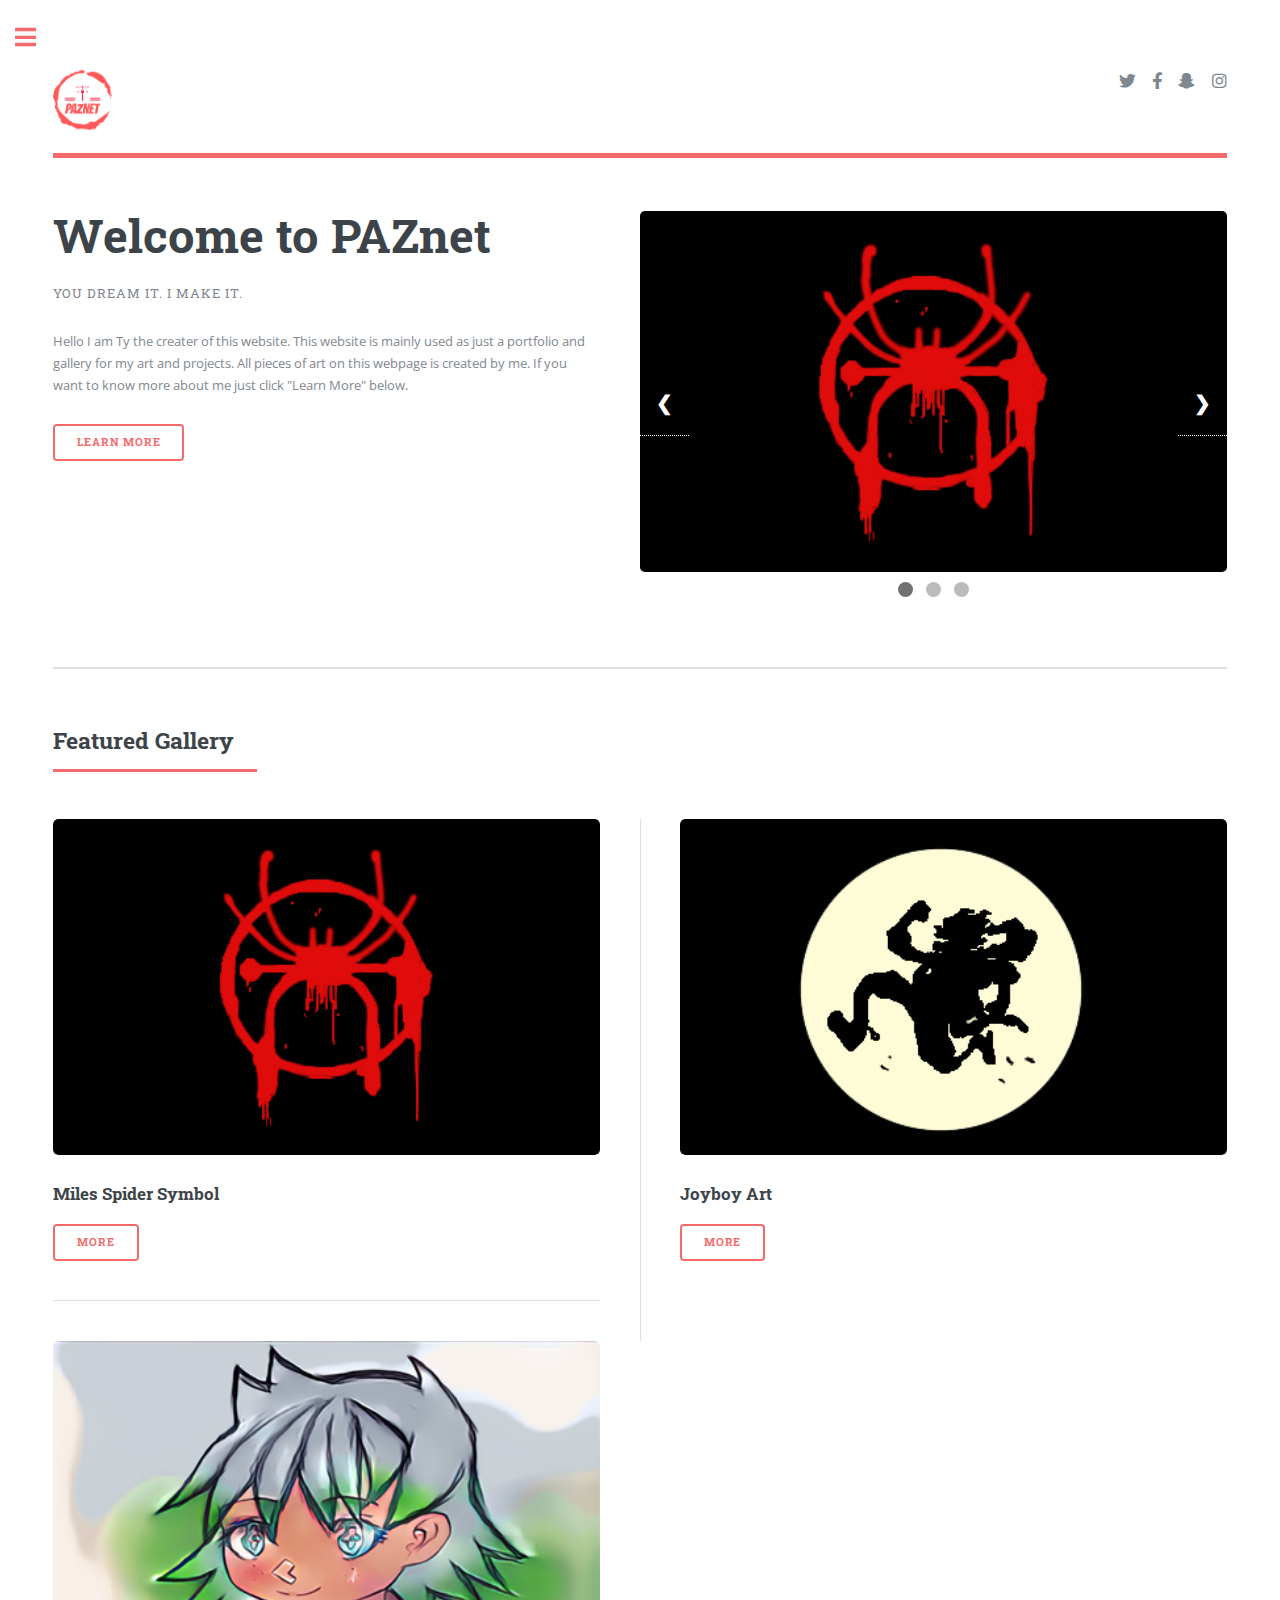
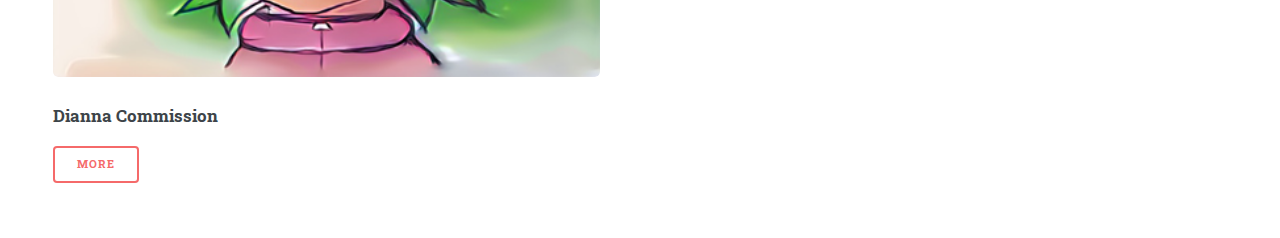
<file: index.html>
<!DOCTYPE HTML>
<!--
	Editorial by HTML5 UP
	html5up.net | @ajlkn
	Free for personal and commercial use under the CCA 3.0 license (html5up.net/license)
-->
<html>
	<head>
		<title>PAZnet - Home</title>
		<meta charset="utf-8" />
		<meta name="viewport" content="width=device-width, initial-scale=1, user-scalable=no" />
		<link rel="stylesheet" href="assets/css/main.css" />
	</head>
	<body class="is-preload">

		<!-- Wrapper -->
			<div id="wrapper">

				<!-- Main -->
					<div id="main">
						<div class="inner">

							<!-- Header -->
								<header id="header"><br>
									<a href="index.html" class="logo"><img src="images/logo.png" style="width:10%"></a>
									<ul class="icons">
										
										<li><a href="https://twitter.com/" class="icon brands fa-twitter"><span class="label">Twitter</span></a></li>
										<li><a href="https://www.facebook.com/" class="icon brands fa-facebook-f"><span class="label">Facebook</span></a></li>
										<li><a href="https://www.snapchat.com/" class="icon brands fa-snapchat-ghost"><span class="label">Snapchat</span></a></li>
										<li><a href="https://www.instagram.com/" class="icon brands fa-instagram"><span class="label">Instagram</span></a></li>
									</ul>
								</header>

							<!-- Banner -->
								<section id="banner">
									<div class="content">
										<header>
											<h1>Welcome to PAZnet&nbsp;</h1>
											<p>You dream it. I make it.&nbsp;</p>
										</header>
										<p>Hello I am Ty the creater of this website. This website is mainly used as just a portfolio and gallery for my art and projects. All pieces of art on this webpage is created by me. If you want to know more about me just click "Learn More" below.&nbsp;&nbsp;</p>
										<ul class="actions">
										  <li><a href="about.html" class="button big">Learn More</a></li>
										</ul>
									</div>
									<span class="image object">
										
<div class="slideshow-container">
    <div class="mySlides">
        <img src="images/pic16.png" style="width:100%">
    </div>

    <div class="mySlides">
        <img src="images/pic17.png" style="width:100%">
    </div>

    <div class="mySlides">
        <img src="images/pic18.png" style="width:100%">
    </div>

    <!-- Previous and Next buttons -->
    <a class="prev" onclick="plusSlides(-1)">&#10094;</a>
    <a class="next" onclick="plusSlides(1)">&#10095;</a>
</div>

<!-- Dot selectors -->
<div class="dot-container">
    <span class="dot" onclick="currentSlide(1)"></span>
    <span class="dot" onclick="currentSlide(2)"></span>
    <span class="dot" onclick="currentSlide(3)"></span>
</div>

								  </span>
								</section>

							<!-- Section -->
								

							<!-- Section -->
								<section>
									<header class="major">
										<h2>Featured Gallery&nbsp;</h2>
									</header>
									<div class="posts">
										<article>
											<a href="gallery.html" class="image"><img src="images/pic16.png" alt="" /></a>
											<h3>Miles Spider Symbol</h3>
										
											<ul class="actions">
												<li><a href="gallery.html" class="button">More</a></li>
											</ul>
										</article>
										<article>
											<a href="gallery.html" class="image"><img src="images/pic17.png" alt="" /></a>
											<h3>Joyboy Art&nbsp;</h3>
											
											<ul class="actions">
												<li><a href="gallery.html" class="button">More</a></li>
											</ul>
										</article>
										<article>
											<a href="gallery.html" class="image"><img src="images/pic18.png" alt="" /></a>
											<h3>Dianna Commission</h3>
											
											<ul class="actions">
												<li><a href="gallery.html" class="button">More</a></li>
											</ul>
										</article>
										
									</div>
								</section>

						</div>
					</div>

				<!-- Sidebar -->
					<div id="sidebar">
						<div class="inner">

							

							<!-- Menu -->
								<nav id="menu">
									<header class="major">
										<h2>Menu</h2>
									</header>
									<ul>
										<li><a href="index.html">Homepage</a></li>
										<li><a href="about.html">About Me</a></li>
										<li><a href="gallery.html">Gallery</a></li>
										<li>
											<span class="opener">Products/Services</span>
											<ul>
												<li><a href="myproducts.html">Products</a></li>
												<li><a href="services.html">Services</a></li>
											</ul>
										</li>
										
										<li><a href="privacy.html">Privacy</a></li>
										<li><a href="tree.html">Christmas Surpise</a></li>
									</ul>
								</nav>

							<!-- Section -->
								<section>
									<header class="major">
										<h2>Featured&nbsp;</h2>
									</header>
									<div class="mini-posts">
										<article>
											<a href="gallery.html" class="image"><img src="images/pic16.png" alt="" /></a>
											
										</article>
										<article>
											<a href="gallery.html" class="image"><img src="images/pic17.png" alt="" /></a>
											
										</article>
										<article>
											<a href="gallery.html" class="image"><img src="images/pic18.png" alt="" /></a>
											
										</article>
									</div>
									<ul class="actions">
										<li><a href="gallery.html" class="button">More</a></li>
									</ul>
								</section>

							<!-- Section -->
								<section>
									<header class="major">
										<h2>Contacts&nbsp;</h2>
									</header>
									<p>If you want to contact me use the following methods that are below.</p>
									<ul class="contact">
										<li class="icon solid fa-envelope"><a href="https://form.jotform.com/233114614696154">tykmwphillip@gmail.com</a></li>
										<li class="icon solid fa-phone">(347) 801-5081</li>
										<li class="icon solid fa-home">231 E Prospect Avenue Apt. 6A<br />
										Mount Vernon, NY 10550</li>
									</ul>
								</section>

							<!-- Paypal -->
							
		<section>				
	<div id="donate-button-container">
<div id="donate-button"></div>
<script src="https://www.paypalobjects.com/donate/sdk/donate-sdk.js" charset="UTF-8"></script>
<script>
PayPal.Donation.Button({
env:'production',
hosted_button_id:'4EUB8VKSWPEAA',
image: {
src:'https://www.paypalobjects.com/en_US/i/btn/btn_donateCC_LG.gif',
alt:'Donate with PayPal button',
title:'PayPal - The safer, easier way to pay online!',
}
}).render('#donate-button');
</script>
</div>
	</section>								
							
							<!-- Footer -->
								<footer id="footer">
									<p class="copyright">&copy; PAZnet. All rights reserved. 2023</p>
								</footer>

						</div>
					</div>

			</div>

		<!-- Scripts -->
			<script src="assets/js/jquery.min.js"></script>
			<script src="assets/js/browser.min.js"></script>
			<script src="assets/js/breakpoints.min.js"></script>
			<script src="assets/js/util.js"></script>
			<script src="assets/js/main.js"></script>

	</body>
</html>
</file>
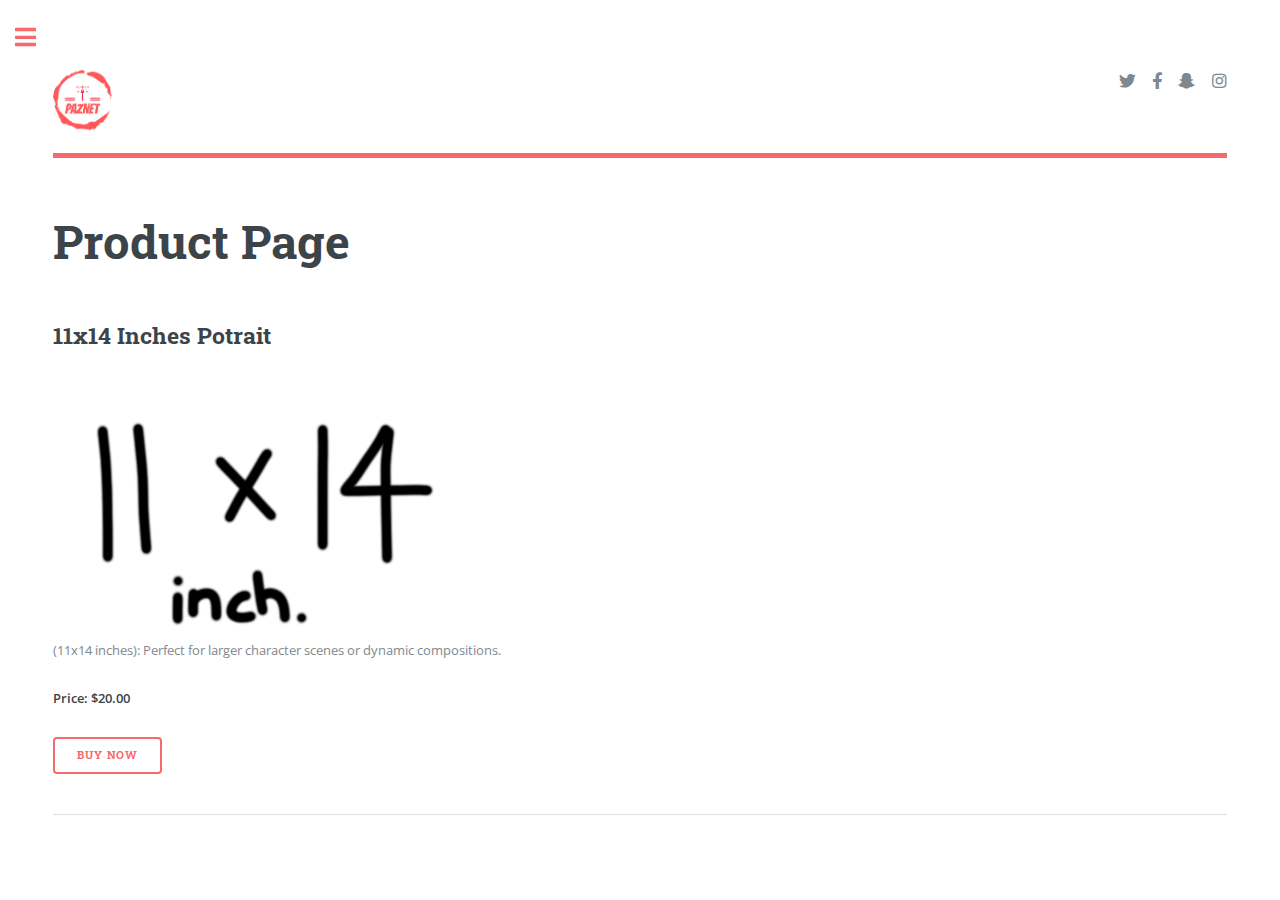
<file: 11x14productpage.html>
<!DOCTYPE HTML>
<!--
	Editorial by HTML5 UP
	html5up.net | @ajlkn
	Free for personal and commercial use under the CCA 3.0 license (html5up.net/license)
-->
<html>
	<head>
		<title>PAZnet - 11x14</title>
		<meta charset="utf-8" />
		<meta name="viewport" content="width=device-width, initial-scale=1, user-scalable=no" />
		<link rel="stylesheet" href="assets/css/main.css" />
	</head>
	<body class="is-preload">

		<!-- Wrapper -->
			<div id="wrapper">

				<!-- Main -->
					<div id="main">
						<div class="inner">

							<!-- Header -->
								<header id="header">
									<a href="index.html" class="logo"><img src="images/logo.png" style="width:10%"></a>
									<ul class="icons">
										<li><a href="https://twitter.com/" class="icon brands fa-twitter"><span class="label">Twitter</span></a></li>
										<li><a href="https://www.facebook.com/" class="icon brands fa-facebook-f"><span class="label">Facebook</span></a></li>
										<li><a href="https://www.snapchat.com/" class="icon brands fa-snapchat-ghost"><span class="label">Snapchat</span></a></li>
										<li><a href="https://www.instagram.com/" class="icon brands fa-instagram"><span class="label">Instagram</span></a></li>
									</ul>
								</header>

							<!-- Content -->
								<section>
									<header class="main">
										<h1>Product Page&nbsp;</h1>
									</header>

									
 <div class="container">
        <div class="product">
            <h2>11x14 Inches Potrait</h2>
			<a href="#" class="image"><img src="images/pic23.png" alt="" /></a>
            <p>(11x14 inches): Perfect for larger character scenes or dynamic compositions.</p>
            <p><strong>Price: $20.00</strong></p>
            <button onclick="showPaymentForm()">Buy Now</button>
        </div>

        <div id="payment-form" style="display: none;">
            <h2>Payment Information</h2>
            <form id="checkout-form">
                <label for="card-number">Card Number:</label>
                <input type="text" id="card-number" placeholder="Enter card number" required>
                <label for="expiry-date">Expiry Date:</label>
                <input type="text" id="expiry-date" placeholder="MM/YY" required>
                <label for="cvc">CVC:</label>
                <input type="text" id="cvc" placeholder="Enter CVC" required>
                <button type="button" onclick="processPayment()">Complete Purchase</button>
            </form>
        </div>
    </div>

    <script>
        function showPaymentForm() {
            document.getElementById("payment-form").style.display = "block";
        }

        function processPayment() {
            // In a real-world scenario, you would handle payment processing here.
            alert("Payment processed successfully!");
        }
    </script>

									<hr class="major" />

									

								</section>

						</div>
					</div>

				<!-- Sidebar -->
					<div id="sidebar">
						<div class="inner">

							

							<!-- Menu -->
								<nav id="menu">
									<header class="major">
										<h2>Menu</h2>
									</header>
									<ul>
										<li><a href="index.html">Homepage</a></li>
										<li><a href="about.html">About Me</a></li>
										<li><a href="gallery.html">Gallery</a></li>
										<li>
											<span class="opener">Products/Services</span>
											<ul>
												<li><a href="myproducts.html">Products</a></li>
												<li><a href="services.html">Services</a></li>
											</ul>
										</li>
										
										<li><a href="privacy.html">Privacy</a></li>
									</ul>
								</nav>

							<!-- Section -->
								<section>
									<header class="major">
										<h2>Featured&nbsp;</h2>
									</header>
									<div class="mini-posts">
										<article>
											<a href="generic.html" class="image"><img src="images/pic16.png" alt="" /></a>
										</article>
										<article>
											<a href="generic.html" class="image"><img src="images/pic17.png" alt="" /></a>
										</article>
										<article>
											<a href="generic.html" class="image"><img src="images/pic18.png" alt="" /></a>
											
										</article>
									</div>
									<ul class="actions">
										<li><a href="generic.html" class="button">More</a></li>
									</ul>
								</section>

							<!-- Section -->
								<section>
									<header class="major">
										<h2>Contacts&nbsp;</h2>
									</header>
									<p>If you want to contact me use the following methods that are below.</p>
									<ul class="contact">
										<li class="icon solid fa-envelope"><a href="https://form.jotform.com/233114614696154">tykmwphillip@gmail.com</a></li>
										<li class="icon solid fa-phone">(347) 801-5081</li>
										<li class="icon solid fa-home">231 E Prospect Avenue Apt. 6A<br />
										Mount Vernon, NY 10550</li>
									</ul>
								</section>

							<!-- Paypal -->
							
		<section>				
	<div id="donate-button-container">
<div id="donate-button"></div>
<script src="https://www.paypalobjects.com/donate/sdk/donate-sdk.js" charset="UTF-8"></script>
<script>
PayPal.Donation.Button({
env:'production',
hosted_button_id:'4EUB8VKSWPEAA',
image: {
src:'https://www.paypalobjects.com/en_US/i/btn/btn_donateCC_LG.gif',
alt:'Donate with PayPal button',
title:'PayPal - The safer, easier way to pay online!',
}
}).render('#donate-button');
</script>
</div>
	</section>								
							
							<!-- Footer -->
								<footer id="footer">
									<p class="copyright">&copy; PAZnet. All rights reserved. 2023</p>
								</footer>

						</div>
					</div>

			</div>

		<!-- Scripts -->
			<script src="assets/js/jquery.min.js"></script>
			<script src="assets/js/browser.min.js"></script>
			<script src="assets/js/breakpoints.min.js"></script>
			<script src="assets/js/util.js"></script>
			<script src="assets/js/main.js"></script>

	</body>
</html>
</file>
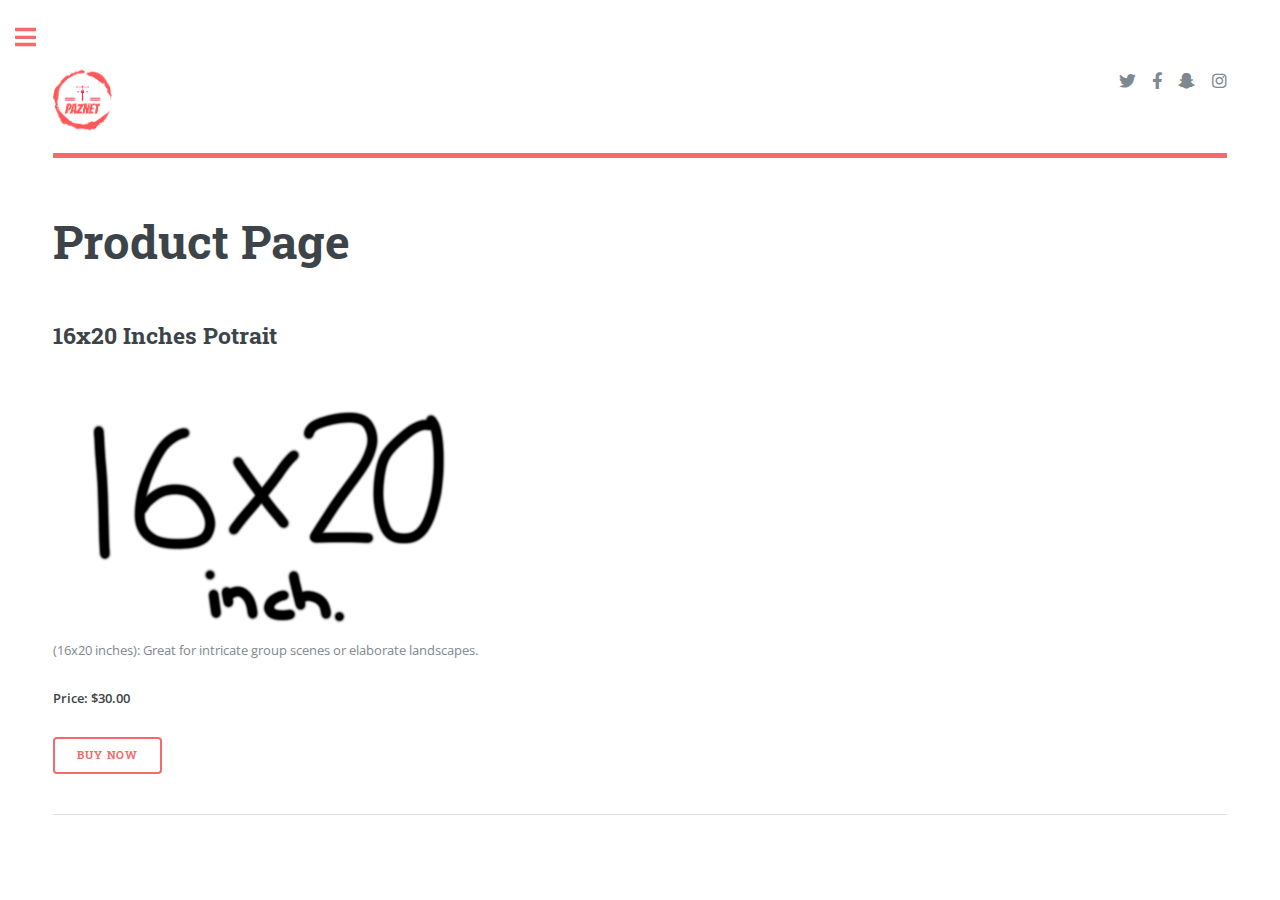
<file: 16x20productpage.html>
<!DOCTYPE HTML>
<!--
	Editorial by HTML5 UP
	html5up.net | @ajlkn
	Free for personal and commercial use under the CCA 3.0 license (html5up.net/license)
-->
<html>
	<head>
		<title>PAZnet - 16x20</title>
		<meta charset="utf-8" />
		<meta name="viewport" content="width=device-width, initial-scale=1, user-scalable=no" />
		<link rel="stylesheet" href="assets/css/main.css" />
	</head>
	<body class="is-preload">

		<!-- Wrapper -->
			<div id="wrapper">

				<!-- Main -->
					<div id="main">
						<div class="inner">

							<!-- Header -->
								<header id="header">
									<a href="index.html" class="logo"><img src="images/logo.png" style="width:10%"></a>
									<ul class="icons">
										<li><a href="https://twitter.com/" class="icon brands fa-twitter"><span class="label">Twitter</span></a></li>
										<li><a href="https://www.facebook.com/" class="icon brands fa-facebook-f"><span class="label">Facebook</span></a></li>
										<li><a href="https://www.snapchat.com/" class="icon brands fa-snapchat-ghost"><span class="label">Snapchat</span></a></li>
										<li><a href="https://www.instagram.com/" class="icon brands fa-instagram"><span class="label">Instagram</span></a></li>
									</ul>
								</header>

							<!-- Content -->
								<section>
									<header class="main">
										<h1>Product Page&nbsp;</h1>
									</header>

									
 <div class="container">
        <div class="product">
            <h2>16x20 Inches Potrait</h2>
			<a href="#" class="image"><img src="images/pic24.png" alt="" /></a>
            <p>(16x20 inches): Great for intricate group scenes or elaborate landscapes.</p>
            <p><strong>Price: $30.00</strong></p>
            <button onclick="showPaymentForm()">Buy Now</button>
        </div>

        <div id="payment-form" style="display: none;">
            <h2>Payment Information</h2>
            <form id="checkout-form">
                <label for="card-number">Card Number:</label>
                <input type="text" id="card-number" placeholder="Enter card number" required>
                <label for="expiry-date">Expiry Date:</label>
                <input type="text" id="expiry-date" placeholder="MM/YY" required>
                <label for="cvc">CVC:</label>
                <input type="text" id="cvc" placeholder="Enter CVC" required>
                <button type="button" onclick="processPayment()">Complete Purchase</button>
            </form>
        </div>
    </div>

    <script>
        function showPaymentForm() {
            document.getElementById("payment-form").style.display = "block";
        }

        function processPayment() {
            // In a real-world scenario, you would handle payment processing here.
            alert("Payment processed successfully!");
        }
    </script>

									<hr class="major" />

									

								</section>

						</div>
					</div>

				<!-- Sidebar -->
					<div id="sidebar">
						<div class="inner">

							

							<!-- Menu -->
								<nav id="menu">
									<header class="major">
										<h2>Menu</h2>
									</header>
									<ul>
										<li><a href="index.html">Homepage</a></li>
										<li><a href="about.html">About Me</a></li>
										<li><a href="gallery.html">Gallery</a></li>
										<li>
											<span class="opener">Products/Services</span>
											<ul>
												<li><a href="myproducts.html">Products</a></li>
												<li><a href="services.html">Services</a></li>
											</ul>
										</li>
										
										<li><a href="privacy.html">Privacy</a></li>
									</ul>
								</nav>

							<!-- Section -->
								<section>
									<header class="major">
										<h2>Featured&nbsp;</h2>
									</header>
									<div class="mini-posts">
										<article>
											<a href="generic.html" class="image"><img src="images/pic16.png" alt="" /></a>
										</article>
										<article>
											<a href="generic.html" class="image"><img src="images/pic17.png" alt="" /></a>
										</article>
										<article>
											<a href="generic.html" class="image"><img src="images/pic18.png" alt="" /></a>
											
										</article>
									</div>
									<ul class="actions">
										<li><a href="generic.html" class="button">More</a></li>
									</ul>
								</section>

							<!-- Section -->
								<section>
									<header class="major">
										<h2>Contacts&nbsp;</h2>
									</header>
									<p>If you want to contact me use the following methods that are below.</p>
									<ul class="contact">
										<li class="icon solid fa-envelope"><a href="https://form.jotform.com/233114614696154">tykmwphillip@gmail.com</a></li>
										<li class="icon solid fa-phone">(347) 801-5081</li>
										<li class="icon solid fa-home">231 E Prospect Avenue Apt. 6A<br />
										Mount Vernon, NY 10550</li>
									</ul>
								</section>

							<!-- Paypal -->
							
		<section>				
	<div id="donate-button-container">
<div id="donate-button"></div>
<script src="https://www.paypalobjects.com/donate/sdk/donate-sdk.js" charset="UTF-8"></script>
<script>
PayPal.Donation.Button({
env:'production',
hosted_button_id:'4EUB8VKSWPEAA',
image: {
src:'https://www.paypalobjects.com/en_US/i/btn/btn_donateCC_LG.gif',
alt:'Donate with PayPal button',
title:'PayPal - The safer, easier way to pay online!',
}
}).render('#donate-button');
</script>
</div>
	</section>								
							
							<!-- Footer -->
								<footer id="footer">
									<p class="copyright">&copy; PAZnet. All rights reserved. 2023</p>
								</footer>

						</div>
					</div>

			</div>

		<!-- Scripts -->
			<script src="assets/js/jquery.min.js"></script>
			<script src="assets/js/browser.min.js"></script>
			<script src="assets/js/breakpoints.min.js"></script>
			<script src="assets/js/util.js"></script>
			<script src="assets/js/main.js"></script>

	</body>
</html>
</file>
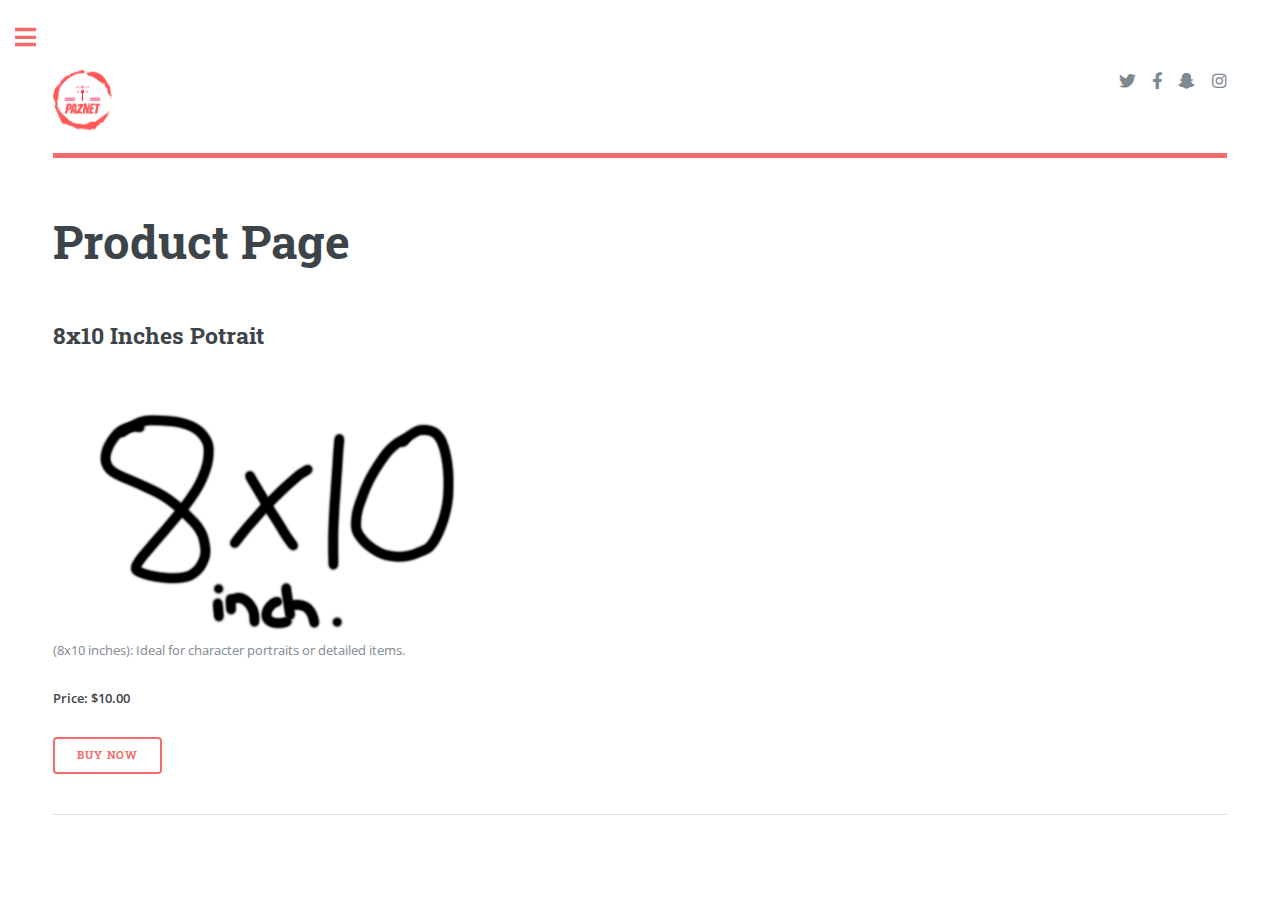
<file: 8x10productpage.html>
<!DOCTYPE HTML>
<!--
	Editorial by HTML5 UP
	html5up.net | @ajlkn
	Free for personal and commercial use under the CCA 3.0 license (html5up.net/license)
-->
<html>
	<head>
		<title>PAZnet - 8x10</title>
		<meta charset="utf-8" />
		<meta name="viewport" content="width=device-width, initial-scale=1, user-scalable=no" />
		<link rel="stylesheet" href="assets/css/main.css" />
	</head>
	<body class="is-preload">

		<!-- Wrapper -->
			<div id="wrapper">

				<!-- Main -->
					<div id="main">
						<div class="inner">

							<!-- Header -->
								<header id="header">
									<a href="index.html" class="logo"><img src="images/logo.png" style="width:10%"></a>
									<ul class="icons">
										<li><a href="https://twitter.com/" class="icon brands fa-twitter"><span class="label">Twitter</span></a></li>
										<li><a href="https://www.facebook.com/" class="icon brands fa-facebook-f"><span class="label">Facebook</span></a></li>
										<li><a href="https://www.snapchat.com/" class="icon brands fa-snapchat-ghost"><span class="label">Snapchat</span></a></li>
										<li><a href="https://www.instagram.com/" class="icon brands fa-instagram"><span class="label">Instagram</span></a></li>
									</ul>
								</header>

							<!-- Content -->
								<section>
									<header class="main">
										<h1>Product Page&nbsp;</h1>
									</header>

									
 <div class="container">
        <div class="product">
            <h2>8x10 Inches Potrait</h2>
			<a href="#" class="image"><img src="images/pic22.png" alt="" /></a>
            <p>(8x10 inches): Ideal for character portraits or detailed items.</p>
            <p><strong>Price: $10.00</strong></p>
            <button onclick="showPaymentForm()">Buy Now</button>
        </div>

        <div id="payment-form" style="display: none;">
            <h2>Payment Information</h2>
            <form id="checkout-form">
                <label for="card-number">Card Number:</label>
                <input type="text" id="card-number" placeholder="Enter card number" required>
                <label for="expiry-date">Expiry Date:</label>
                <input type="text" id="expiry-date" placeholder="MM/YY" required>
                <label for="cvc">CVC:</label>
                <input type="text" id="cvc" placeholder="Enter CVC" required>
                <button type="button" onclick="processPayment()">Complete Purchase</button>
            </form>
        </div>
    </div>

    <script>
        function showPaymentForm() {
            document.getElementById("payment-form").style.display = "block";
        }

        function processPayment() {
            // In a real-world scenario, you would handle payment processing here.
            alert("Payment processed successfully!");
        }
    </script>

									<hr class="major" />

									

								</section>

						</div>
					</div>

				<!-- Sidebar -->
					<div id="sidebar">
						<div class="inner">

							

							<!-- Menu -->
								<nav id="menu">
									<header class="major">
										<h2>Menu</h2>
									</header>
									<ul>
										<li><a href="index.html">Homepage</a></li>
										<li><a href="about.html">About Me</a></li>
										<li><a href="gallery.html">Gallery</a></li>
										<li>
											<span class="opener">Products/Services</span>
											<ul>
												<li><a href="myproducts.html">Products</a></li>
												<li><a href="services.html">Services</a></li>
											</ul>
										</li>
										
										<li><a href="privacy.html">Privacy</a></li>
									</ul>
								</nav>

							<!-- Section -->
								<section>
									<header class="major">
										<h2>Featured&nbsp;</h2>
									</header>
									<div class="mini-posts">
										<article>
											<a href="generic.html" class="image"><img src="images/pic16.png" alt="" /></a>
										</article>
										<article>
											<a href="generic.html" class="image"><img src="images/pic17.png" alt="" /></a>
										</article>
										<article>
											<a href="generic.html" class="image"><img src="images/pic18.png" alt="" /></a>
											
										</article>
									</div>
									<ul class="actions">
										<li><a href="generic.html" class="button">More</a></li>
									</ul>
								</section>

							<!-- Section -->
								<section>
									<header class="major">
										<h2>Contacts&nbsp;</h2>
									</header>
									<p>If you want to contact me use the following methods that are below.</p>
									<ul class="contact">
										<li class="icon solid fa-envelope"><a href="https://form.jotform.com/233114614696154">tykmwphillip@gmail.com</a></li>
										<li class="icon solid fa-phone">(347) 801-5081</li>
										<li class="icon solid fa-home">231 E Prospect Avenue Apt. 6A<br />
										Mount Vernon, NY 10550</li>
									</ul>
								</section>

							<!-- Paypal -->
							
		<section>				
	<div id="donate-button-container">
<div id="donate-button"></div>
<script src="https://www.paypalobjects.com/donate/sdk/donate-sdk.js" charset="UTF-8"></script>
<script>
PayPal.Donation.Button({
env:'production',
hosted_button_id:'4EUB8VKSWPEAA',
image: {
src:'https://www.paypalobjects.com/en_US/i/btn/btn_donateCC_LG.gif',
alt:'Donate with PayPal button',
title:'PayPal - The safer, easier way to pay online!',
}
}).render('#donate-button');
</script>
</div>
	</section>								
							
							<!-- Footer -->
								<footer id="footer">
									<p class="copyright">&copy; PAZnet. All rights reserved. 2023</p>
								</footer>

						</div>
					</div>

			</div>

		<!-- Scripts -->
			<script src="assets/js/jquery.min.js"></script>
			<script src="assets/js/browser.min.js"></script>
			<script src="assets/js/breakpoints.min.js"></script>
			<script src="assets/js/util.js"></script>
			<script src="assets/js/main.js"></script>

	</body>
</html>
</file>
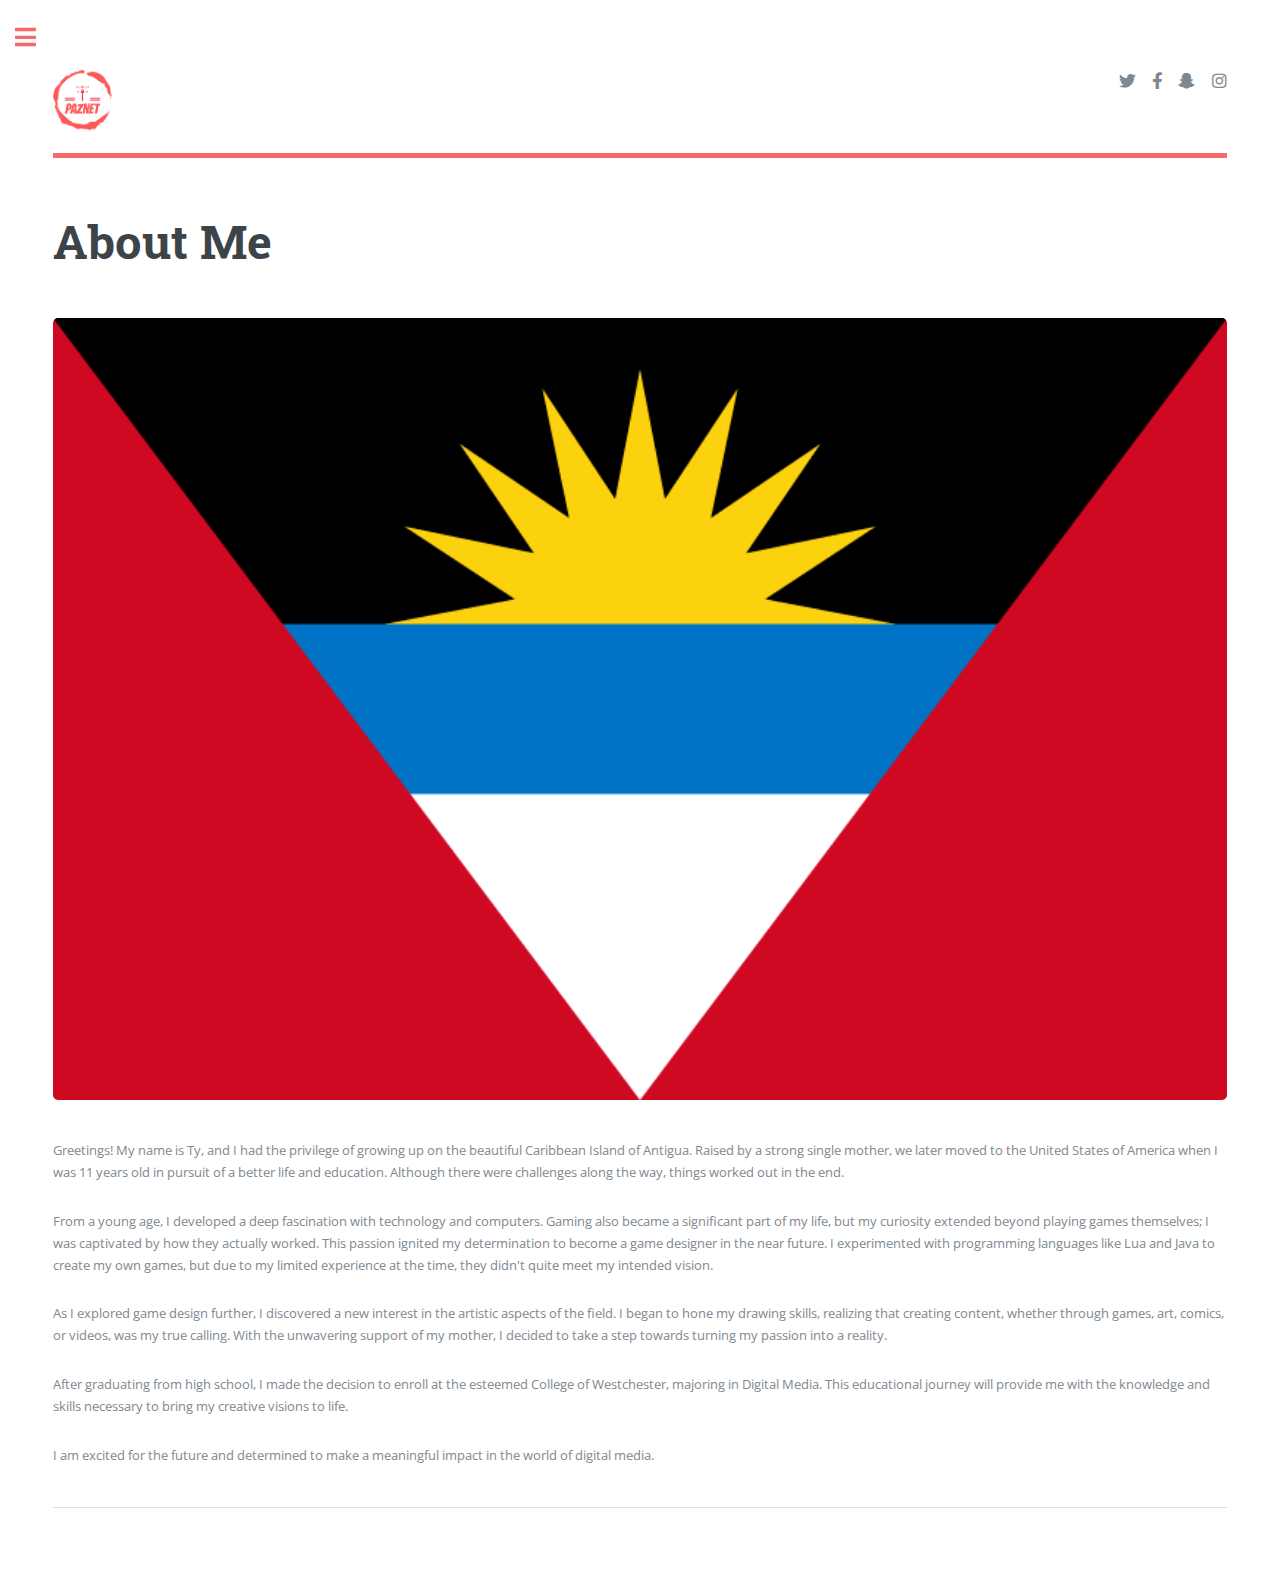
<file: about.html>
<!DOCTYPE HTML>
<!--
	Editorial by HTML5 UP
	html5up.net | @ajlkn
	Free for personal and commercial use under the CCA 3.0 license (html5up.net/license)
-->
<html>
	<head>
		<title>PAZnet - About Me</title>
		<meta charset="utf-8" />
		<meta name="viewport" content="width=device-width, initial-scale=1, user-scalable=no" />
		<link rel="stylesheet" href="assets/css/main.css" />
	</head>
	<body class="is-preload">

		<!-- Wrapper -->
			<div id="wrapper">

				<!-- Main -->
					<div id="main">
						<div class="inner">

							<!-- Header -->
								<header id="header">
									<a href="index.html" class="logo"><img src="images/logo.png" style="width:10%"></a>
									<ul class="icons">
										<li><a href="https://twitter.com/" class="icon brands fa-twitter"><span class="label">Twitter</span></a></li>
										<li><a href="https://www.facebook.com/" class="icon brands fa-facebook-f"><span class="label">Facebook</span></a></li>
										<li><a href="https://www.snapchat.com/" class="icon brands fa-snapchat-ghost"><span class="label">Snapchat</span></a></li>
										<li><a href="https://www.instagram.com/" class="icon brands fa-instagram"><span class="label">Instagram</span></a></li>
										
									</ul>
								</header>

							<!-- Content -->
								<section>
									<header class="main">
										<h1>About Me&nbsp;</h1>
									</header>

									<span class="image main"><img src="images/pic15.png" alt="" /></span>

									<p>Greetings! My name is Ty, and I had the privilege of growing up on the beautiful Caribbean Island of Antigua. Raised by a strong single mother, we later moved to the United States of America when I was 11 years old in pursuit of a better life and education. Although there were challenges along the way, things worked out in the end.</p>
									<p>From a young age, I developed a deep fascination with technology and computers. Gaming also became a significant part of my life, but my curiosity extended beyond playing games themselves; I was captivated by how they actually worked. This passion ignited my determination to become a game designer in the near future. I experimented with programming languages like Lua and Java to create my own games, but due to my limited experience at the time, they didn't quite meet my intended vision.</p>
									<p>As I explored game design further, I discovered a new interest in the artistic aspects of the field. I began to hone my drawing skills, realizing that creating content, whether through games, art, comics, or videos, was my true calling. With the unwavering support of my mother, I decided to take a step towards turning my passion into a reality.</p>
									
									<p>After graduating from high school, I made the decision to enroll at the esteemed College of Westchester, majoring in Digital Media. This educational journey will provide me with the knowledge and skills necessary to bring my creative visions to life.</p>
									
									<p>I am excited for the future and determined to make a meaningful impact in the world of digital media.</p>

									<hr class="major" />

									

								</section>

						</div>
					</div>

				<!-- Sidebar -->
					<div id="sidebar">
						<div class="inner">

							

							<!-- Menu -->
								<nav id="menu">
									<header class="major">
										<h2>Menu</h2>
									</header>
									<ul>
										<li><a href="index.html">Homepage</a></li>
										<li><a href="about.html">About Me</a></li>
										<li><a href="gallery.html">Gallery</a></li>
										<li>
											<span class="opener">Products/Services</span>
											<ul>
												<li><a href="myproducts.html">Products</a></li>
												<li><a href="services.html">Services</a></li>
											</ul>
										</li>
										
										<li><a href="privacy.html">Privacy</a></li>
									</ul>
								</nav>

							<!-- Section -->
								<section>
									<header class="major">
										<h2>Featured&nbsp;</h2>
									</header>
									<div class="mini-posts">
										<article>
											<a href="gallery.html" class="image"><img src="images/pic16.png" alt="" /></a>
											
										</article>
										<article>
											<a href="gallery.html" class="image"><img src="images/pic17.png" alt="" /></a>
											
										</article>
										<article>
											<a href="gallery.html" class="image"><img src="images/pic18.png" alt="" /></a>
											
										</article>
									</div>
									<ul class="actions">
										<li><a href="gallery.html" class="button">More</a></li>
									</ul>
								</section>

							<!-- Section -->
								<section>
									<header class="major">
										<h2>Contacts&nbsp;</h2>
									</header>
									<p>If you want to contact me use the following methods that are below.</p>
									<ul class="contact">
										<li class="icon solid fa-envelope"><a href="https://form.jotform.com/233114614696154">tykmwphillip@gmail.com</a></li>
										<li class="icon solid fa-phone">(347) 801-5081</li>
										<li class="icon solid fa-home">231 E Prospect Avenue Apt. 6A<br />
										Mount Vernon, NY 10550</li>
									</ul>
								</section>

							<!-- Paypal -->
							
		<section>				
	<div id="donate-button-container">
<div id="donate-button"></div>
<script src="https://www.paypalobjects.com/donate/sdk/donate-sdk.js" charset="UTF-8"></script>
<script>
PayPal.Donation.Button({
env:'production',
hosted_button_id:'4EUB8VKSWPEAA',
image: {
src:'https://www.paypalobjects.com/en_US/i/btn/btn_donateCC_LG.gif',
alt:'Donate with PayPal button',
title:'PayPal - The safer, easier way to pay online!',
}
}).render('#donate-button');
</script>
</div>
	</section>						
							
							<!-- Footer -->
								<footer id="footer">
									<p class="copyright">&copy; PAZnet. All rights reserved. 2023</p>
								</footer>

						</div>
					</div>

			</div>

		<!-- Scripts -->
			<script src="assets/js/jquery.min.js"></script>
			<script src="assets/js/browser.min.js"></script>
			<script src="assets/js/breakpoints.min.js"></script>
			<script src="assets/js/util.js"></script>
			<script src="assets/js/main.js"></script>

	</body>
</html>
</file>
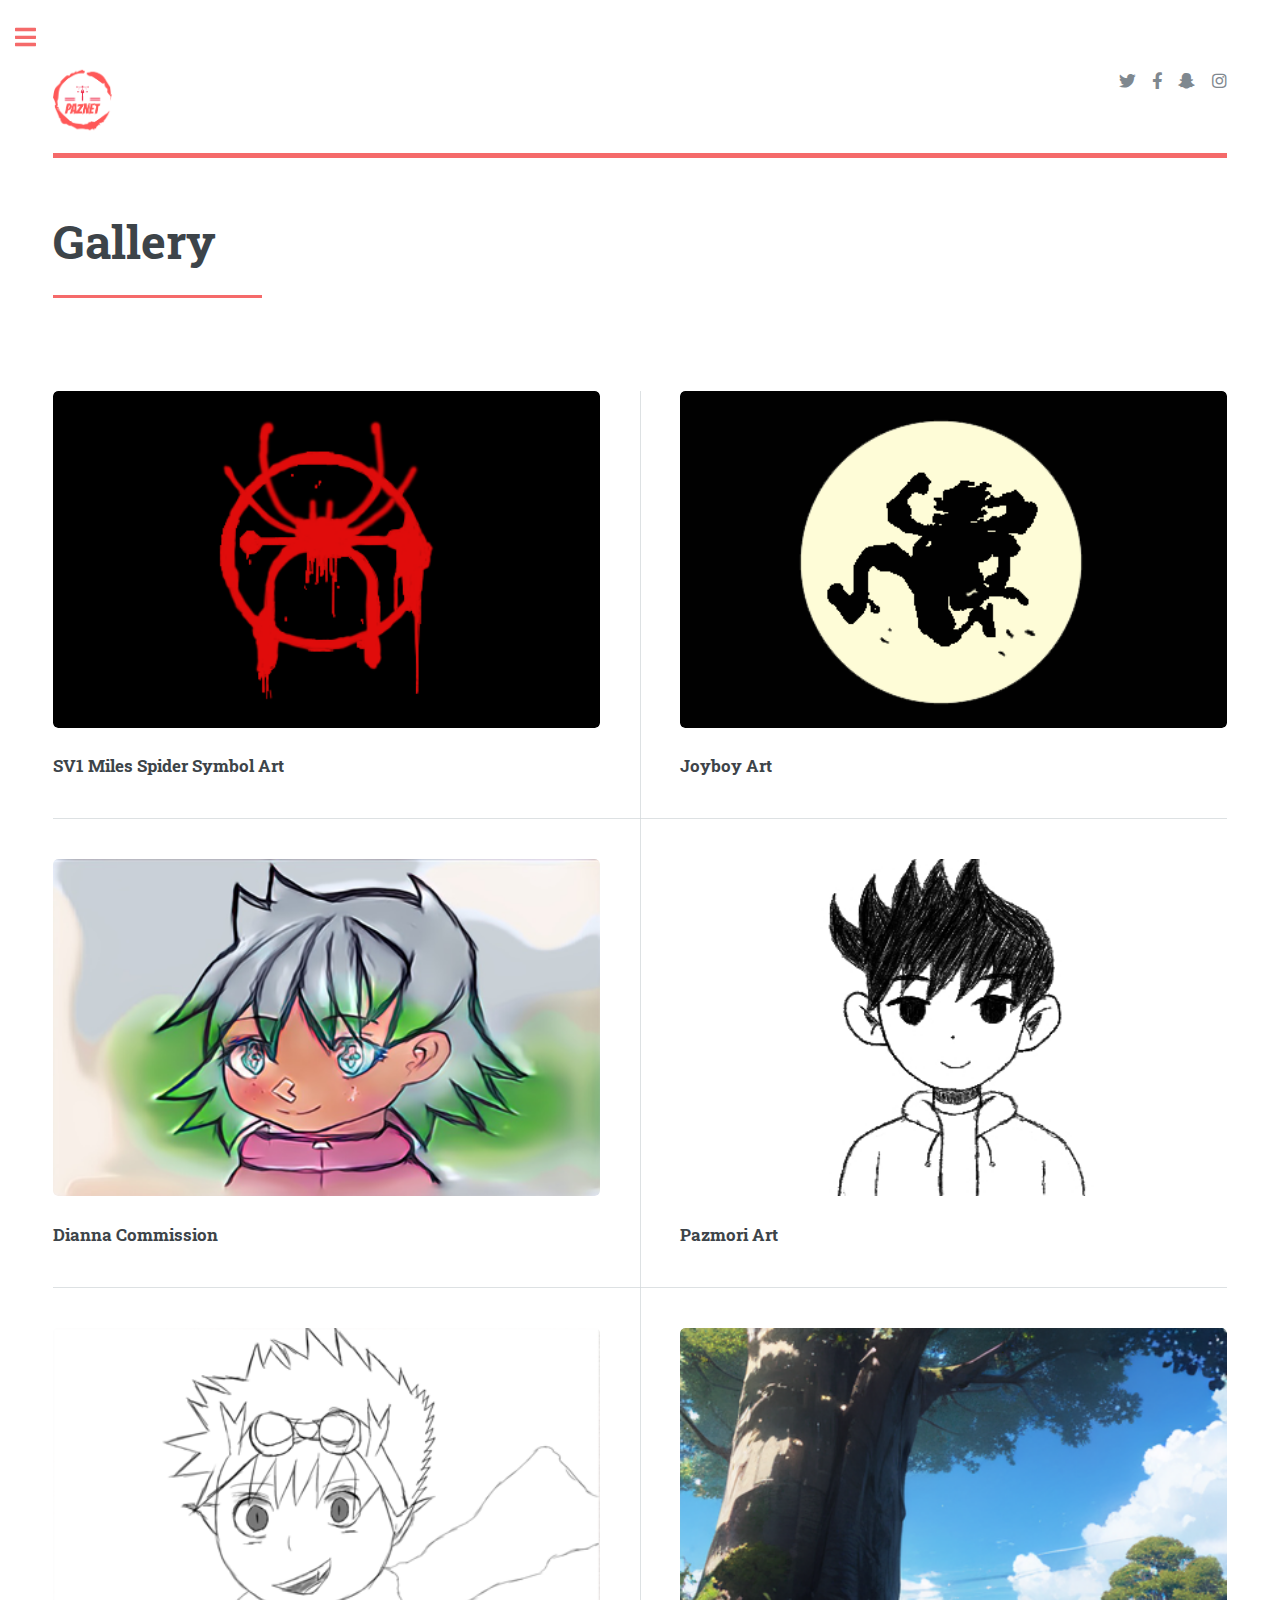
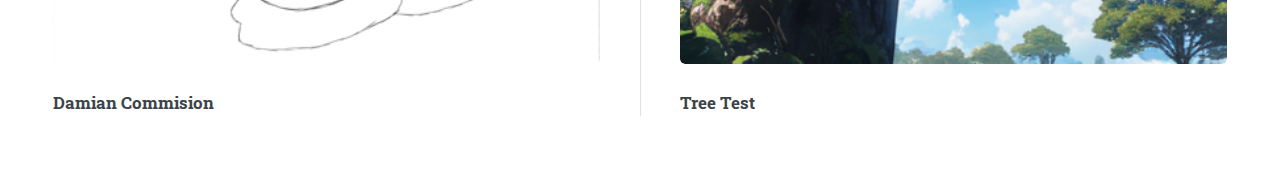
<file: gallery.html>
<!DOCTYPE HTML>
<!--
	Editorial by HTML5 UP
	html5up.net | @ajlkn
	Free for personal and commercial use under the CCA 3.0 license (html5up.net/license)
-->
<html>
	<head>
		<title>PAZnet - Gallery</title>
		<meta charset="utf-8" />
		<meta name="viewport" content="width=device-width, initial-scale=1, user-scalable=no" />
		<link rel="stylesheet" href="assets/css/main.css" />
	</head>
	<body class="is-preload">

		<!-- Wrapper -->
			<div id="wrapper">

				<!-- Main -->
					<div id="main">
						<div class="inner">

							<!-- Header -->
								<header id="header">
									<a href="index.html" class="logo"><img src="images/logo.png" style="width:10%"></a>
									<ul class="icons">
										<li><a href="https://twitter.com/" class="icon brands fa-twitter"><span class="label">Twitter</span></a></li>
										<li><a href="https://www.facebook.com/" class="icon brands fa-facebook-f"><span class="label">Facebook</span></a></li>
										<li><a href="https://www.snapchat.com/" class="icon brands fa-snapchat-ghost"><span class="label">Snapchat</span></a></li>
										<li><a href="https://www.instagram.com/" class="icon brands fa-instagram"><span class="label">Instagram</span></a></li>
										
									</ul>
								</header>

							<!-- Content -->
								<section>
									<header class="major">
										<h1>Gallery&nbsp;</h1>
									</header>

								<section>
									
									<div class="posts">
										<article>
											<a href="#" class="image"><img src="images/pic16.png" alt="" /></a>
											<h3>SV1 Miles Spider Symbol Art</h3>
										</article>
										<article>
											<a href="#" class="image"><img src="images/pic17.png" alt="" /></a>
										  <h3>Joyboy Art&nbsp;</h3>
											
										</article>
										<article>
											<a href="#" class="image"><img src="images/pic18.png" alt="" /></a>
											<h3>Dianna Commission&nbsp;</h3>
										
											
										</article>
										<article>
											<a href="#" class="image"><img src="images/pic19.png" alt="" /></a>
											<h3>Pazmori Art</h3>
											
											
										</article>
										<article>
											<a href="#" class="image"><img src="images/pic20.png" alt="" /></a>
										  <h3>Damian Commision</h3>
											
											
										</article>
										<article>
											<a href="#" class="image"><img src="images/pic21.png" alt="" /></a>
											<h3>Tree Test</h3>
											
											
										</article>
								  </div>
								</section>
							</section>
						</div>
					</div>
				<!-- Sidebar -->
					<div id="sidebar">
						<div class="inner">

							

							<!-- Menu -->
							<nav id="menu">
									<header class="major">
										<h2>Menu</h2>
									</header>
									<ul>
										<li><a href="index.html">Homepage</a></li>
										<li><a href="about.html">About Me</a></li>
										<li><a href="gallery.html">Gallery</a></li>
										<li>
											<span class="opener">Products/Services</span>
											<ul>
												<li><a href="myproducts.html">Products</a></li>
												<li><a href="services.html">Services</a></li>
											</ul>
										</li>
										
										<li><a href="privacy.html">Privacy</a></li>
									</ul>
								</nav>

							<!-- Section -->
								<section>
									<header class="major">
										<h2>Featured&nbsp;</h2>
									</header>
									<div class="mini-posts">
										<article>
											<a href="generic.html" class="image"><img src="images/pic16.png" alt="" /></a>
										</article>
										<article>
											<a href="generic.html" class="image"><img src="images/pic17.png" alt="" /></a>
										</article>
										<article>
											<a href="generic.html" class="image"><img src="images/pic18.png" alt="" /></a>
											
										</article>
									</div>
									<ul class="actions">
										<li><a href="generic.html" class="button">More</a></li>
									</ul>
								</section>

							<!-- Section -->
								<section>
									<header class="major">
										<h2>Contacts&nbsp;</h2>
									</header>
									<p>If you want to contact me use the following methods that are below.</p>
									<ul class="contact">
										<li class="icon solid fa-envelope"><a href="https://form.jotform.com/233114614696154">tykmwphillip@gmail.com</a></li>
										<li class="icon solid fa-phone">(347) 801-5081</li>
										<li class="icon solid fa-home">231 E Prospect Avenue Apt. 6A<br />
										Mount Vernon, NY 10550</li>
									</ul>
								</section>

<!-- Paypal -->
							
		<section>				
	<div id="donate-button-container">
<div id="donate-button"></div>
<script src="https://www.paypalobjects.com/donate/sdk/donate-sdk.js" charset="UTF-8"></script>
<script>
PayPal.Donation.Button({
env:'production',
hosted_button_id:'4EUB8VKSWPEAA',
image: {
src:'https://www.paypalobjects.com/en_US/i/btn/btn_donateCC_LG.gif',
alt:'Donate with PayPal button',
title:'PayPal - The safer, easier way to pay online!',
}
}).render('#donate-button');
</script>
</div>
	</section>						
							
							<!-- Footer -->
								<footer id="footer">
									<p class="copyright">&copy; PAZnet. All rights reserved. 2023</p>
								</footer>

						</div>
					</div>

			</div>

		<!-- Scripts -->
			<script src="assets/js/jquery.min.js"></script>
			<script src="assets/js/browser.min.js"></script>
			<script src="assets/js/breakpoints.min.js"></script>
			<script src="assets/js/util.js"></script>
			<script src="assets/js/main.js"></script>

	</body>
</html>
</file>
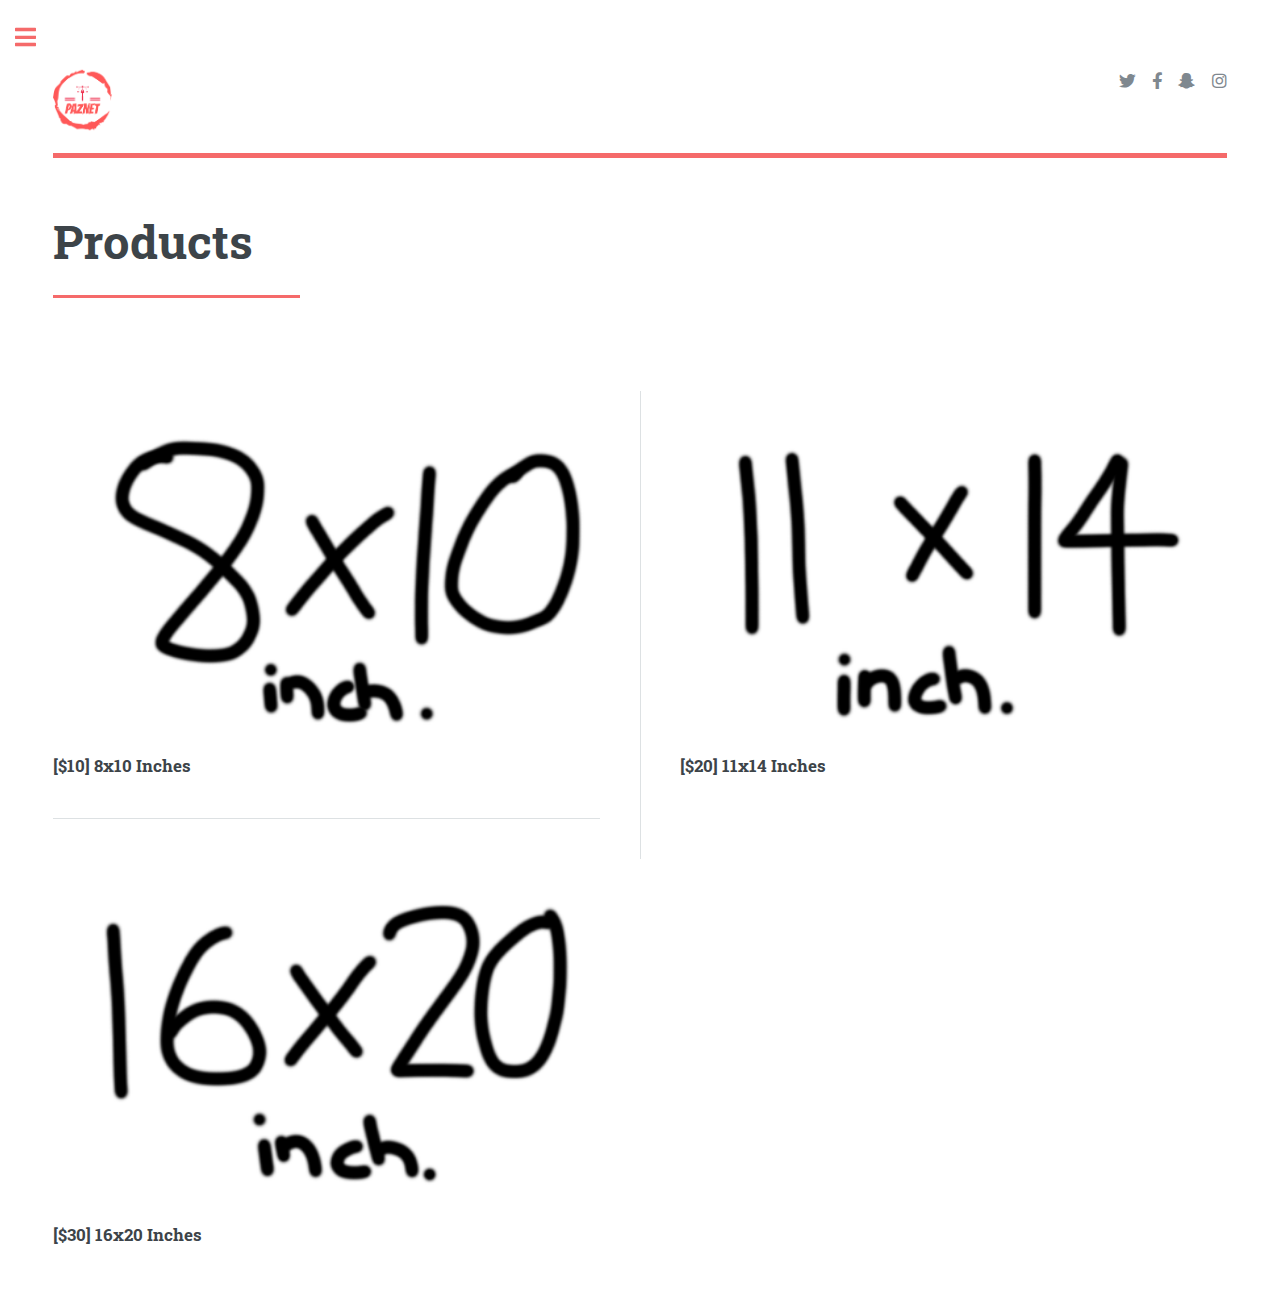
<file: myproducts.html>
<!DOCTYPE HTML>
<!--
	Editorial by HTML5 UP
	html5up.net | @ajlkn
	Free for personal and commercial use under the CCA 3.0 license (html5up.net/license)
-->
<html>
	<head>
		<title>PAZnet - Products</title>
		<meta charset="utf-8" />
		<meta name="viewport" content="width=device-width, initial-scale=1, user-scalable=no" />
		<link rel="stylesheet" href="assets/css/main.css" />
	</head>
	<body class="is-preload">

		<!-- Wrapper -->
			<div id="wrapper">

				<!-- Main -->
					<div id="main">
						<div class="inner">

							<!-- Header -->
								<header id="header">
									<a href="index.html" class="logo"><img src="images/logo.png" style="width:10%"></a>
									<ul class="icons">
										<li><a href="https://twitter.com/" class="icon brands fa-twitter"><span class="label">Twitter</span></a></li>
										<li><a href="https://www.facebook.com/" class="icon brands fa-facebook-f"><span class="label">Facebook</span></a></li>
										<li><a href="https://www.snapchat.com/" class="icon brands fa-snapchat-ghost"><span class="label">Snapchat</span></a></li>
										<li><a href="https://www.instagram.com/" class="icon brands fa-instagram"><span class="label">Instagram</span></a></li>
										
									</ul>
								</header>

							<!-- Content -->
								<section>
									<header class="major">
										<h1>Products&nbsp;</h1>
									</header>

								<section>
									
									<div class="posts">
										<article>
											<a href="8x10productpage.html" class="image"><img src="images/pic22.png" alt="" /></a>
											<h3>[$10] 8x10 Inches</h3>
										</article>
										<article>
											<a href="11x14productpage.html" class="image"><img src="images/pic23.png" alt="" /></a>
										  <h3>[$20] 11x14 Inches</h3>
											
										</article>
										<article>
											<a href="16x20productpage.html" class="image"><img src="images/pic24.png" alt="" /></a>
											<h3>[$30] 16x20 Inches</h3>
										
											
										</article>
										
								  </div>
								</section>
							</section>
						</div>
					</div>
				<!-- Sidebar -->
					<div id="sidebar">
						<div class="inner">

							

							<!-- Menu -->
							<nav id="menu">
									<header class="major">
										<h2>Menu</h2>
									</header>
									<ul>
										<li><a href="index.html">Homepage</a></li>
										<li><a href="about.html">About Me</a></li>
										<li><a href="gallery.html">Gallery</a></li>
										<li>
											<span class="opener">Products/Services</span>
											<ul>
												<li><a href="myproducts.html">Products</a></li>
												<li><a href="services.html">Services</a></li>
											</ul>
										</li>
										
										<li><a href="privacy.html">Privacy</a></li>
									</ul>
								</nav>

							<!-- Section -->
								<section>
									<header class="major">
										<h2>Featured&nbsp;</h2>
									</header>
									<div class="mini-posts">
										<article>
											<a href="generic.html" class="image"><img src="images/pic16.png" alt="" /></a>
										</article>
										<article>
											<a href="generic.html" class="image"><img src="images/pic17.png" alt="" /></a>
										</article>
										<article>
											<a href="generic.html" class="image"><img src="images/pic18.png" alt="" /></a>
											
										</article>
									</div>
									<ul class="actions">
										<li><a href="generic.html" class="button">More</a></li>
									</ul>
								</section>

							<!-- Section -->
								<section>
									<header class="major">
										<h2>Contacts&nbsp;</h2>
									</header>
									<p>If you want to contact me use the following methods that are below.</p>
									<ul class="contact">
										<li class="icon solid fa-envelope"><a href="https://form.jotform.com/233114614696154">tykmwphillip@gmail.com</a></li>
										<li class="icon solid fa-phone">(347) 801-5081</li>
										<li class="icon solid fa-home">231 E Prospect Avenue Apt. 6A<br />
										Mount Vernon, NY 10550</li>
									</ul>
								</section>

<!-- Paypal -->
							
		<section>				
	<div id="donate-button-container">
<div id="donate-button"></div>
<script src="https://www.paypalobjects.com/donate/sdk/donate-sdk.js" charset="UTF-8"></script>
<script>
PayPal.Donation.Button({
env:'production',
hosted_button_id:'4EUB8VKSWPEAA',
image: {
src:'https://www.paypalobjects.com/en_US/i/btn/btn_donateCC_LG.gif',
alt:'Donate with PayPal button',
title:'PayPal - The safer, easier way to pay online!',
}
}).render('#donate-button');
</script>
</div>
	</section>						
							
							<!-- Footer -->
								<footer id="footer">
									<p class="copyright">&copy; PAZnet. All rights reserved. 2023</p>
								</footer>

						</div>
					</div>

			</div>

		<!-- Scripts -->
			<script src="assets/js/jquery.min.js"></script>
			<script src="assets/js/browser.min.js"></script>
			<script src="assets/js/breakpoints.min.js"></script>
			<script src="assets/js/util.js"></script>
			<script src="assets/js/main.js"></script>

	</body>
</html>
</file>
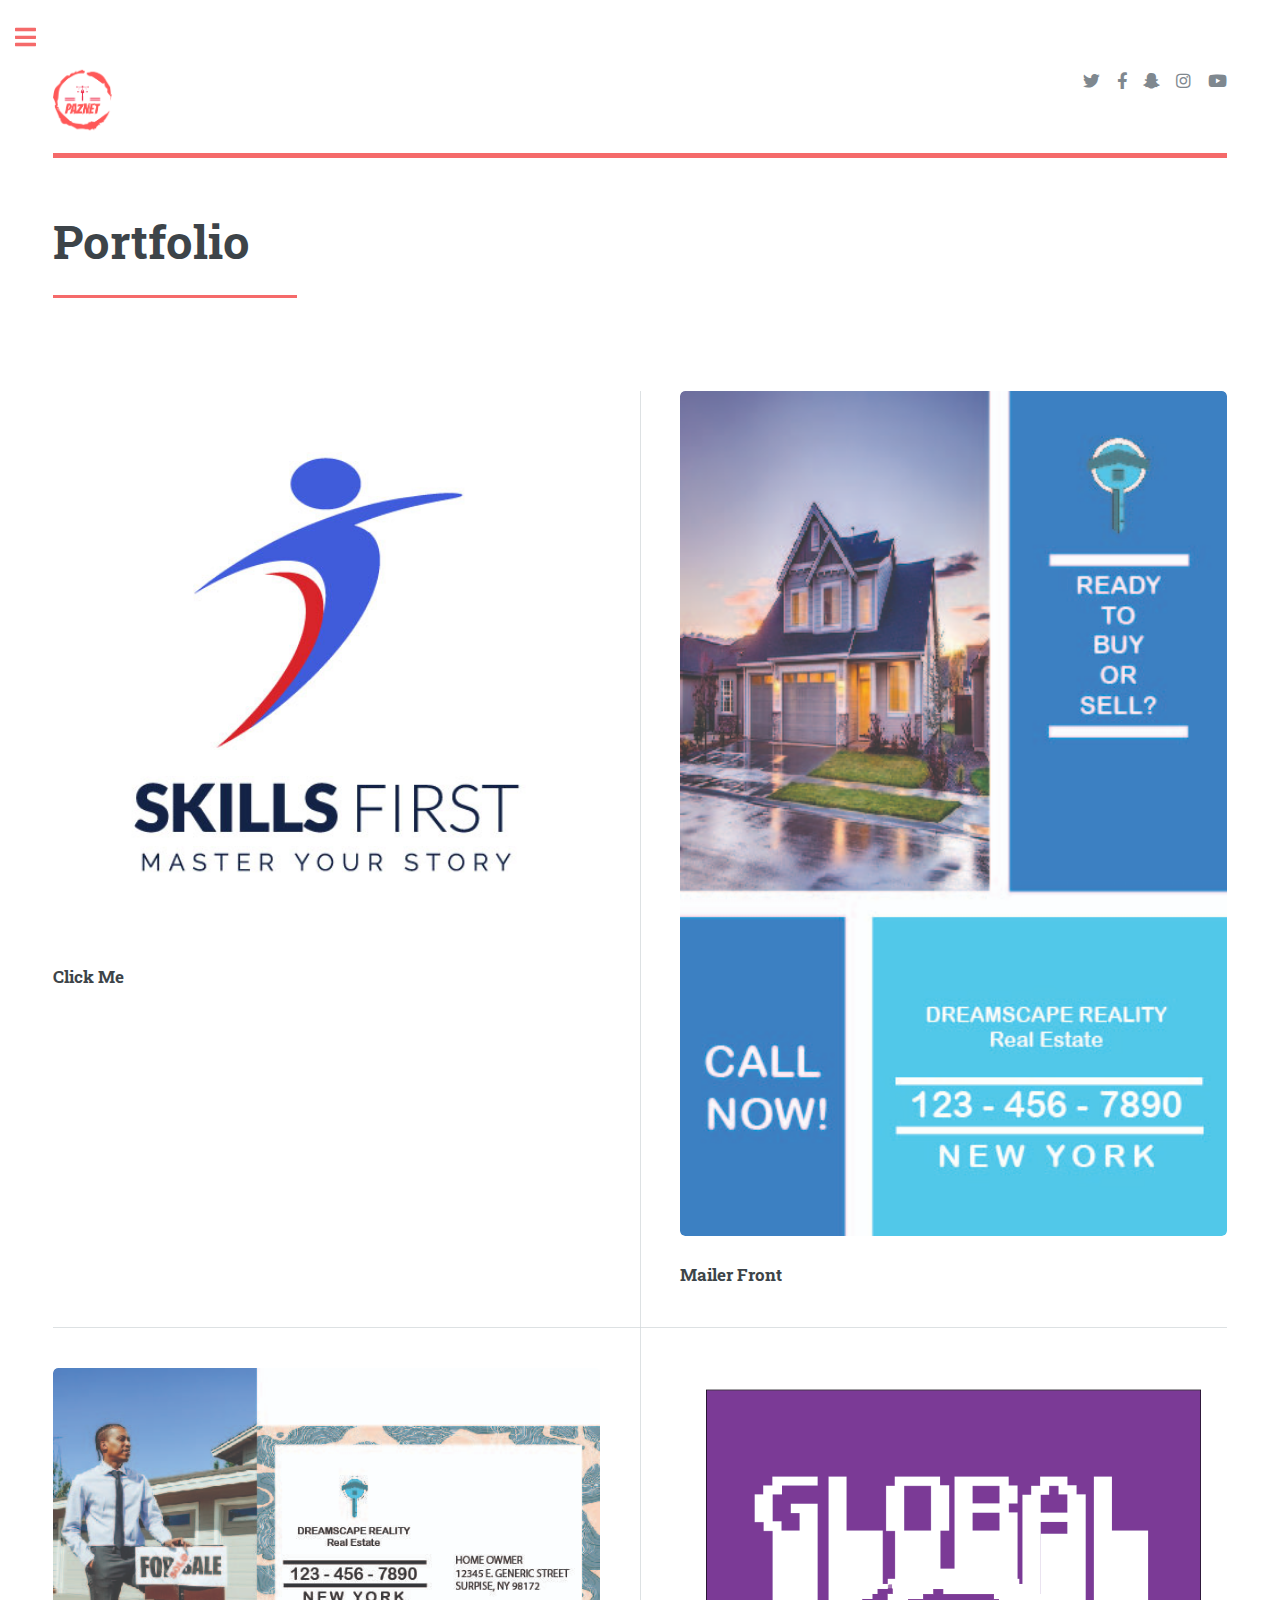
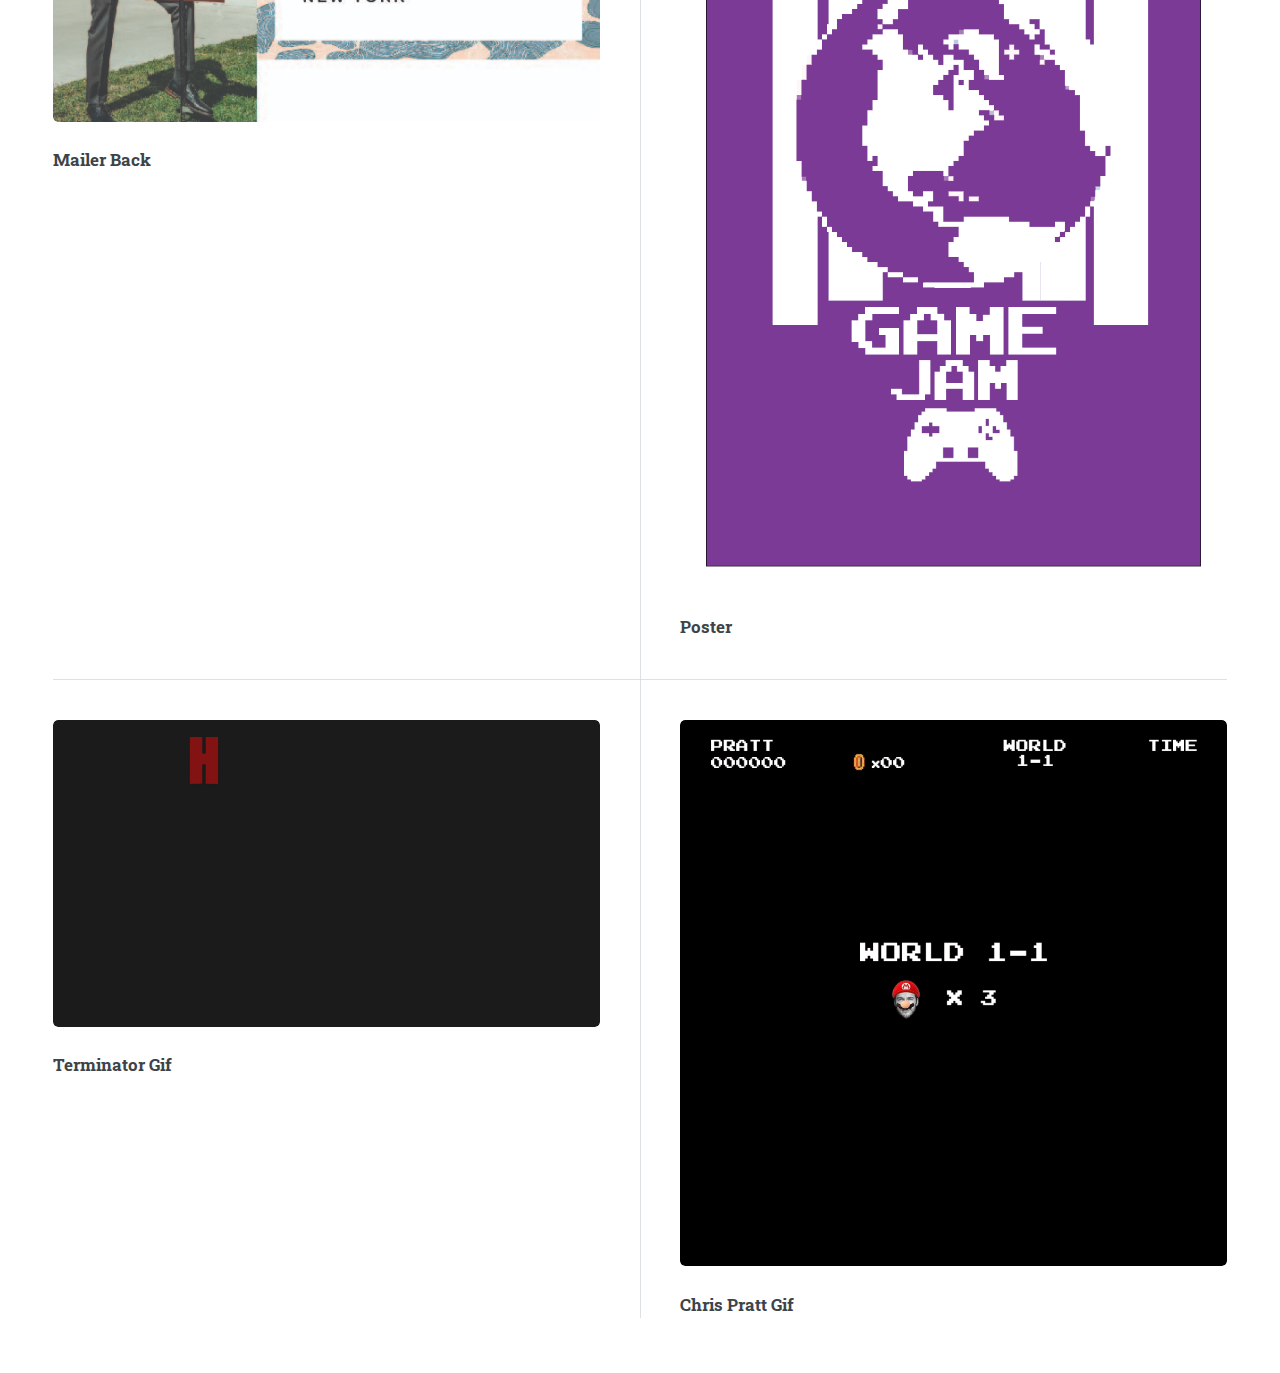
<file: portfolio.html>
<!DOCTYPE HTML>
<!--
	Editorial by HTML5 UP
	html5up.net | @ajlkn
	Free for personal and commercial use under the CCA 3.0 license (html5up.net/license)
-->
<html>
	<head>
		<title>PAZnet - Portfolio</title>
		<meta charset="utf-8" />
		<meta name="viewport" content="width=device-width, initial-scale=1, user-scalable=no" />
		<link rel="stylesheet" href="assets/css/main.css" />
	</head>
	<body class="is-preload">

		<!-- Wrapper -->
			<div id="wrapper">

				<!-- Main -->
					<div id="main">
						<div class="inner">

							<!-- Header -->
								<header id="header">
									<a href="index.html" class="logo"><img src="images/logo.png" style="width:10%"></a>
									<ul class="icons">
										<li><a href="https://twitter.com/" class="icon brands fa-twitter"><span class="label">Twitter</span></a></li>
										<li><a href="https://www.facebook.com/" class="icon brands fa-facebook-f"><span class="label">Facebook</span></a></li>
										<li><a href="https://www.snapchat.com/" class="icon brands fa-snapchat-ghost"><span class="label">Snapchat</span></a></li>
										<li><a href="https://www.instagram.com/" class="icon brands fa-instagram"><span class="label">Instagram</span></a></li>
										<li><a href="https://www.youtube.com/@TyPhillip" class="icon brands fa-youtube"><span class="label">Youtube</span></a></li>
									</ul>
								</header>

							<!-- Content -->
								<section>
									<header class="major">
										<h1>Portfolio&nbsp;</h1>
									</header>

								<section>
									
									<div class="posts">
										<article>
											<a href="https://skillsfirst.com/awl/portfolios/e98cd7b50ad794738587fb3841ef334845a6bf0ab31d8567" class="image"><img src="images/skillsfirst.jpg" alt="" /></a>
											<h3><a href="https://skillsfirst.com/awl/portfolios/e98cd7b50ad794738587fb3841ef334845a6bf0ab31d8567">Click Me</a></h3>
										</article>
										<article>
											<a href="#" class="image"><img src="images/pic25.jpg" alt="" /></a>
										  <h3>Mailer Front&nbsp;</h3>
											
										</article>
										<article>
											<a href="#" class="image"><img src="images/pic26.jpg" alt="" /></a>
											<h3>Mailer Back&nbsp;</h3>
										
											
										</article>
										<article>
											<a href="#" class="image"><img src="images/pic27.png" alt="" /></a>
											<h3>Poster&nbsp;</h3>
											
											
										</article>
										<article>
											<a href="#" class="image"><img src="images/hasta.gif" alt="" /></a>
										  <h3>Terminator Gif&nbsp;</h3>
											
											
										</article>
										<article>
											<a href="#" class="image"><img src="images/mariopat.gif" alt="" /></a>
											<h3>Chris Pratt Gif&nbsp;</h3>
											
											
										</article>
								  </div>
								</section>
							</section>
						</div>
					</div>
				<!-- Sidebar -->
					<div id="sidebar">
						<div class="inner">

							

							<!-- Menu -->
							<nav id="menu">
									<header class="major">
										<h2>Menu</h2>
									</header>
									<ul>
										<li><a href="index.html">Homepage</a></li>
										<li><a href="about.html">About Me</a></li>
										<!--	<li><a href="gallery.html">Gallery</a></li> -->
										<li><a href="portfolio.html">Portfolio</a></li>
									<!--	<li>
											<span class="opener">Products/Services</span>
											<ul>
												<li><a href="myproducts.html">Products</a></li>
												<li><a href="services.html">Services</a></li>
											</ul>
										</li> -->
										
										<li><a href="privacy.html">Privacy</a></li>
									</ul>
								</nav>

							<!-- Section -->
								<section>
									<header class="major">
										<h2>Featured&nbsp;</h2>
									</header>
									<div class="mini-posts">
										<article>
											<a href="generic.html" class="image"><img src="images/pic16.png" alt="" /></a>
										</article>
										<article>
											<a href="generic.html" class="image"><img src="images/pic17.png" alt="" /></a>
										</article>
										<article>
											<a href="generic.html" class="image"><img src="images/pic18.png" alt="" /></a>
											
										</article>
									</div>
									<ul class="actions">
										<li><a href="generic.html" class="button">More</a></li>
									</ul>
								</section>

							<!-- Section -->
								<section>
									<header class="major">
										<h2>Contacts&nbsp;</h2>
									</header>
									<p>If you want to contact me use the following methods that are below.</p>
									<ul class="contact">
										<li class="icon solid fa-envelope"><a href="https://form.jotform.com/233114614696154">tykmwphillip@gmail.com</a></li>
										<li class="icon solid fa-phone">(347) 801-5081</li>
										<li class="icon solid fa-home">231 E Prospect Avenue Apt. 6A<br />
										Mount Vernon, NY 10550</li>
									</ul>
								</section>

<!-- Paypal -->
							
		<section>				
	<div id="donate-button-container">
<div id="donate-button"></div>
<script src="https://www.paypalobjects.com/donate/sdk/donate-sdk.js" charset="UTF-8"></script>
<script>
PayPal.Donation.Button({
env:'production',
hosted_button_id:'4EUB8VKSWPEAA',
image: {
src:'https://www.paypalobjects.com/en_US/i/btn/btn_donateCC_LG.gif',
alt:'Donate with PayPal button',
title:'PayPal - The safer, easier way to pay online!',
}
}).render('#donate-button');
</script>
</div>
	</section>						
							
							<!-- Footer -->
								<footer id="footer">
									<p class="copyright">&copy; PAZnet. All rights reserved. 2023</p>
								</footer>

						</div>
					</div>

			</div>

		<!-- Scripts -->
			<script src="assets/js/jquery.min.js"></script>
			<script src="assets/js/browser.min.js"></script>
			<script src="assets/js/breakpoints.min.js"></script>
			<script src="assets/js/util.js"></script>
			<script src="assets/js/main.js"></script>

	</body>
</html>
</file>
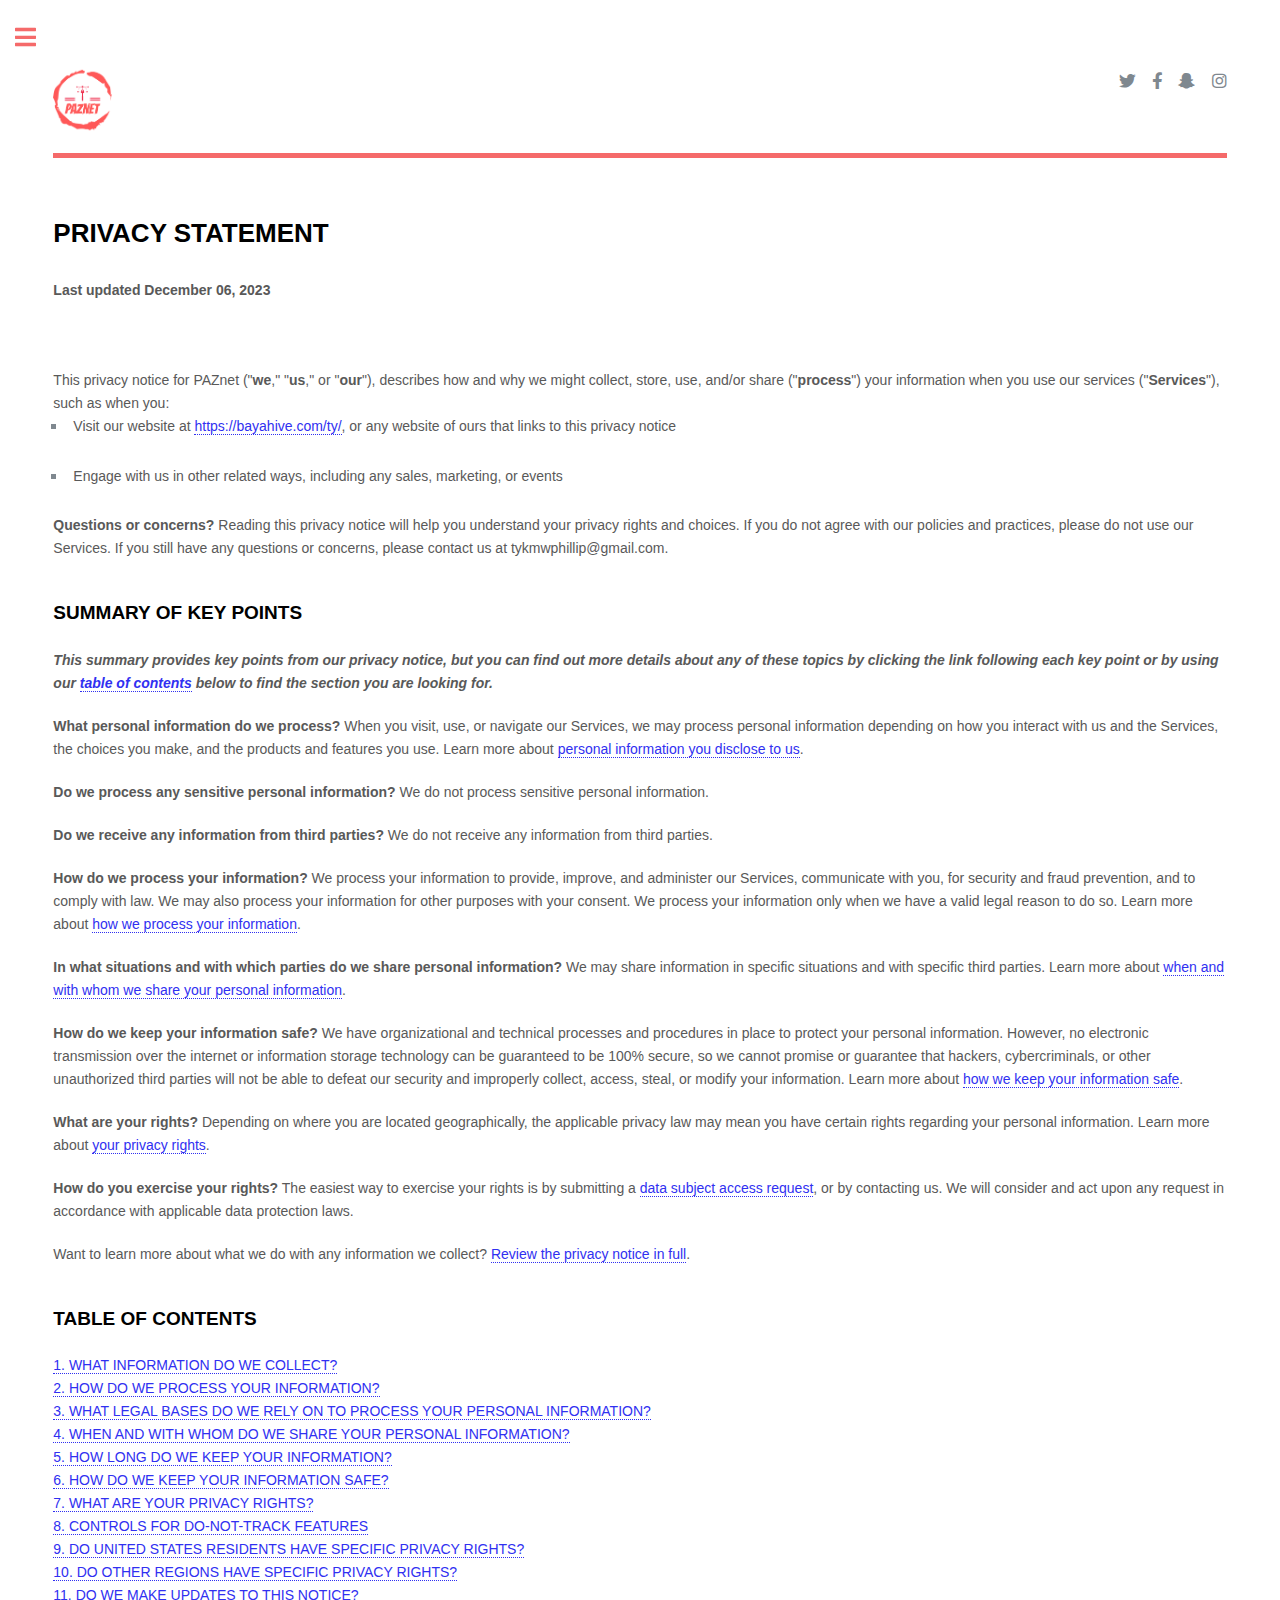
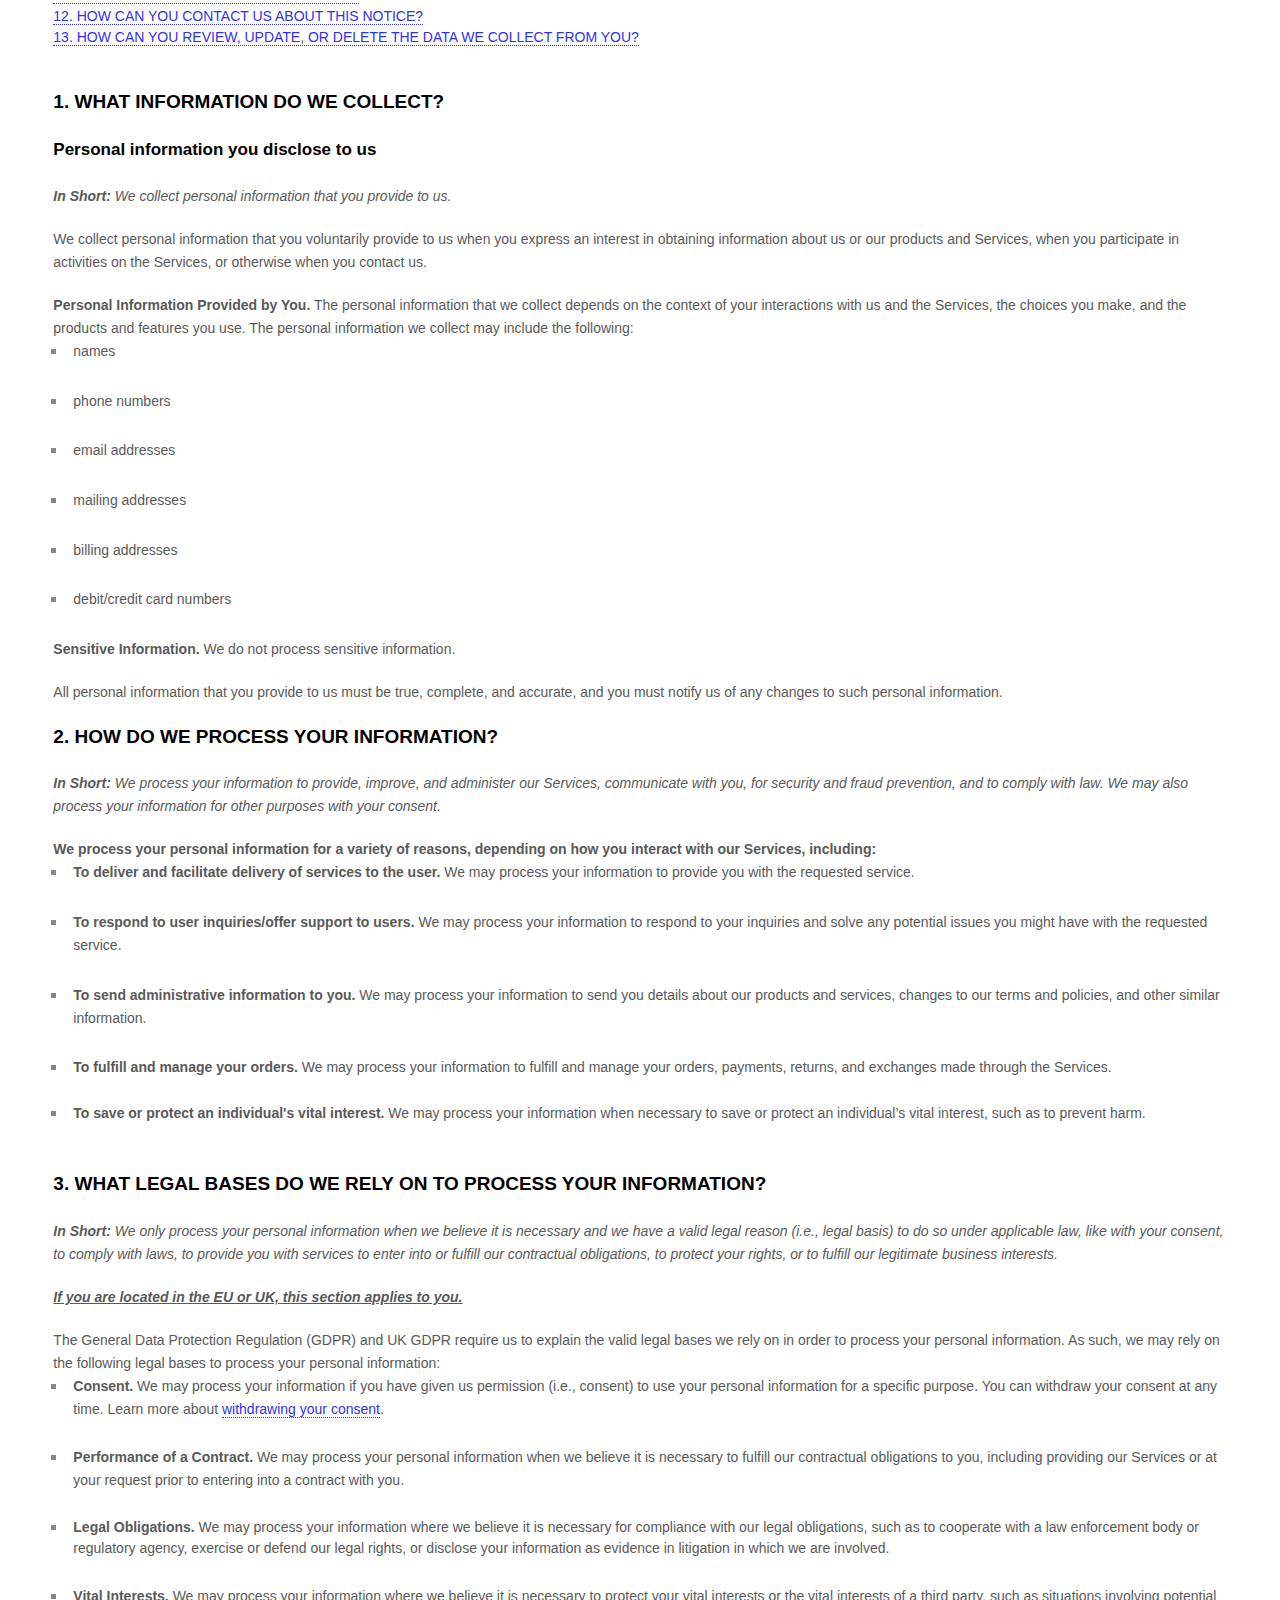
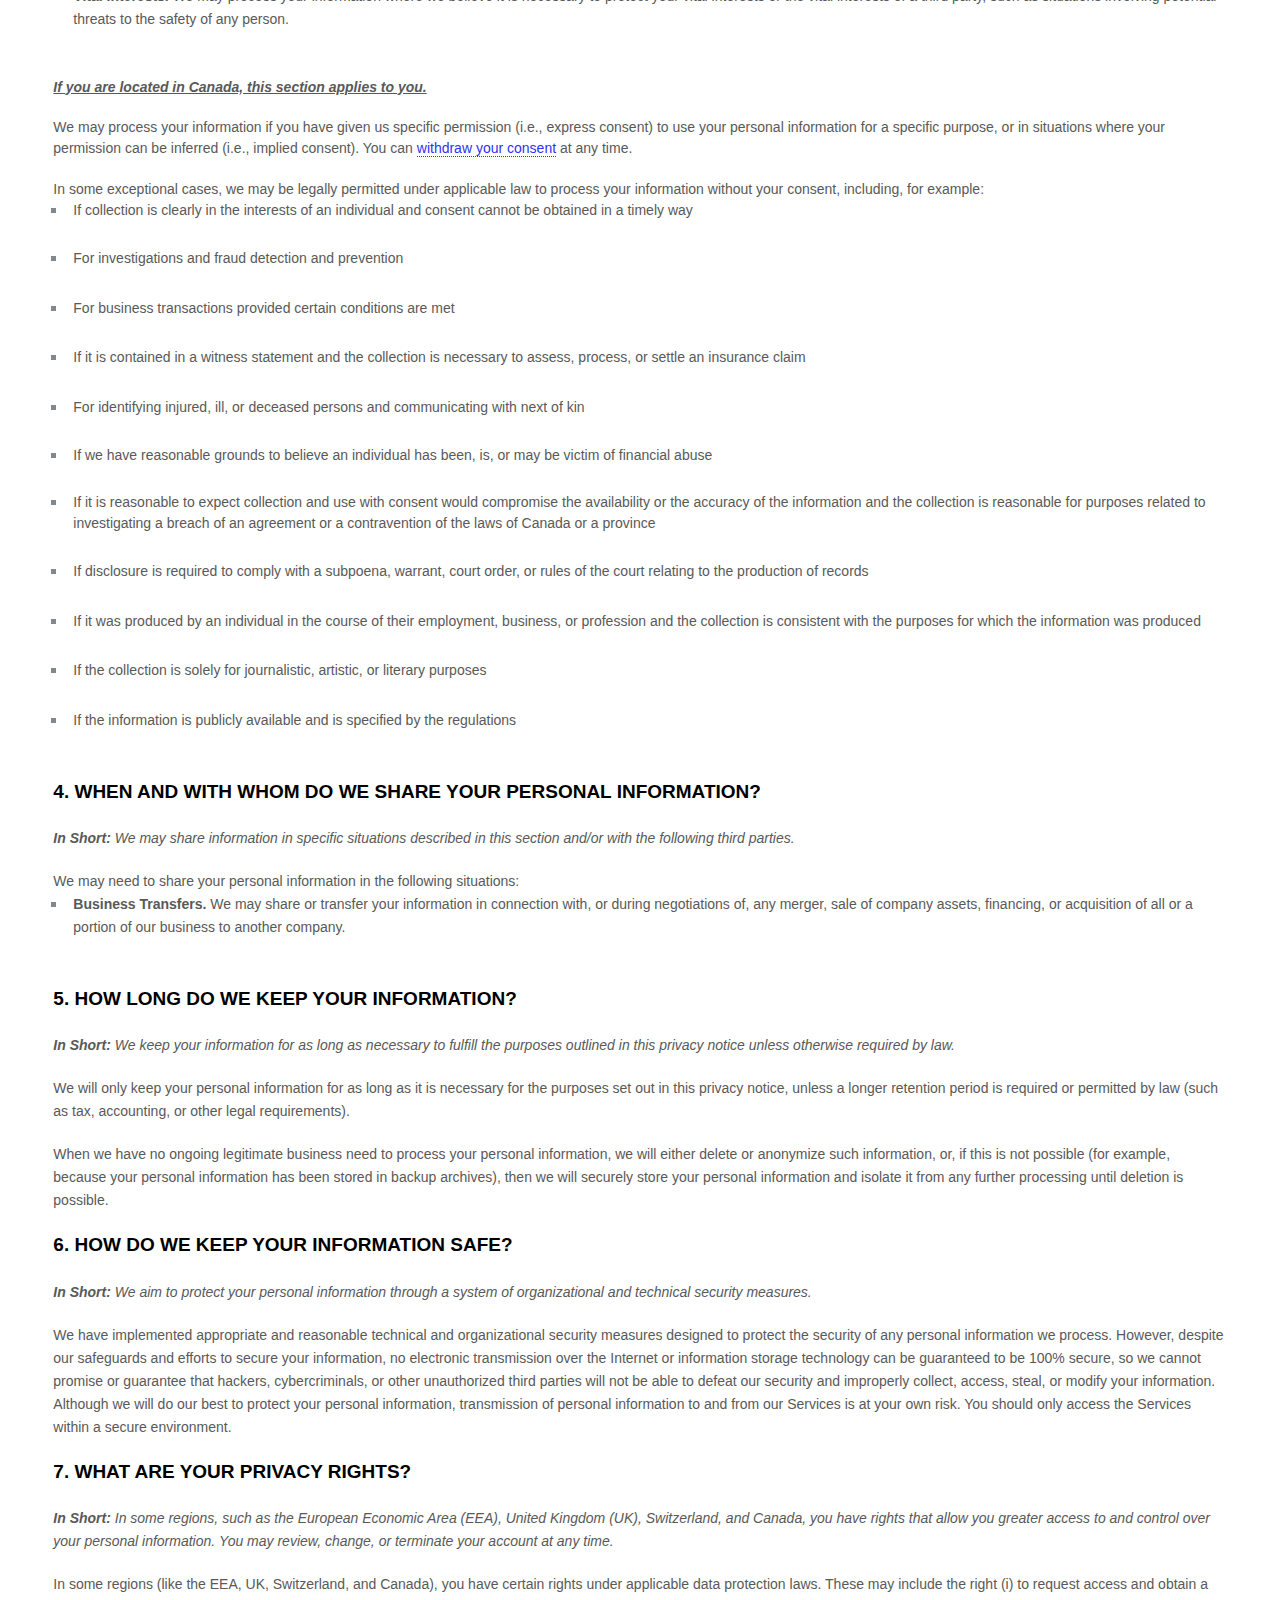
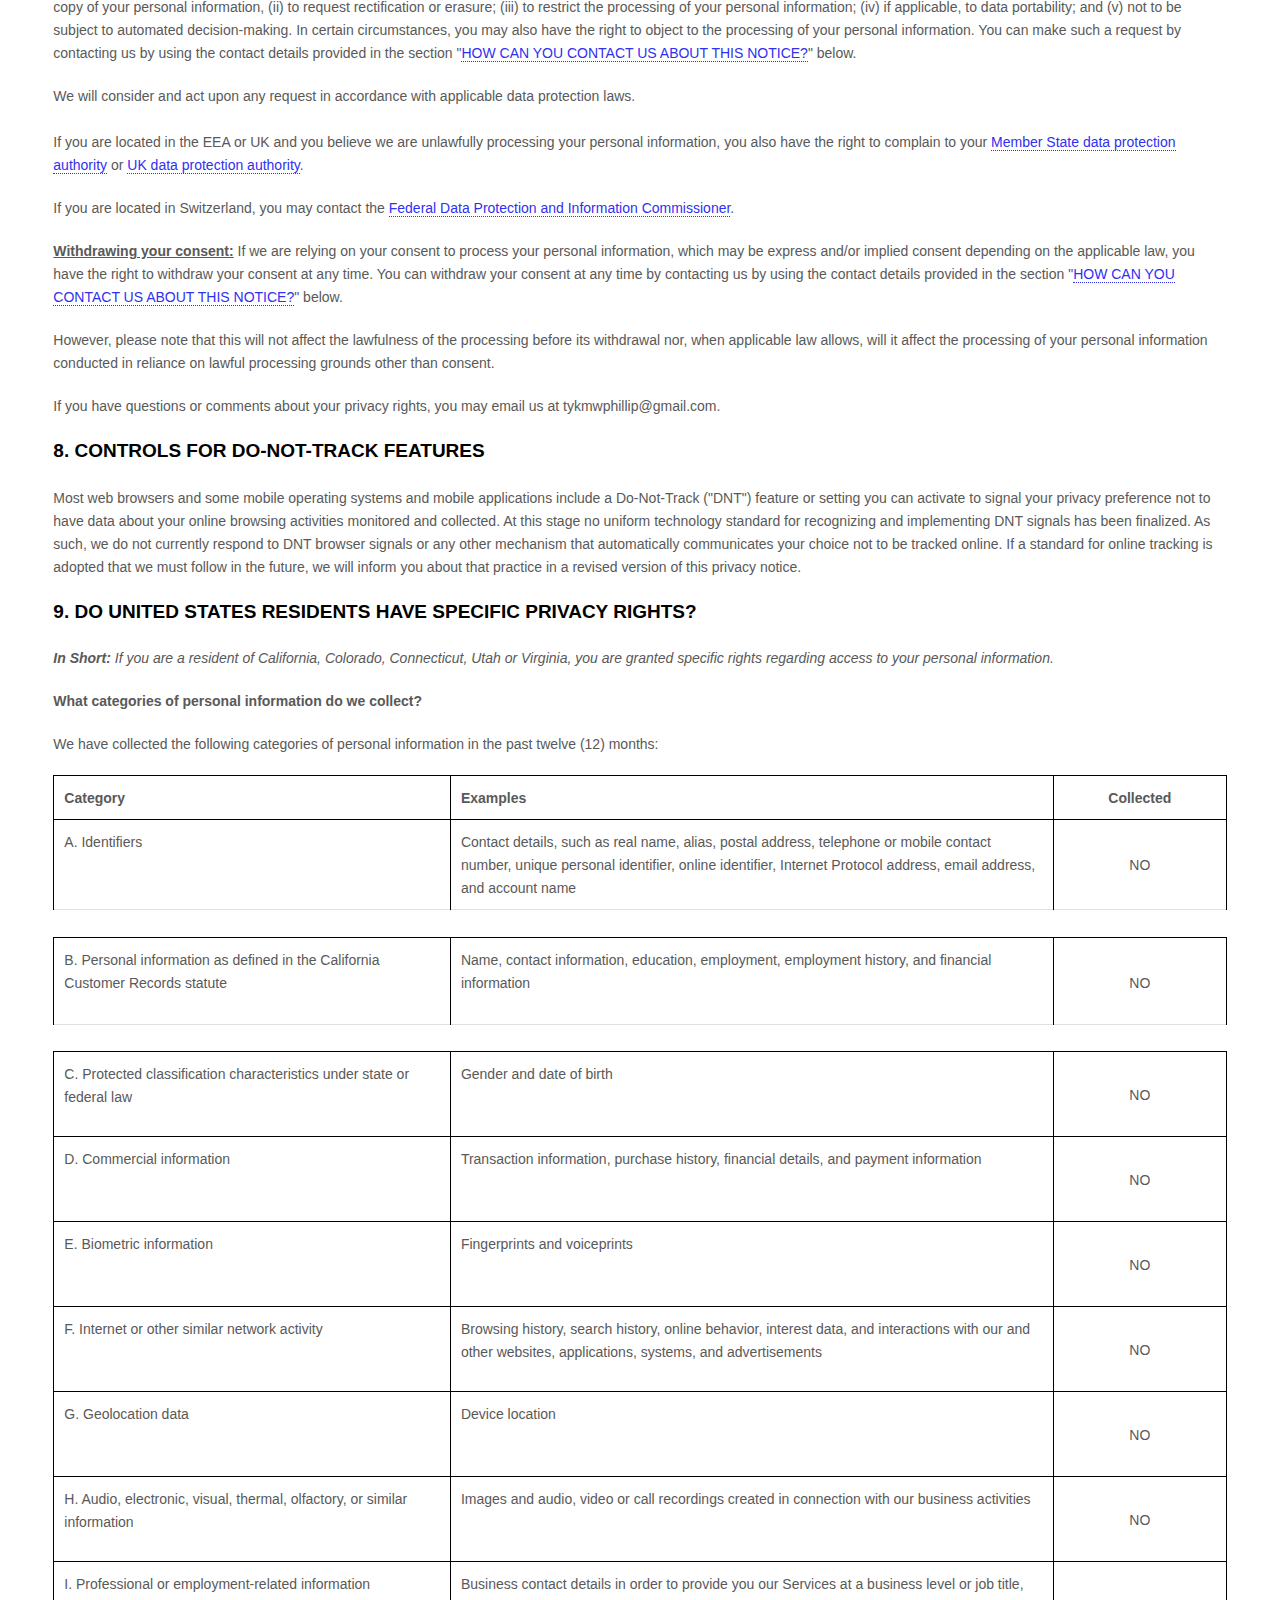
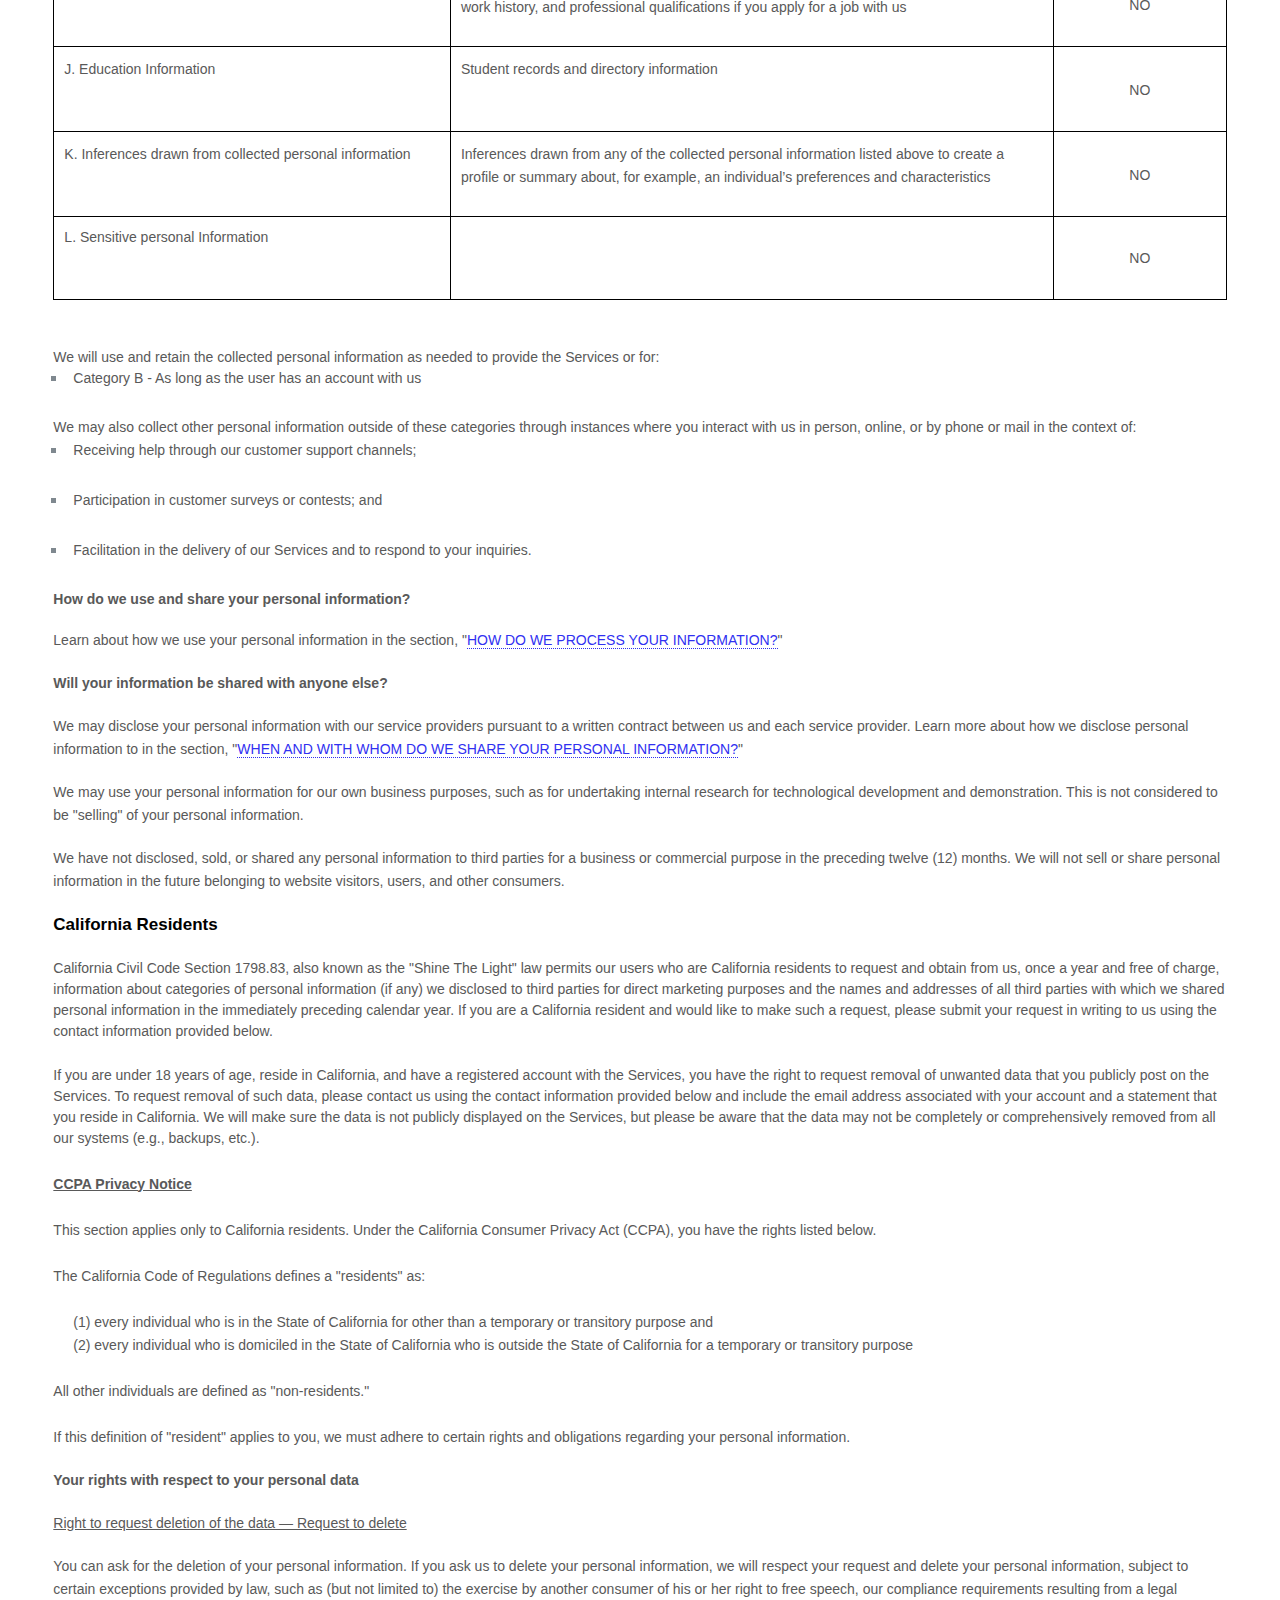
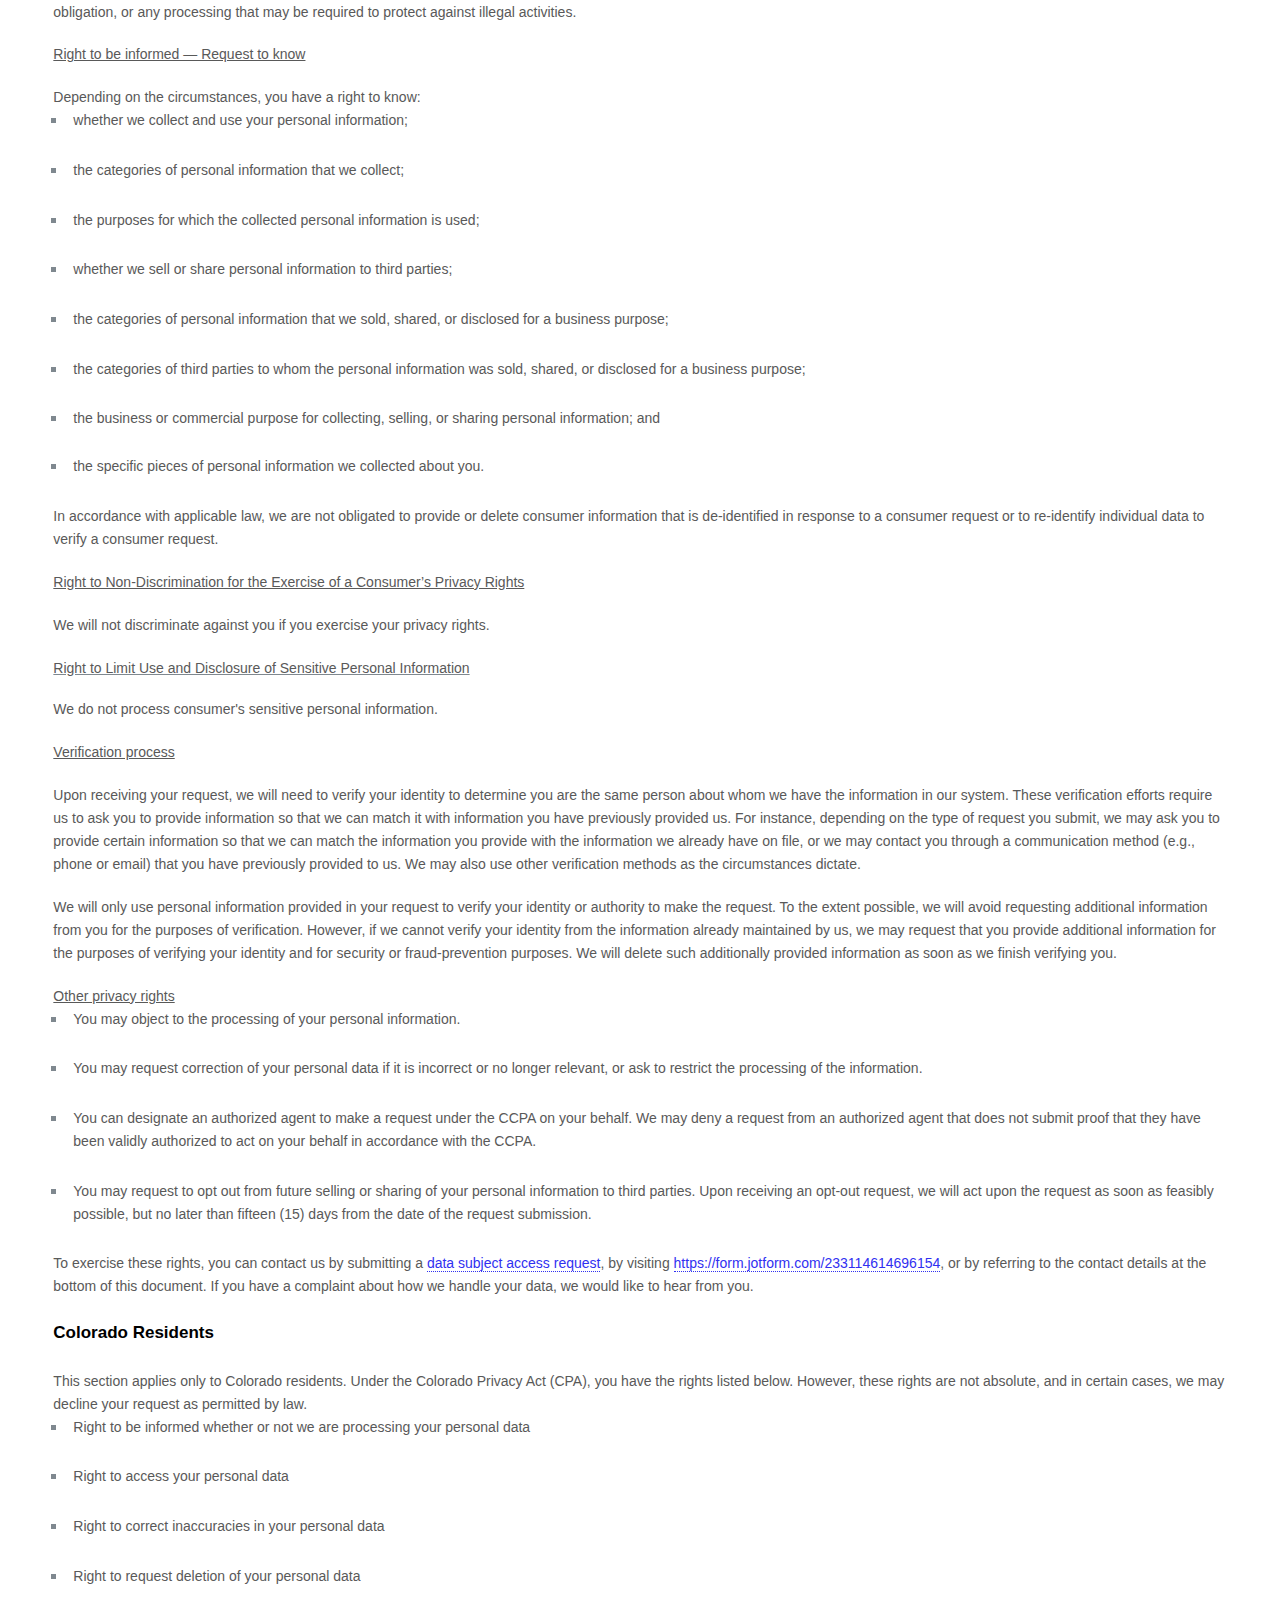
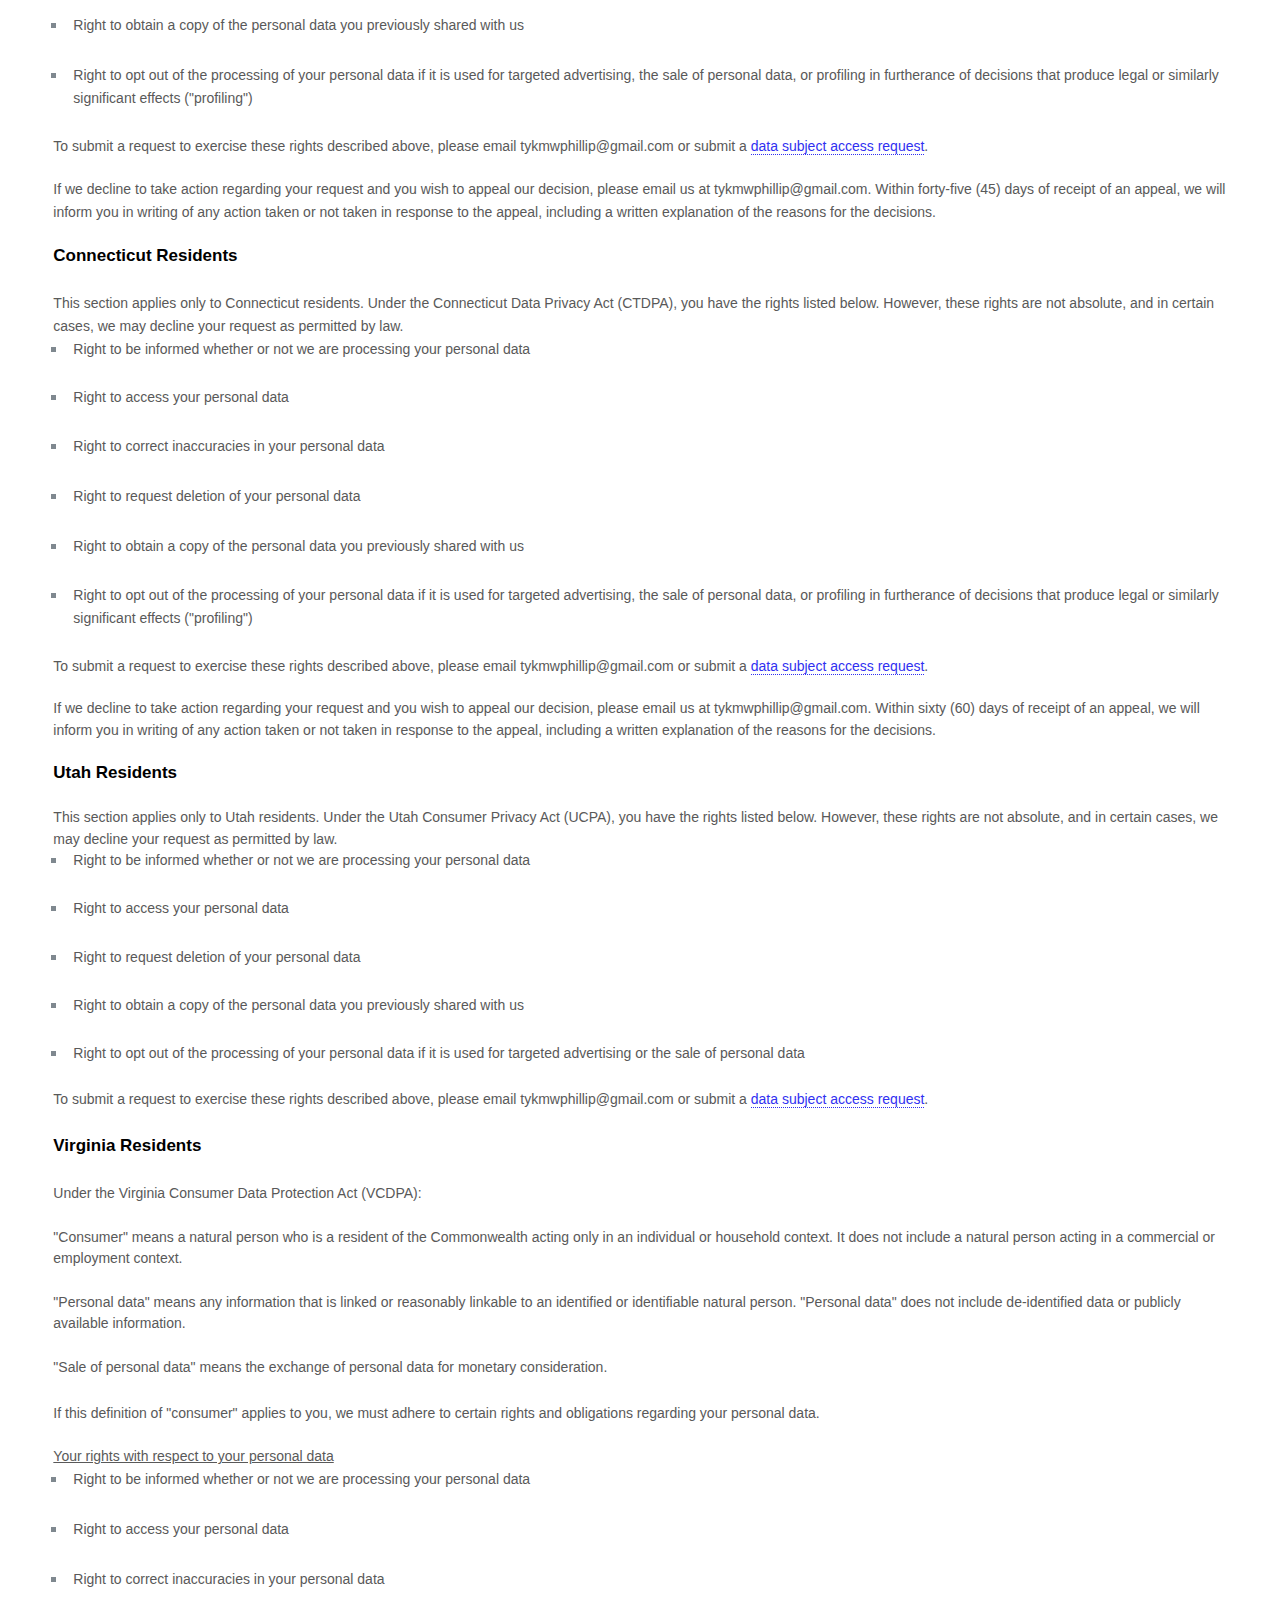
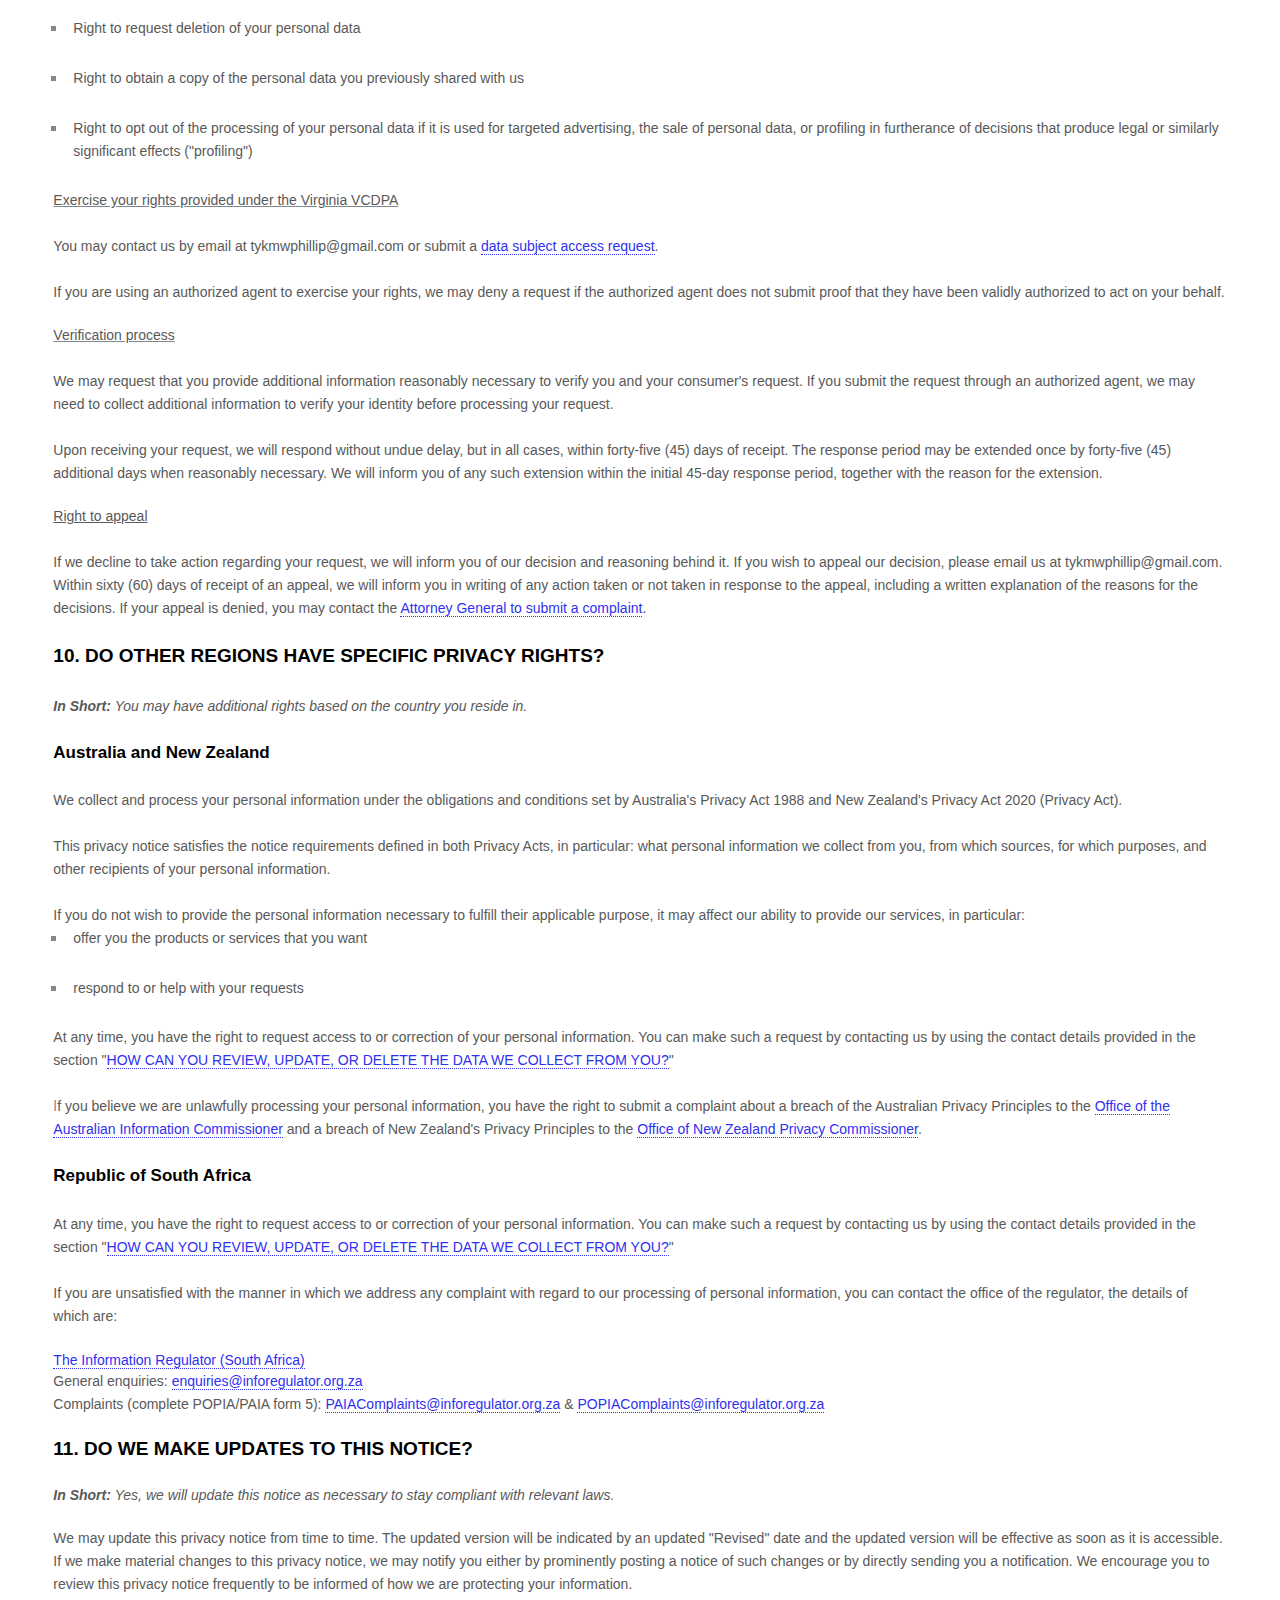
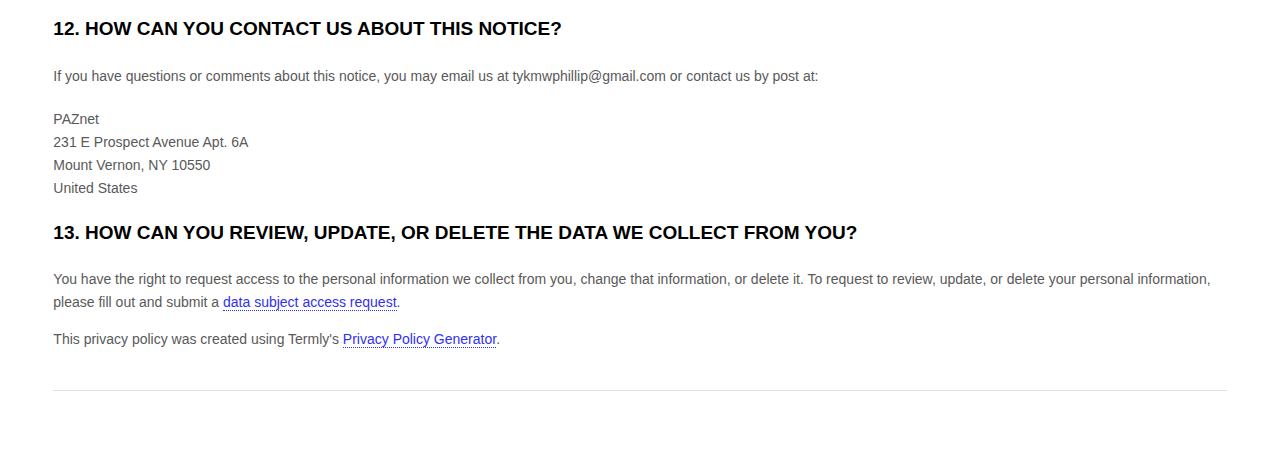
<file: privacy.html>
<!DOCTYPE HTML>
<!--
	Editorial by HTML5 UP
	html5up.net | @ajlkn
	Free for personal and commercial use under the CCA 3.0 license (html5up.net/license)
-->
<html>
	<head>
		<title>PAZnet - Privacy</title>
		<meta charset="utf-8" />
		<meta name="viewport" content="width=device-width, initial-scale=1, user-scalable=no" />
		<link rel="stylesheet" href="assets/css/main.css" />
	</head>
	<body class="is-preload">

		<!-- Wrapper -->
			<div id="wrapper">

				<!-- Main -->
					<div id="main">
						<div class="inner">

							<!-- Header -->
								<header id="header">
									<a href="index.html" class="logo"><img src="images/logo.png" style="width:10%"></a>
									<ul class="icons">
										<li><a href="https://twitter.com/" class="icon brands fa-twitter"><span class="label">Twitter</span></a></li>
										<li><a href="https://www.facebook.com/" class="icon brands fa-facebook-f"><span class="label">Facebook</span></a></li>
										<li><a href="https://www.snapchat.com/" class="icon brands fa-snapchat-ghost"><span class="label">Snapchat</span></a></li>
										<li><a href="https://www.instagram.com/" class="icon brands fa-instagram"><span class="label">Instagram</span></a></li>
									</ul>
								</header>

							<!-- Content -->
								<section>
									<header class="main">


									
<style>
  [data-custom-class='body'], [data-custom-class='body'] * {
          background: transparent !important;
        }
[data-custom-class='title'], [data-custom-class='title'] * {
          font-family: Arial !important;
font-size: 26px !important;
color: #000000 !important;
        }
[data-custom-class='subtitle'], [data-custom-class='subtitle'] * {
          font-family: Arial !important;
color: #595959 !important;
font-size: 14px !important;
        }
[data-custom-class='heading_1'], [data-custom-class='heading_1'] * {
          font-family: Arial !important;
font-size: 19px !important;
color: #000000 !important;
        }
[data-custom-class='heading_2'], [data-custom-class='heading_2'] * {
          font-family: Arial !important;
font-size: 17px !important;
color: #000000 !important;
        }
[data-custom-class='body_text'], [data-custom-class='body_text'] * {
          color: #595959 !important;
font-size: 14px !important;
font-family: Arial !important;
        }
[data-custom-class='link'], [data-custom-class='link'] * {
          color: #3030F1 !important;
font-size: 14px !important;
font-family: Arial !important;
word-break: break-word !important;
        }
</style>

      <div data-custom-class="body">
      <div><strong><span style="font-size: 26px;"><span data-custom-class="title"><bdt class="block-component"></bdt><bdt class="question">PRIVACY STATEMENT </bdt><bdt class="statement-end-if-in-editor"></bdt></span></span></strong></div><div><br></div><div><span style="color: rgb(127, 127, 127);"><strong><span style="font-size: 15px;"><span data-custom-class="subtitle">Last updated <bdt class="question">December 06, 2023</bdt></span></span></strong></span></div><div><br></div><div><br></div><div><br></div><div style="line-height: 1.5;"><span style="color: rgb(127, 127, 127);"><span style="color: rgb(89, 89, 89); font-size: 15px;"><span data-custom-class="body_text">This privacy notice for <bdt class="question">PAZnet<bdt class="block-component"></bdt></bdt> (<bdt class="block-component"></bdt>"<strong>we</strong>," "<strong>us</strong>," or "<strong>our</strong>"<bdt class="statement-end-if-in-editor"></bdt></span><span data-custom-class="body_text">), describes how and why we might collect, store, use, and/or share (<bdt class="block-component"></bdt>"<strong>process</strong>"<bdt class="statement-end-if-in-editor"></bdt>) your information when you use our services (<bdt class="block-component"></bdt>"<strong>Services</strong>"<bdt class="statement-end-if-in-editor"></bdt>), such as when you:</span></span></span><span style="font-size: 15px;"><span style="color: rgb(127, 127, 127);"><span data-custom-class="body_text"><span style="color: rgb(89, 89, 89);"><span data-custom-class="body_text"><bdt class="block-component"></bdt></span></span></span></span></span></div><ul><li style="line-height: 1.5;"><span style="font-size: 15px; color: rgb(89, 89, 89);"><span style="font-size: 15px; color: rgb(89, 89, 89);"><span data-custom-class="body_text">Visit our website<bdt class="block-component"></bdt> at <span style="color: rgb(0, 58, 250);"><bdt class="question"><a href="https://bayahive.com/ty/" target="_blank" data-custom-class="link">https://bayahive.com/ty/</a></bdt></span><span style="font-size: 15px;"><span style="color: rgb(89, 89, 89);"><span data-custom-class="body_text"><span style="font-size: 15px;"><span style="color: rgb(89, 89, 89);"><bdt class="statement-end-if-in-editor">, or any website of ours that links to this privacy notice</bdt></span></span></span></span></span></span></span></span></li></ul><div><bdt class="block-component"><span style="font-size: 15px;"><span style="font-size: 15px;"><span style="color: rgb(127, 127, 127);"><span data-custom-class="body_text"><span style="color: rgb(89, 89, 89);"><span data-custom-class="body_text"><bdt class="block-component"></bdt></bdt></span></span></span></span></span></span></span></span></li></ul><div style="line-height: 1.5;"><span style="font-size: 15px;"><span style="color: rgb(127, 127, 127);"><span data-custom-class="body_text"><span style="color: rgb(89, 89, 89);"><span data-custom-class="body_text"><bdt class="block-component"></bdt></span></span></span></span></span></div><ul><li style="line-height: 1.5;"><span style="font-size: 15px; color: rgb(89, 89, 89);"><span style="font-size: 15px; color: rgb(89, 89, 89);"><span data-custom-class="body_text">Engage with us in other related ways, including any sales, marketing, or events<span style="font-size: 15px;"><span style="color: rgb(89, 89, 89);"><span data-custom-class="body_text"><span style="font-size: 15px;"><span style="color: rgb(89, 89, 89);"><bdt class="statement-end-if-in-editor"></bdt></span></span></span></span></span></span></span></span></li></ul><div style="line-height: 1.5;"><span style="font-size: 15px;"><span style="color: rgb(127, 127, 127);"><span data-custom-class="body_text"><strong>Questions or concerns? </strong>Reading this privacy notice will help you understand your privacy rights and choices. If you do not agree with our policies and practices, please do not use our Services.<bdt class="block-component"></bdt> If you still have any questions or concerns, please contact us at <bdt class="question">tykmwphillip@gmail.com</bdt>.</span></span></span></div><div style="line-height: 1.5;"><br></div><div style="line-height: 1.5;"><br></div><div style="line-height: 1.5;"><strong><span style="font-size: 15px;"><span data-custom-class="heading_1">SUMMARY OF KEY POINTS</span></span></strong></div><div style="line-height: 1.5;"><br></div><div style="line-height: 1.5;"><span style="font-size: 15px;"><span data-custom-class="body_text"><strong><em>This summary provides key points from our privacy notice, but you can find out more details about any of these topics by clicking the link following each key point or by using our </em></strong></span></span><a data-custom-class="link" href="#toc"><span style="color: rgb(0, 58, 250); font-size: 15px;"><span data-custom-class="body_text"><strong><em>table of contents</em></strong></span></span></a><span style="font-size: 15px;"><span data-custom-class="body_text"><strong><em> below to find the section you are looking for.</em></strong></span></span></div><div style="line-height: 1.5;"><br></div><div style="line-height: 1.5;"><span style="font-size: 15px;"><span data-custom-class="body_text"><strong>What personal information do we process?</strong> When you visit, use, or navigate our Services, we may process personal information depending on how you interact with us and the Services, the choices you make, and the products and features you use. Learn more about </span></span><a data-custom-class="link" href="#personalinfo"><span style="color: rgb(0, 58, 250); font-size: 15px;"><span data-custom-class="body_text">personal information you disclose to us</span></span></a><span data-custom-class="body_text">.</span></div><div style="line-height: 1.5;"><br></div><div style="line-height: 1.5;"><span style="font-size: 15px;"><span data-custom-class="body_text"><strong>Do we process any sensitive personal information?</strong> <bdt class="block-component"></bdt>We do not process sensitive personal information.<bdt class="else-block"></bdt></span></span></div><div style="line-height: 1.5;"><br></div><div style="line-height: 1.5;"><span style="font-size: 15px;"><span data-custom-class="body_text"><strong>Do we receive any information from third parties?</strong> <bdt class="block-component"></bdt>We do not receive any information from third parties.<bdt class="else-block"></bdt></span></span></div><div style="line-height: 1.5;"><br></div><div style="line-height: 1.5;"><span style="font-size: 15px;"><span data-custom-class="body_text"><strong>How do we process your information?</strong> We process your information to provide, improve, and administer our Services, communicate with you, for security and fraud prevention, and to comply with law. We may also process your information for other purposes with your consent. We process your information only when we have a valid legal reason to do so. Learn more about </span></span><a data-custom-class="link" href="#infouse"><span style="color: rgb(0, 58, 250); font-size: 15px;"><span data-custom-class="body_text">how we process your information</span></span></a><span data-custom-class="body_text">.</span></div><div style="line-height: 1.5;"><br></div><div style="line-height: 1.5;"><span style="font-size: 15px;"><span data-custom-class="body_text"><strong>In what situations and with which <bdt class="block-component"></bdt>parties do we share personal information?</strong> We may share information in specific situations and with specific <bdt class="block-component"></bdt>third parties. Learn more about </span></span><a data-custom-class="link" href="#whoshare"><span style="color: rgb(0, 58, 250); font-size: 15px;"><span data-custom-class="body_text">when and with whom we share your personal information</span></span></a><span style="font-size: 15px;"><span data-custom-class="body_text">.<bdt class="block-component"></bdt></span></span></div><div style="line-height: 1.5;"><br></div><div style="line-height: 1.5;"><span style="font-size: 15px;"><span data-custom-class="body_text"><strong>How do we keep your information safe?</strong> We have <bdt class="block-component"></bdt>organizational<bdt class="statement-end-if-in-editor"></bdt> and technical processes and procedures in place to protect your personal information. However, no electronic transmission over the internet or information storage technology can be guaranteed to be 100% secure, so we cannot promise or guarantee that hackers, cybercriminals, or other <bdt class="block-component"></bdt>unauthorized<bdt class="statement-end-if-in-editor"></bdt> third parties will not be able to defeat our security and improperly collect, access, steal, or modify your information. Learn more about </span></span><a data-custom-class="link" href="#infosafe"><span style="color: rgb(0, 58, 250); font-size: 15px;"><span data-custom-class="body_text">how we keep your information safe</span></span></a><span data-custom-class="body_text">.</span><span style="font-size: 15px;"><span data-custom-class="body_text"><bdt class="statement-end-if-in-editor"></bdt></span></span></div><div style="line-height: 1.5;"><br></div><div style="line-height: 1.5;"><span style="font-size: 15px;"><span data-custom-class="body_text"><strong>What are your rights?</strong> Depending on where you are located geographically, the applicable privacy law may mean you have certain rights regarding your personal information. Learn more about </span></span><a data-custom-class="link" href="#privacyrights"><span style="color: rgb(0, 58, 250); font-size: 15px;"><span data-custom-class="body_text">your privacy rights</span></span></a><span data-custom-class="body_text">.</span></div><div style="line-height: 1.5;"><br></div><div style="line-height: 1.5;"><span style="font-size: 15px;"><span data-custom-class="body_text"><strong>How do you exercise your rights?</strong> The easiest way to exercise your rights is by <bdt class="block-component">submitting a </bdt></span></span><a data-custom-class="link" href="https://app.termly.io/notify/15e072ef-6fed-48c2-9efe-27695c2f87fd" rel="noopener noreferrer" target="_blank"><span style="color: rgb(0, 58, 250); font-size: 15px;"><span data-custom-class="body_text">data subject access request</span></span></a><span style="font-size: 15px;"><span data-custom-class="body_text"><bdt class="block-component"></bdt>, or by contacting us. We will consider and act upon any request in accordance with applicable data protection laws.</span></span></div><div style="line-height: 1.5;"><br></div><div style="line-height: 1.5;"><span style="font-size: 15px;"><span data-custom-class="body_text">Want to learn more about what we do with any information we collect? </span></span><a data-custom-class="link" href="#toc"><span style="color: rgb(0, 58, 250); font-size: 15px;"><span data-custom-class="body_text">Review the privacy notice in full</span></span></a><span style="font-size: 15px;"><span data-custom-class="body_text">.</span></span></div><div style="line-height: 1.5;"><br></div><div style="line-height: 1.5;"><br></div><div id="toc" style="line-height: 1.5;"><span style="font-size: 15px;"><span style="color: rgb(127, 127, 127);"><span style="color: rgb(0, 0, 0);"><strong><span data-custom-class="heading_1">TABLE OF CONTENTS</span></strong></span></span></span></div><div style="line-height: 1.5;"><br></div><div style="line-height: 1.5;"><span style="font-size: 15px;"><a data-custom-class="link" href="#infocollect"><span style="color: rgb(0, 58, 250);">1. WHAT INFORMATION DO WE COLLECT?</span></a></span></div><div style="line-height: 1.5;"><span style="font-size: 15px;"><a data-custom-class="link" href="#infouse"><span style="color: rgb(0, 58, 250);">2. HOW DO WE PROCESS YOUR INFORMATION?<bdt class="block-component"></bdt></span></a></span></div><div style="line-height: 1.5;"><span style="font-size: 15px;"><a data-custom-class="link" href="#legalbases"><span style="color: rgb(0, 58, 250);">3. <span style="font-size: 15px;"><span style="color: rgb(0, 58, 250);">WHAT LEGAL BASES DO WE RELY ON TO PROCESS YOUR PERSONAL INFORMATION?</span></span><bdt class="statement-end-if-in-editor"></bdt></span></a></span></div><div style="line-height: 1.5;"><span style="font-size: 15px;"><span style="color: rgb(0, 58, 250);"><a data-custom-class="link" href="#whoshare">4. WHEN AND WITH WHOM DO WE SHARE YOUR PERSONAL INFORMATION?</a></span><span data-custom-class="body_text"><bdt class="block-component"></bdt></a><span style="color: rgb(127, 127, 127);"><span style="color: rgb(89, 89, 89);"><span data-custom-class="body_text"><span style="color: rgb(89, 89, 89);"><bdt class="block-component"></bdt></span></span><span data-custom-class="body_text"><span style="color: rgb(89, 89, 89);"><span style="color: rgb(89, 89, 89);"><span style="color: rgb(89, 89, 89);"><bdt class="block-component"></bdt></span></span><bdt class="block-component"></bdt></span></span></span></span></span></div><div style="line-height: 1.5;"><span style="font-size: 15px;"><a data-custom-class="link" href="#inforetain"><span style="color: rgb(0, 58, 250);">5. HOW LONG DO WE KEEP YOUR INFORMATION?</span></a><span style="color: rgb(127, 127, 127);"><span style="color: rgb(89, 89, 89);"><span data-custom-class="body_text"><span style="color: rgb(89, 89, 89);"><span style="color: rgb(89, 89, 89);"><bdt class="block-component"></bdt></span></span></span></span></span></span></div><div style="line-height: 1.5;"><span style="font-size: 15px;"><a data-custom-class="link" href="#infosafe"><span style="color: rgb(0, 58, 250);">6. HOW DO WE KEEP YOUR INFORMATION SAFE?</span></a><span style="color: rgb(127, 127, 127);"><span style="color: rgb(89, 89, 89);"><span data-custom-class="body_text"><span style="color: rgb(89, 89, 89);"><bdt class="statement-end-if-in-editor"></bdt><bdt class="block-component"></bdt></span></span></span></span></span></div><div style="line-height: 1.5;"><span style="font-size: 15px;"><span style="color: rgb(0, 58, 250);"><a data-custom-class="link" href="#privacyrights">7. WHAT ARE YOUR PRIVACY RIGHTS?</a></span></span></div><div style="line-height: 1.5;"><span style="font-size: 15px;"><a data-custom-class="link" href="#DNT"><span style="color: rgb(0, 58, 250);">8. CONTROLS FOR DO-NOT-TRACK FEATURES<bdt class="block-component"></bdt></span></a></span></div><div style="line-height: 1.5;"><span style="font-size: 15px;"><a data-custom-class="link" href="#uslaws"><span style="color: rgb(0, 58, 250);">9. DO UNITED STATES RESIDENTS HAVE SPECIFIC PRIVACY RIGHTS?</span></a></span><bdt class="block-component"><span style="font-size: 15px;"><span data-custom-class="body_text"></span></span></bdt></div><div style="line-height: 1.5;"><a data-custom-class="link" href="#otherlaws"><span style="color: rgb(0, 58, 250); font-size: 15px;">10. DO OTHER REGIONS HAVE SPECIFIC PRIVACY RIGHTS?</span></a><span style="font-size: 15px;"><bdt class="statement-end-if-in-editor"><span data-custom-class="body_text"></span></bdt></span></div><div style="line-height: 1.5;"><bdt class="block-component"><span style="font-size: 15px;"></bdt><bdt class="block-component"></bdt><bdt class="block-component"></bdt><bdt class="block-component"></bdt><bdt class="block-component"></bdt><bdt class="block-component"></bdt><bdt class="block-component"></bdt><bdt class="block-component"></bdt><bdt class="block-component"></bdt><bdt class="block-component"></span></bdt></div><div style="line-height: 1.5;"><span style="font-size: 15px;"><a data-custom-class="link" href="#policyupdates"><span style="color: rgb(0, 58, 250);">11. DO WE MAKE UPDATES TO THIS NOTICE?</span></a></span></div><div style="line-height: 1.5;"><a data-custom-class="link" href="#contact"><span style="color: rgb(0, 58, 250); font-size: 15px;">12. HOW CAN YOU CONTACT US ABOUT THIS NOTICE?</span></a></div><div style="line-height: 1.5;"><a data-custom-class="link" href="#request"><span style="color: rgb(0, 58, 250);">13. HOW CAN YOU REVIEW, UPDATE, OR DELETE THE DATA WE COLLECT FROM YOU?</span></a></div><div style="line-height: 1.5;"><br></div><div style="line-height: 1.5;"><br></div><div id="infocollect" style="line-height: 1.5;"><span style="color: rgb(0, 0, 0);"><span style="color: rgb(0, 0, 0); font-size: 15px;"><span style="font-size: 15px; color: rgb(0, 0, 0);"><span style="font-size: 15px; color: rgb(0, 0, 0);"><span id="control" style="color: rgb(0, 0, 0);"><strong><span data-custom-class="heading_1">1. WHAT INFORMATION DO WE COLLECT?</span></strong></span></span></span></span></span></div><div style="line-height: 1.5;"><br></div><div id="personalinfo" style="line-height: 1.5;"><span data-custom-class="heading_2" style="color: rgb(0, 0, 0);"><span style="font-size: 15px;"><strong>Personal information you disclose to us</strong></span></span></div><div><div><br></div><div style="line-height: 1.5;"><span style="color: rgb(127, 127, 127);"><span style="color: rgb(89, 89, 89); font-size: 15px;"><span data-custom-class="body_text"><span style="font-size: 15px; color: rgb(89, 89, 89);"><span style="font-size: 15px; color: rgb(89, 89, 89);"><span data-custom-class="body_text"><strong><em>In Short:</em></strong></span></span></span></span><span data-custom-class="body_text"><span style="font-size: 15px; color: rgb(89, 89, 89);"><span style="font-size: 15px; color: rgb(89, 89, 89);"><span data-custom-class="body_text"><strong><em> </em></strong><em>We collect personal information that you provide to us.</em></span></span></span></span></span></span></div></div><div style="line-height: 1.5;"><br></div><div style="line-height: 1.5;"><span style="font-size: 15px; color: rgb(89, 89, 89);"><span style="font-size: 15px; color: rgb(89, 89, 89);"><span data-custom-class="body_text">We collect personal information that you voluntarily provide to us when you <span style="font-size: 15px;"><bdt class="block-component"></bdt></span></span><span data-custom-class="body_text">express an interest in obtaining information about us or our products and Services, when you participate in activities on the Services, or otherwise when you contact us.</span></span></span></span></div><div style="line-height: 1.5;"><br></div><div style="line-height: 1.5;"><span style="font-size: 15px; color: rgb(89, 89, 89);"><span style="font-size: 15px; color: rgb(89, 89, 89);"><span data-custom-class="body_text"><span style="font-size: 15px;"><bdt class="block-component"></bdt></span></span></span></span></div><div style="line-height: 1.5;"><span style="font-size: 15px; color: rgb(89, 89, 89);"><span style="font-size: 15px; color: rgb(89, 89, 89);"><span data-custom-class="body_text"><strong>Personal Information Provided by You.</strong> The personal information that we collect depends on the context of your interactions with us and the Services, the choices you make, and the products and features you use. The personal information we collect may include the following:<span style="font-size: 15px;"><span data-custom-class="body_text"><bdt class="forloop-component"></bdt></span></span></span></span></span></div><ul><li style="line-height: 1.5;"><span style="font-size: 15px; color: rgb(89, 89, 89);"><span style="font-size: 15px; color: rgb(89, 89, 89);"><span data-custom-class="body_text"><span style="font-size: 15px;"><span data-custom-class="body_text"><bdt class="question">names</bdt></span></span></span></span></span></li></ul><div style="line-height: 1.5;"><span style="font-size: 15px; color: rgb(89, 89, 89);"><span style="font-size: 15px; color: rgb(89, 89, 89);"><span data-custom-class="body_text"><span style="font-size: 15px;"><span data-custom-class="body_text"><bdt class="forloop-component"></bdt></span></span></span></span></span></div><ul><li style="line-height: 1.5;"><span style="font-size: 15px; color: rgb(89, 89, 89);"><span style="font-size: 15px; color: rgb(89, 89, 89);"><span data-custom-class="body_text"><span style="font-size: 15px;"><span data-custom-class="body_text"><bdt class="question">phone numbers</bdt></span></span></span></span></span></li></ul><div style="line-height: 1.5;"><span style="font-size: 15px; color: rgb(89, 89, 89);"><span style="font-size: 15px; color: rgb(89, 89, 89);"><span data-custom-class="body_text"><span style="font-size: 15px;"><span data-custom-class="body_text"><bdt class="forloop-component"></bdt></span></span></span></span></span></div><ul><li style="line-height: 1.5;"><span style="font-size: 15px; color: rgb(89, 89, 89);"><span style="font-size: 15px; color: rgb(89, 89, 89);"><span data-custom-class="body_text"><span style="font-size: 15px;"><span data-custom-class="body_text"><bdt class="question">email addresses</bdt></span></span></span></span></span></li></ul><div style="line-height: 1.5;"><span style="font-size: 15px; color: rgb(89, 89, 89);"><span style="font-size: 15px; color: rgb(89, 89, 89);"><span data-custom-class="body_text"><span style="font-size: 15px;"><span data-custom-class="body_text"><bdt class="forloop-component"></bdt></span></span></span></span></span></div><ul><li style="line-height: 1.5;"><span style="font-size: 15px; color: rgb(89, 89, 89);"><span style="font-size: 15px; color: rgb(89, 89, 89);"><span data-custom-class="body_text"><span style="font-size: 15px;"><span data-custom-class="body_text"><bdt class="question">mailing addresses</bdt></span></span></span></span></span></li></ul><div style="line-height: 1.5;"><span style="font-size: 15px; color: rgb(89, 89, 89);"><span style="font-size: 15px; color: rgb(89, 89, 89);"><span data-custom-class="body_text"><span style="font-size: 15px;"><span data-custom-class="body_text"><bdt class="forloop-component"></bdt></span></span></span></span></span></div><ul><li style="line-height: 1.5;"><span style="font-size: 15px; color: rgb(89, 89, 89);"><span style="font-size: 15px; color: rgb(89, 89, 89);"><span data-custom-class="body_text"><span style="font-size: 15px;"><span data-custom-class="body_text"><bdt class="question">billing addresses</bdt></span></span></span></span></span></li></ul><div style="line-height: 1.5;"><span style="font-size: 15px; color: rgb(89, 89, 89);"><span style="font-size: 15px; color: rgb(89, 89, 89);"><span data-custom-class="body_text"><span style="font-size: 15px;"><span data-custom-class="body_text"><bdt class="forloop-component"></bdt></span></span></span></span></span></div><ul><li style="line-height: 1.5;"><span style="font-size: 15px; color: rgb(89, 89, 89);"><span style="font-size: 15px; color: rgb(89, 89, 89);"><span data-custom-class="body_text"><span style="font-size: 15px;"><span data-custom-class="body_text"><bdt class="question">debit/credit card numbers</bdt></span></span></span></span></span></li></ul><div style="line-height: 1.5;"><span style="font-size: 15px; color: rgb(89, 89, 89);"><span style="font-size: 15px; color: rgb(89, 89, 89);"><span data-custom-class="body_text"><span style="font-size: 15px;"><span data-custom-class="body_text"><bdt class="forloop-component"></bdt></span><span data-custom-class="body_text"><bdt class="statement-end-if-in-editor"></bdt></span></span></span></span></span></div><div id="sensitiveinfo" style="line-height: 1.5;"><span style="font-size: 15px;"><span data-custom-class="body_text"><strong>Sensitive Information.</strong> <bdt class="block-component"></bdt>We do not process sensitive information.</span></span></div><div style="line-height: 1.5;"><br></div><div style="line-height: 1.5;"><span style="font-size: 15px;"><span data-custom-class="body_text"><bdt class="else-block"></bdt></span></span><span style="font-size: 15px; color: rgb(89, 89, 89);"><span style="font-size: 15px; color: rgb(89, 89, 89);"><span data-custom-class="body_text"><span style="font-size: 15px;"><span data-custom-class="body_text"><bdt class="block-component"><bdt class="block-component"></bdt></bdt></span></span></span></span><bdt class="block-component"></span></span></bdt></div><div style="line-height: 1.5;"><span style="font-size: 15px; color: rgb(89, 89, 89);"><span style="font-size: 15px; color: rgb(89, 89, 89);"><span data-custom-class="body_text">All personal information that you provide to us must be true, complete, and accurate, and you must notify us of any changes to such personal information.</span></span></span></div><div style="line-height: 1.5;"><br></div><div style="line-height: 1.5;"><span style="font-size: 15px; color: rgb(89, 89, 89);"><span style="font-size: 15px; color: rgb(89, 89, 89);"><span data-custom-class="body_text"><bdt class="block-component"></bdt></bdt></span><span data-custom-class="body_text"><span style="color: rgb(89, 89, 89); font-size: 15px;"><span data-custom-class="body_text"><span style="color: rgb(89, 89, 89); font-size: 15px;"><span data-custom-class="body_text"><bdt class="statement-end-if-in-editor"><bdt class="block-component"></bdt></bdt></span></span></span></span></bdt></span></span></span></span></span></span></span></span><span style="font-size: 15px;"><span data-custom-class="body_text"><bdt class="block-component"></bdt></span></span></div><div id="infouse" style="line-height: 1.5;"><span style="color: rgb(127, 127, 127);"><span style="color: rgb(89, 89, 89); font-size: 15px;"><span style="font-size: 15px; color: rgb(89, 89, 89);"><span style="font-size: 15px; color: rgb(89, 89, 89);"><span id="control" style="color: rgb(0, 0, 0);"><strong><span data-custom-class="heading_1">2. HOW DO WE PROCESS YOUR INFORMATION?</span></strong></span></span></span></span></span></div><div><div style="line-height: 1.5;"><br></div><div style="line-height: 1.5;"><span style="color: rgb(127, 127, 127);"><span style="color: rgb(89, 89, 89); font-size: 15px;"><span data-custom-class="body_text"><span style="font-size: 15px; color: rgb(89, 89, 89);"><span style="font-size: 15px; color: rgb(89, 89, 89);"><span data-custom-class="body_text"><strong><em>In Short: </em></strong><em>We process your information to provide, improve, and administer our Services, communicate with you, for security and fraud prevention, and to comply with law. We may also process your information for other purposes with your consent.</em></span></span></span></span></span></span></div></div><div style="line-height: 1.5;"><br></div><div style="line-height: 1.5;"><span style="font-size: 15px; color: rgb(89, 89, 89);"><span style="font-size: 15px; color: rgb(89, 89, 89);"><span data-custom-class="body_text"><strong>We process your personal information for a variety of reasons, depending on how you interact with our Services, including:</strong><bdt class="block-component"></bdt></span></span></span></span></span></span></span></span></span></span></span></span></li></ul><div style="line-height: 1.5;"><span style="font-size: 15px; color: rgb(89, 89, 89);"><span style="font-size: 15px; color: rgb(89, 89, 89);"><span data-custom-class="body_text"><bdt class="block-component"></bdt></span></span></span></span></span></span></span></span></span></span></span></span></span></span></span></li></ul><div style="line-height: 1.5;"><span style="font-size: 15px; color: rgb(89, 89, 89);"><span style="font-size: 15px; color: rgb(89, 89, 89);"><span data-custom-class="body_text"><bdt class="block-component"></bdt></span></span></span></div><ul><li style="line-height: 1.5;"><span style="font-size: 15px; color: rgb(89, 89, 89);"><span style="font-size: 15px; color: rgb(89, 89, 89);"><span data-custom-class="body_text"><strong>To deliver and facilitate delivery of services to the user. </strong>We may process your information to provide you with the requested service.<span style="font-size: 15px;"><span style="color: rgb(89, 89, 89);"><span data-custom-class="body_text"><span style="font-size: 15px; color: rgb(89, 89, 89);"><span style="font-size: 15px; color: rgb(89, 89, 89);"><span data-custom-class="body_text"><span style="font-size: 15px; color: rgb(89, 89, 89);"><span style="font-size: 15px; color: rgb(89, 89, 89);"><span data-custom-class="body_text"><span style="font-size: 15px; color: rgb(89, 89, 89);"><span style="font-size: 15px; color: rgb(89, 89, 89);"><span data-custom-class="body_text"><span style="font-size: 15px;"><span style="color: rgb(89, 89, 89);"><span data-custom-class="body_text"><span style="font-size: 15px;"><span style="color: rgb(89, 89, 89);"><span data-custom-class="body_text"><bdt class="statement-end-if-in-editor"></bdt></span></span></span></span></span></span></span></span></span></span></span></span></span></span></span></span></span></span></span></span></span></li></ul><div style="line-height: 1.5;"><span style="font-size: 15px; color: rgb(89, 89, 89);"><span style="font-size: 15px; color: rgb(89, 89, 89);"><span data-custom-class="body_text"><bdt class="block-component"></bdt></span></span></span></span></span></span></span></span></span></span></span></span></li></ul><div style="line-height: 1.5;"><span style="font-size: 15px; color: rgb(89, 89, 89);"><span style="font-size: 15px; color: rgb(89, 89, 89);"><span data-custom-class="body_text"><bdt class="block-component"></bdt></span></span></span></div><ul><li style="line-height: 1.5;"><span style="font-size: 15px; color: rgb(89, 89, 89);"><span style="font-size: 15px; color: rgb(89, 89, 89);"><span data-custom-class="body_text"><strong>To respond to user inquiries/offer support to users. </strong>We may process your information to respond to your inquiries and solve any potential issues you might have with the requested service.<bdt class="statement-end-if-in-editor"></bdt></span></span></span></li></ul><div style="line-height: 1.5;"><bdt class="block-component"><span style="font-size: 15px;"></bdt></span></span></span></span></span></span></li></ul><div style="line-height: 1.5;"><bdt class="block-component"><span style="font-size: 15px;"></span></bdt></div><ul><li style="line-height: 1.5;"><span style="font-size: 15px; color: rgb(89, 89, 89);"><span style="font-size: 15px; color: rgb(89, 89, 89);"><span data-custom-class="body_text"><strong>To send administrative information to you. </strong>We may process your information to send you details about our products and services, changes to our terms and policies, and other similar information.<span style="font-size: 15px; color: rgb(89, 89, 89);"><span style="font-size: 15px; color: rgb(89, 89, 89);"><span data-custom-class="body_text"><span style="font-size: 15px; color: rgb(89, 89, 89);"><span style="font-size: 15px; color: rgb(89, 89, 89);"><span data-custom-class="body_text"><bdt class="statement-end-if-in-editor"></bdt></span></span></span></span></span></span></span></span></span></li></ul><div style="line-height: 1.5;"><bdt class="block-component"><span style="font-size: 15px;"></bdt></span></span></span></span></span></span></span></span></span></span></span></span></li></ul><div style="line-height: 1.5;"><bdt class="block-component"><span style="font-size: 15px;"><span data-custom-class="body_text"></span></span></bdt></div><ul><li style="line-height: 1.5;"><span data-custom-class="body_text"><span style="font-size: 15px;"><strong>To <bdt class="block-component"></bdt>fulfill<bdt class="statement-end-if-in-editor"></bdt> and manage your orders.</strong> We may process your information to <bdt class="block-component"></bdt>fulfill<bdt class="statement-end-if-in-editor"></bdt> and manage your orders, payments, returns, and exchanges made through the Services.</span></span><bdt class="statement-end-if-in-editor"><span style="font-size: 15px;"><span data-custom-class="body_text"></span></span></bdt></li></ul><p style="font-size: 15px; line-height: 1.5;"><bdt class="block-component"><span style="font-size: 15px;"></bdt></span></span></span></span></span></span></span></span></span></span></span></li></ul><p style="font-size: 15px; line-height: 1.5;"><bdt class="block-component"><span style="font-size: 15px;"></bdt></span></span></span></span></span></span></span></span></span></span></span></li></ul><p style="font-size: 15px; line-height: 1.5;"><bdt class="block-component"></bdt></span></span></span></span></span></span></span></span></span></span></span></li></ul><p style="font-size: 15px; line-height: 1.5;"><bdt class="block-component"></bdt></span></span></span></span></span></span></span></span></span></span></span></li></ul><div style="line-height: 1.5;"><bdt class="block-component"><span style="font-size: 15px;"><span data-custom-class="body_text"></span></bdt></span></li></ul><div style="line-height: 1.5;"><bdt class="block-component"><span style="font-size: 15px;"></bdt></span></span></span></li></ul><div style="line-height: 1.5;"><bdt class="block-component"><span style="font-size: 15px;"></bdt></span></span></span></li></ul><div style="line-height: 1.5;"><span style="font-size: 15px;"><bdt class="block-component"><span data-custom-class="body_text"></bdt></span></span></li></ul><div style="line-height: 1.5;"><bdt class="block-component"><span style="font-size: 15px;"><span data-custom-class="body_text"></bdt></span></span></li></ul><div style="line-height: 1.5;"><bdt class="block-component"><span style="font-size: 15px;"><span data-custom-class="body_text"></span></span></bdt></li></ul><div style="line-height: 1.5;"><bdt class="block-component"><span style="font-size: 15px;"><span data-custom-class="body_text"></span></span></bdt></li></ul><div style="line-height: 1.5;"><bdt class="block-component"><span style="font-size: 15px;"><span data-custom-class="body_text"></span></span></bdt></li></ul><div style="line-height: 1.5;"><bdt class="block-component"><span style="font-size: 15px;"><span data-custom-class="body_text"></span></span></bdt></li></ul><div style="line-height: 1.5;"><bdt class="block-component"><span style="font-size: 15px;"><span data-custom-class="body_text"></span></span></bdt></li></ul><div style="line-height: 1.5;"><bdt class="block-component"><span style="font-size: 15px;"><span data-custom-class="body_text"></span></span></bdt></li></ul><div style="line-height: 1.5;"><bdt class="block-component"><span style="font-size: 15px;"><span data-custom-class="body_text"></bdt></span></span></li></ul><div style="line-height: 1.5;"><bdt class="block-component"><span style="font-size: 15px;"><span data-custom-class="body_text"></bdt></span></span></li></ul><div style="line-height: 1.5;"><bdt class="block-component"><span style="font-size: 15px;"><span data-custom-class="body_text"></bdt></span></span></li></ul><div style="line-height: 1.5;"><bdt class="block-component"><span style="font-size: 15px;"><span data-custom-class="body_text"></span></span></bdt></div><ul><li style="line-height: 1.5;"><span data-custom-class="body_text"><span style="font-size: 15px;"><strong>To save or protect an individual's vital interest.</strong> We may process your information when necessary to save or protect an individual’s vital interest, such as to prevent harm.</span></span><bdt class="statement-end-if-in-editor"><span style="font-size: 15px;"><span data-custom-class="body_text"></span></span></bdt></li></ul><div style="line-height: 1.5;"><bdt class="block-component"><span style="font-size: 15px;"><span data-custom-class="body_text"></span></span></bdt><bdt class="block-component"><span style="font-size: 15px;"><span data-custom-class="body_text"></bdt></span></span><bdt class="block-component"><span style="font-size: 15px;"><span data-custom-class="body_text"></span></span></bdt><bdt class="block-component"><span style="font-size: 15px;"><span data-custom-class="body_text"></span></span></bdt></div><div style="line-height: 1.5;"><br></div><div id="legalbases" style="line-height: 1.5;"><strong><span style="font-size: 15px;"><span data-custom-class="heading_1">3. WHAT LEGAL BASES DO WE RELY ON TO PROCESS YOUR INFORMATION?</span></span></strong></div><div style="line-height: 1.5;"><br></div><div style="line-height: 1.5;"><em><span style="font-size: 15px;"><span data-custom-class="body_text"><strong>In Short: </strong>We only process your personal information when we believe it is necessary and we have a valid legal reason (i.e.<bdt class="block-component"></bdt>,<bdt class="statement-end-if-in-editor"></bdt> legal basis) to do so under applicable law, like with your consent, to comply with laws, to provide you with services to enter into or <bdt class="block-component"></bdt>fulfill<bdt class="statement-end-if-in-editor"></bdt> our contractual obligations, to protect your rights, or to <bdt class="block-component"></bdt>fulfill<bdt class="statement-end-if-in-editor"></bdt> our legitimate business interests.</span></span></em><span style="font-size: 15px;"><span data-custom-class="body_text"><bdt class="block-component"></bdt></span><span data-custom-class="body_text"><bdt class="block-component"></bdt></span></span></div><div style="line-height: 1.5;"><br></div><div style="line-height: 1.5;"><em><span style="font-size: 15px;"><span data-custom-class="body_text"><strong><u>If you are located in the EU or UK, this section applies to you.</u></strong></span></span></em><span style="font-size: 15px;"><span data-custom-class="body_text"><bdt class="statement-end-if-in-editor"></bdt></span></span></div><div style="line-height: 1.5;"><br></div><div style="line-height: 1.5;"><span style="font-size: 15px;"><span data-custom-class="body_text">The General Data Protection Regulation (GDPR) and UK GDPR require us to explain the valid legal bases we rely on in order to process your personal information. As such, we may rely on the following legal bases to process your personal information:</span></span></div><ul><li style="line-height: 1.5;"><span style="font-size: 15px;"><span data-custom-class="body_text"><strong>Consent. </strong>We may process your information if you have given us permission (i.e.<bdt class="block-component"></bdt>,<bdt class="statement-end-if-in-editor"></bdt> consent) to use your personal information for a specific purpose. You can withdraw your consent at any time. Learn more about </span></span><a data-custom-class="link" href="#withdrawconsent"><span style="color: rgb(0, 58, 250); font-size: 15px;"><span data-custom-class="body_text">withdrawing your consent</span></span></a><span data-custom-class="body_text">.</span></li></ul><div style="line-height: 1.5;"><bdt class="block-component"><span style="font-size: 15px;"><span data-custom-class="body_text"></span></span></bdt></div><ul><li style="line-height: 1.5;"><span data-custom-class="body_text"><span style="font-size: 15px;"><strong>Performance of a Contract.</strong> We may process your personal information when we believe it is necessary to <bdt class="block-component"></bdt>fulfill<bdt class="statement-end-if-in-editor"></bdt> our contractual obligations to you, including providing our Services or at your request prior to entering into a contract with you.</span></span><bdt class="statement-end-if-in-editor"><span style="font-size: 15px;"><span data-custom-class="body_text"></span></span></bdt></li></ul><div style="line-height: 1.5;"><bdt class="block-component"><span style="font-size: 15px;"><span data-custom-class="body_text"></span></span></bdt><bdt class="block-component"><span style="font-size: 15px;"><span data-custom-class="body_text"></span></span></bdt></div><ul><li style="line-height: 1.5;"><span data-custom-class="body_text"><span style="font-size: 15px;"><strong>Legal Obligations.</strong> We may process your information where we believe it is necessary for compliance with our legal obligations, such as to cooperate with a law enforcement body or regulatory agency, exercise or defend our legal rights, or disclose your information as evidence in litigation in which we are involved.<bdt class="statement-end-if-in-editor"></bdt><br></span></span></li></ul><div style="line-height: 1.5;"><bdt class="block-component"><span style="font-size: 15px;"><span data-custom-class="body_text"></span></span></bdt></div><ul><li style="line-height: 1.5;"><span data-custom-class="body_text"><span style="font-size: 15px;"><strong>Vital Interests.</strong> We may process your information where we believe it is necessary to protect your vital interests or the vital interests of a third party, such as situations involving potential threats to the safety of any person.</span></span><bdt class="statement-end-if-in-editor"><span style="font-size: 15px;"><span data-custom-class="body_text"></span></span></bdt></li></ul><div style="line-height: 1.5;"><bdt class="block-component"><span style="font-size: 15px;"><span data-custom-class="body_text"></span></span></bdt><span data-custom-class="body_text"><span style="font-size: 15px;"><bdt class="block-component"><bdt class="block-component"></bdt></bdt></span></span></div><div style="line-height: 1.5;"><br></div><div style="line-height: 1.5;"><span data-custom-class="body_text"><span style="font-size: 15px;"><strong><u><em>If you are located in Canada, this section applies to you.</em></u></strong><bdt class="statement-end-if-in-editor"></bdt></span></span></div><div style="line-height: 1.5;"><br></div><div style="line-height: 1.5;"><span data-custom-class="body_text"><span style="font-size: 15px;">We may process your information if you have given us specific permission (i.e.<bdt class="block-component"></bdt>,<bdt class="statement-end-if-in-editor"></bdt> express consent) to use your personal information for a specific purpose, or in situations where your permission can be inferred (i.e.<bdt class="block-component"></bdt>,<bdt class="statement-end-if-in-editor"></bdt> implied consent). You can </span></span><a data-custom-class="link" href="#withdrawconsent"><span data-custom-class="body_text"><span style="color: rgb(0, 58, 250); font-size: 15px;">withdraw your consent</span></span></a><span data-custom-class="body_text"><span style="font-size: 15px;"> at any time.</span></span></div><div style="line-height: 1.5;"><br></div><div style="line-height: 1.5;"><span data-custom-class="body_text"><span style="font-size: 15px;">In some exceptional cases, we may be legally permitted under applicable law to process your information without your consent, including, for example:</span></span></div><ul><li style="line-height: 1.5;"><span data-custom-class="body_text"><span style="font-size: 15px;">If collection is clearly in the interests of an individual and consent cannot be obtained in a timely way</span></span></li></ul><div style="line-height: 1.5;"><span data-custom-class="body_text"><span style="font-size: 15px;"><bdt class="block-component"></bdt></span></span></div><ul><li style="line-height: 1.5;"><span data-custom-class="body_text"><span style="font-size: 15px;">For investigations and fraud detection and prevention<bdt class="statement-end-if-in-editor"></bdt></span></span></li></ul><div style="line-height: 1.5;"><bdt class="block-component"><span style="font-size: 15px;"><span data-custom-class="body_text"></span></span></bdt></div><ul><li style="line-height: 1.5;"><span data-custom-class="body_text"><span style="font-size: 15px;">For business transactions provided certain conditions are met</span></span><bdt class="statement-end-if-in-editor"><span style="font-size: 15px;"><span data-custom-class="body_text"></span></span></bdt></li></ul><div style="line-height: 1.5;"><bdt class="block-component"><span style="font-size: 15px;"><span data-custom-class="body_text"></span></span></bdt></div><ul><li style="line-height: 1.5;"><span data-custom-class="body_text"><span style="font-size: 15px;">If it is contained in a witness statement and the collection is necessary to assess, process, or settle an insurance claim</span></span><bdt class="statement-end-if-in-editor"><span style="font-size: 15px;"><span data-custom-class="body_text"></span></span></bdt></li></ul><div style="line-height: 1.5;"><bdt class="block-component"><span style="font-size: 15px;"><span data-custom-class="body_text"></span></span></bdt></div><ul><li style="line-height: 1.5;"><span data-custom-class="body_text"><span style="font-size: 15px;">For identifying injured, ill, or deceased persons and communicating with next of kin</span></span><bdt class="statement-end-if-in-editor"><span style="font-size: 15px;"><span data-custom-class="body_text"></span></span></bdt></li></ul><div style="line-height: 1.5;"><span data-custom-class="body_text"><span style="font-size: 15px;"><bdt class="block-component"></bdt></span></span></div><ul><li style="line-height: 1.5;"><span data-custom-class="body_text"><span style="font-size: 15px;">If we have reasonable grounds to believe an individual has been, is, or may be victim of financial abuse<bdt class="statement-end-if-in-editor"></bdt></span></span></li></ul><div style="line-height: 1.5;"><span data-custom-class="body_text"><span style="font-size: 15px;"><bdt class="block-component"></bdt></span></span></div><ul><li style="line-height: 1.5;"><span data-custom-class="body_text"><span style="font-size: 15px;">If it is reasonable to expect collection and use with consent would compromise the availability or the accuracy of the information and the collection is reasonable for purposes related to investigating a breach of an agreement or a contravention of the laws of Canada or a province<bdt class="statement-end-if-in-editor"></bdt></span></span></li></ul><div style="line-height: 1.5;"><span data-custom-class="body_text"><span style="font-size: 15px;"><bdt class="block-component"></bdt></span></span></div><ul><li style="line-height: 1.5;"><span data-custom-class="body_text"><span style="font-size: 15px;">If disclosure is required to comply with a subpoena, warrant, court order, or rules of the court relating to the production of records<bdt class="statement-end-if-in-editor"></bdt></span></span></li></ul><div style="line-height: 1.5;"><bdt class="block-component"><span style="font-size: 15px;"><span data-custom-class="body_text"></span></span></bdt></div><ul><li style="line-height: 1.5;"><span style="font-size: 15px;"><span data-custom-class="body_text">If it was produced by an individual in the course of their employment, business, or profession and the collection is consistent with the purposes for which the information was produced<bdt class="statement-end-if-in-editor"></bdt></span></span></li></ul><div style="line-height: 1.5;"><span style="font-size: 15px;"><span data-custom-class="body_text"><bdt class="block-component"></bdt></span></span></div><ul><li style="line-height: 1.5;"><span style="font-size: 15px;"><span data-custom-class="body_text">If the collection is solely for journalistic, artistic, or literary purposes<bdt class="statement-end-if-in-editor"></bdt></span></span></li></ul><div style="line-height: 1.5;"><span style="font-size: 15px;"><span data-custom-class="body_text"><bdt class="block-component"></bdt></span></span></div><ul><li style="line-height: 1.5;"><span style="font-size: 15px;"><span data-custom-class="body_text">If the information is publicly available and is specified by the regulations</span><bdt class="statement-end-if-in-editor"><span data-custom-class="body_text"></span></bdt></span></li></ul><div style="line-height: 1.5;"><bdt class="statement-end-if-in-editor"><span style="font-size: 15px;"><span data-custom-class="body_text"></span></span></bdt><bdt class="statement-end-if-in-editor"><span style="font-size: 15px;"><span data-custom-class="body_text"></span></span></bdt></div><div style="line-height: 1.5;"><br></div><div id="whoshare" style="line-height: 1.5;"><span style="color: rgb(127, 127, 127);"><span style="color: rgb(89, 89, 89); font-size: 15px;"><span style="font-size: 15px; color: rgb(89, 89, 89);"><span style="font-size: 15px; color: rgb(89, 89, 89);"><span id="control" style="color: rgb(0, 0, 0);"><strong><span data-custom-class="heading_1">4. WHEN AND WITH WHOM DO WE SHARE YOUR PERSONAL INFORMATION?</span></strong></span></span></span></span></span></div><div style="line-height: 1.5;"><br></div><div style="line-height: 1.5;"><span style="font-size: 15px; color: rgb(89, 89, 89);"><span style="font-size: 15px; color: rgb(89, 89, 89);"><span data-custom-class="body_text"><strong><em>In Short:</em></strong><em> We may share information in specific situations described in this section and/or with the following <bdt class="block-component"></bdt>third parties.</em></span></span></span></div><div style="line-height: 1.5;"><span style="font-size: 15px; color: rgb(89, 89, 89);"><span style="font-size: 15px; color: rgb(89, 89, 89);"><span data-custom-class="body_text"><bdt class="block-component"></span></div><div style="line-height: 1.5;"><br></div><div style="line-height: 1.5;"><span style="font-size: 15px;"><span data-custom-class="body_text">We <bdt class="block-component"></bdt>may need to share your personal information in the following situations:</span></span></div><ul><li style="line-height: 1.5;"><span style="font-size: 15px;"><span data-custom-class="body_text"><strong>Business Transfers.</strong> We may share or transfer your information in connection with, or during negotiations of, any merger, sale of company assets, financing, or acquisition of all or a portion of our business to another company.</span></span></li></ul><div style="line-height: 1.5;"><span style="font-size: 15px;"><span data-custom-class="body_text"><bdt class="block-component"></bdt></span></span></li></ul><div style="line-height: 1.5;"><span style="font-size: 15px;"><bdt class="block-component"><span data-custom-class="body_text"></span></bdt></span></li></ul><div style="line-height: 1.5;"><bdt class="block-component"><span style="font-size: 15px;"><span data-custom-class="body_text"></span></span></bdt></li></ul><div style="line-height: 1.5;"><bdt class="block-component"><span style="font-size: 15px;"><span data-custom-class="body_text"></bdt></span></span></li></ul><div style="line-height: 1.5;"><bdt class="block-component"><span style="font-size: 15px;"><span data-custom-class="body_text"></span></span></bdt></li></ul><div style="line-height: 1.5;"><bdt class="block-component"><span style="font-size: 15px;"><span data-custom-class="body_text"></span></span></bdt><span style="color: rgb(89, 89, 89); font-size: 15px;"><span style="font-size: 15px;"><span style="color: rgb(89, 89, 89);"><span style="font-size: 15px;"><span style="color: rgb(89, 89, 89);"><bdt class="block-component"><span data-custom-class="heading_1"></bdt></span></span></span></span></span></span></span></span><span data-custom-class="body_text"><span style="color: rgb(89, 89, 89); font-size: 15px;"><span style="color: rgb(89, 89, 89); font-size: 15px;"><span style="color: rgb(89, 89, 89); font-size: 15px;"><span style="font-size: 15px;"><span style="color: rgb(89, 89, 89);"><span style="font-size: 15px;"><span style="color: rgb(89, 89, 89);"><span data-custom-class="body_text"><bdt class="block-component"></bdt></span><bdt class="block-component"><span data-custom-class="body_text"><bdt class="block-component"></bdt></span></span></span></span></span></span></span></span></span></span></span></span></span></div><div style="line-height: 1.5;"><br></div><div id="inforetain" style="line-height: 1.5;"><span style="color: rgb(127, 127, 127);"><span style="color: rgb(89, 89, 89); font-size: 15px;"><span style="font-size: 15px; color: rgb(89, 89, 89);"><span style="font-size: 15px; color: rgb(89, 89, 89);"><span id="control" style="color: rgb(0, 0, 0);"><strong><span data-custom-class="heading_1">5. HOW LONG DO WE KEEP YOUR INFORMATION?</span></strong></span></span></span></span></span></div><div style="line-height: 1.5;"><br></div><div style="line-height: 1.5;"><span style="font-size: 15px; color: rgb(89, 89, 89);"><span style="font-size: 15px; color: rgb(89, 89, 89);"><span data-custom-class="body_text"><strong><em>In Short: </em></strong><em>We keep your information for as long as necessary to <bdt class="block-component"></bdt>fulfill<bdt class="statement-end-if-in-editor"></bdt> the purposes outlined in this privacy notice unless otherwise required by law.</em></span></span></span></div><div style="line-height: 1.5;"><br></div><div style="line-height: 1.5;"><span style="font-size: 15px; color: rgb(89, 89, 89);"><span style="font-size: 15px; color: rgb(89, 89, 89);"><span data-custom-class="body_text">We will only keep your personal information for as long as it is necessary for the purposes set out in this privacy notice, unless a longer retention period is required or permitted by law (such as tax, accounting, or other legal requirements).<bdt class="block-component"></span></span></span></div><div style="line-height: 1.5;"><br></div><div style="line-height: 1.5;"><span style="font-size: 15px; color: rgb(89, 89, 89);"><span style="font-size: 15px; color: rgb(89, 89, 89);"><span data-custom-class="body_text">When we have no ongoing legitimate business need to process your personal information, we will either delete or <bdt class="block-component"></bdt>anonymize<bdt class="statement-end-if-in-editor"></bdt> such information, or, if this is not possible (for example, because your personal information has been stored in backup archives), then we will securely store your personal information and isolate it from any further processing until deletion is possible.<span style="color: rgb(89, 89, 89);"><bdt class="block-component"></bdt></span></span></span></span></div><div style="line-height: 1.5;"><br></div><div id="infosafe" style="line-height: 1.5;"><span style="color: rgb(127, 127, 127);"><span style="color: rgb(89, 89, 89); font-size: 15px;"><span style="font-size: 15px; color: rgb(89, 89, 89);"><span style="font-size: 15px; color: rgb(89, 89, 89);"><span id="control" style="color: rgb(0, 0, 0);"><strong><span data-custom-class="heading_1">6. HOW DO WE KEEP YOUR INFORMATION SAFE?</span></strong></span></span></span></span></span></div><div style="line-height: 1.5;"><br></div><div style="line-height: 1.5;"><span style="font-size: 15px; color: rgb(89, 89, 89);"><span style="font-size: 15px; color: rgb(89, 89, 89);"><span data-custom-class="body_text"><strong><em>In Short: </em></strong><em>We aim to protect your personal information through a system of <bdt class="block-component"></bdt>organizational<bdt class="statement-end-if-in-editor"></bdt> and technical security measures.</em></span></span></span></div><div style="line-height: 1.5;"><br></div><div style="line-height: 1.5;"><span style="font-size: 15px; color: rgb(89, 89, 89);"><span style="font-size: 15px; color: rgb(89, 89, 89);"><span data-custom-class="body_text">We have implemented appropriate and reasonable technical and <bdt class="block-component"></bdt>organizational<bdt class="statement-end-if-in-editor"></bdt> security measures designed to protect the security of any personal information we process. However, despite our safeguards and efforts to secure your information, no electronic transmission over the Internet or information storage technology can be guaranteed to be 100% secure, so we cannot promise or guarantee that hackers, cybercriminals, or other <bdt class="block-component"></bdt>unauthorized<bdt class="statement-end-if-in-editor"></bdt> third parties will not be able to defeat our security and improperly collect, access, steal, or modify your information. Although we will do our best to protect your personal information, transmission of personal information to and from our Services is at your own risk. You should only access the Services within a secure environment.<span style="color: rgb(89, 89, 89);"><bdt class="statement-end-if-in-editor"></bdt></span><span style="color: rgb(89, 89, 89); font-size: 15px;"><span data-custom-class="body_text"><bdt class="block-component"></bdt></span></span></span></span></span></span></div><div style="line-height: 1.5;"><br></div><div id="privacyrights" style="line-height: 1.5;"><span style="color: rgb(127, 127, 127);"><span style="color: rgb(89, 89, 89); font-size: 15px;"><span style="font-size: 15px; color: rgb(89, 89, 89);"><span style="font-size: 15px; color: rgb(89, 89, 89);"><span id="control" style="color: rgb(0, 0, 0);"><strong><span data-custom-class="heading_1">7. WHAT ARE YOUR PRIVACY RIGHTS?</span></strong></span></span></span></span></span></div><div style="line-height: 1.5;"><br></div><div style="line-height: 1.5;"><span style="font-size: 15px; color: rgb(89, 89, 89);"><span style="font-size: 15px; color: rgb(89, 89, 89);"><span data-custom-class="body_text"><strong><em>In Short:</em></strong><em> <span style="color: rgb(89, 89, 89);"><span style="font-size: 15px;"><span data-custom-class="body_text"><em><bdt class="block-component"></bdt></em></span></span></span>In some regions, such as <bdt class="block-component"></bdt>the European Economic Area (EEA), United Kingdom (UK), Switzerland, and Canada<bdt class="block-component"></bdt>, you have rights that allow you greater access to and control over your personal information.<span style="color: rgb(89, 89, 89);"><span style="font-size: 15px;"><span data-custom-class="body_text"><em><bdt class="statement-end-if-in-editor"></bdt></em></span></span> </span>You may review, change, or terminate your account at any time.</em><span style="color: rgb(89, 89, 89);"><span style="font-size: 15px;"><bdt class="block-component"></bdt></span></span></span></span></span></div><div style="line-height: 1.5;"><br></div><div style="line-height: 1.5;"><span style="font-size: 15px; color: rgb(89, 89, 89);"><span style="font-size: 15px; color: rgb(89, 89, 89);"><span data-custom-class="body_text">In some regions (like <bdt class="block-component"></bdt>the EEA, UK, Switzerland, and Canada<bdt class="block-component"></bdt>), you have certain rights under applicable data protection laws. These may include the right (i) to request access and obtain a copy of your personal information, (ii) to request rectification or erasure; (iii) to restrict the processing of your personal information; (iv) if applicable, to data portability; and (v) not to be subject to automated decision-making. In certain circumstances, you may also have the right to object to the processing of your personal information. You can make such a request by contacting us by using the contact details provided in the section <bdt class="block-component"></bdt>"<bdt class="statement-end-if-in-editor"></bdt></span></span></span><a data-custom-class="link" href="#contact"><span style="font-size: 15px; color: rgb(0, 58, 250);"><span style="font-size: 15px; color: rgb(0, 58, 250);"><span data-custom-class="body_text">HOW CAN YOU CONTACT US ABOUT THIS NOTICE?</span></span></span></a><span style="font-size: 15px; color: rgb(89, 89, 89);"><span style="font-size: 15px; color: rgb(89, 89, 89);"><span data-custom-class="body_text"><bdt class="block-component"></bdt>"<bdt class="statement-end-if-in-editor"></bdt> below.</span></span></span></div><div style="line-height: 1.5;"><br></div><div style="line-height: 1.5;"><span style="font-size: 15px; color: rgb(89, 89, 89);"><span style="font-size: 15px; color: rgb(89, 89, 89);"><span data-custom-class="body_text">We will consider and act upon any request in accordance with applicable data protection laws.<bdt class="block-component"></bdt></span></span></span></div><div style="line-height: 1.5;"><span style="font-size: 15px; color: rgb(89, 89, 89);"> </span></div><div style="line-height: 1.5;"><span style="font-size: 15px; color: rgb(89, 89, 89);"><span style="font-size: 15px; color: rgb(89, 89, 89);"><span data-custom-class="body_text">If you are located in the EEA or UK and you believe we are unlawfully processing your personal information, you also have the right to complain to your <span style="font-size: 15px;"><span style="color: rgb(0, 58, 250);"><span data-custom-class="body_text"><span style="color: rgb(0, 58, 250);"><span data-custom-class="body_text"><a data-custom-class="link" href="https://ec.europa.eu/justice/data-protection/bodies/authorities/index_en.htm" rel="noopener noreferrer" target="_blank"><span style="font-size: 15px;">Member State data protection authority</span></a></span></span></span></span></span> or </span></span></span><a data-custom-class="link" href="https://ico.org.uk/make-a-complaint/data-protection-complaints/data-protection-complaints/" rel="noopener noreferrer" target="_blank"><span style="font-size: 15px; color: rgb(0, 58, 250);"><span style="font-size: 15px; color: rgb(0, 58, 250);"><span data-custom-class="body_text">UK data protection authority</span></span></span></a><span style="font-size: 15px; color: rgb(89, 89, 89);"><span style="font-size: 15px; color: rgb(89, 89, 89);"><span data-custom-class="body_text">.</span></span></span></div><div style="line-height: 1.5;"><br></div><div style="line-height: 1.5;"><span style="font-size: 15px; color: rgb(89, 89, 89);"><span style="font-size: 15px; color: rgb(89, 89, 89);"><span data-custom-class="body_text">If you are located in Switzerland, you may contact the <span style="font-size: 15px;"><span style="color: rgb(0, 58, 250);"><span data-custom-class="body_text"><span style="color: rgb(0, 58, 250);"><span data-custom-class="body_text"><span style="color: rgb(0, 58, 250); font-size: 15px;"><a data-custom-class="link" href="https://www.edoeb.admin.ch/edoeb/en/home.html" rel="noopener noreferrer" target="_blank">Federal Data Protection and Information Commissioner</a></span></span></span></span></span></span>.</span></span></span></div><div style="line-height: 1.5;"><br></div><div id="withdrawconsent" style="line-height: 1.5;"><span style="font-size: 15px; color: rgb(89, 89, 89);"><span style="font-size: 15px; color: rgb(89, 89, 89);"><span data-custom-class="body_text"><strong><u>Withdrawing your consent:</u></strong> If we are relying on your consent to process your personal information,<bdt class="block-component"></bdt> which may be express and/or implied consent depending on the applicable law,<bdt class="statement-end-if-in-editor"></bdt> you have the right to withdraw your consent at any time. You can withdraw your consent at any time by contacting us by using the contact details provided in the section <bdt class="block-component"></bdt>"<bdt class="statement-end-if-in-editor"></bdt></span></span></span><a data-custom-class="link" href="#contact"><span style="font-size: 15px; color: rgb(0, 58, 250);"><span style="font-size: 15px; color: rgb(0, 58, 250);"><span data-custom-class="body_text">HOW CAN YOU CONTACT US ABOUT THIS NOTICE?</span></span></span></a><span style="font-size: 15px; color: rgb(89, 89, 89);"><span style="font-size: 15px; color: rgb(89, 89, 89);"><span data-custom-class="body_text"><bdt class="block-component"></bdt>"<bdt class="statement-end-if-in-editor"></bdt> below<bdt class="block-component"></bdt>.</span></span></span></div><div style="line-height: 1.5;"><br></div><div style="line-height: 1.5;"><span style="font-size: 15px;"><span data-custom-class="body_text">However, please note that this will not affect the lawfulness of the processing before its withdrawal nor,<bdt class="block-component"></bdt> when applicable law allows,<bdt class="statement-end-if-in-editor"></bdt> will it affect the processing of your personal information conducted in reliance on lawful processing grounds other than consent.<bdt class="block-component"></bdt></span></span><bdt class="block-component"><span style="font-size: 15px;"><span data-custom-class="body_text"></span></span></bdt><span style="font-size: 15px; color: rgb(89, 89, 89);"><span style="font-size: 15px; color: rgb(89, 89, 89);"><span data-custom-class="body_text"><span style="font-size: 15px;"><span style="color: rgb(89, 89, 89);"><span style="font-size: 15px;"><span style="color: rgb(89, 89, 89);"><span data-custom-class="body_text"><span style="font-size: 15px;"><span style="color: rgb(89, 89, 89);"><bdt class="block-component"></bdt></span></span></span></span></span></span></span></span></span></span></span></span><bdt class="block-component"><span style="font-size: 15px;"><span data-custom-class="body_text"></span></span></bdt></div><div style="line-height: 1.5;"><br></div><div style="line-height: 1.5;"><span data-custom-class="body_text"><span style="font-size: 15px;">If you have questions or comments about your privacy rights, you may email us at <bdt class="question">tykmwphillip@gmail.com</bdt>.</span></span><bdt class="statement-end-if-in-editor"><span style="font-size: 15px;"><span data-custom-class="body_text"></span></span></bdt></div><div style="line-height: 1.5;"><br></div><div id="DNT" style="line-height: 1.5;"><span style="color: rgb(127, 127, 127);"><span style="color: rgb(89, 89, 89); font-size: 15px;"><span style="font-size: 15px; color: rgb(89, 89, 89);"><span style="font-size: 15px; color: rgb(89, 89, 89);"><span id="control" style="color: rgb(0, 0, 0);"><strong><span data-custom-class="heading_1">8. CONTROLS FOR DO-NOT-TRACK FEATURES</span></strong></span></span></span></span></span></div><div style="line-height: 1.5;"><br></div><div style="line-height: 1.5;"><span style="font-size: 15px; color: rgb(89, 89, 89);"><span style="font-size: 15px; color: rgb(89, 89, 89);"><span data-custom-class="body_text">Most web browsers and some mobile operating systems and mobile applications include a Do-Not-Track (<bdt class="block-component"></bdt>"DNT"<bdt class="statement-end-if-in-editor"></bdt>) feature or setting you can activate to signal your privacy preference not to have data about your online browsing activities monitored and collected. At this stage no uniform technology standard for <bdt class="block-component"></bdt>recognizing<bdt class="statement-end-if-in-editor"></bdt> and implementing DNT signals has been <bdt class="block-component"></bdt>finalized<bdt class="statement-end-if-in-editor"></bdt>. As such, we do not currently respond to DNT browser signals or any other mechanism that automatically communicates your choice not to be tracked online. If a standard for online tracking is adopted that we must follow in the future, we will inform you about that practice in a revised version of this privacy notice.<bdt class="block-component"></bdt></span></span></span></div><div style="line-height: 1.5;"><br></div><div id="uslaws" style="line-height: 1.5;"><span style="color: rgb(127, 127, 127);"><span style="color: rgb(89, 89, 89); font-size: 15px;"><span style="font-size: 15px; color: rgb(89, 89, 89);"><span style="font-size: 15px; color: rgb(89, 89, 89);"><span id="control" style="color: rgb(0, 0, 0);"><strong><span data-custom-class="heading_1">9. DO UNITED STATES RESIDENTS HAVE SPECIFIC PRIVACY RIGHTS?</span></strong></span></span></span></span></span></div><div style="line-height: 1.5;"><br></div><div style="line-height: 1.5;"><span style="font-size: 15px; color: rgb(89, 89, 89);"><span style="font-size: 15px; color: rgb(89, 89, 89);"><span data-custom-class="body_text"><strong><em>In Short: </em></strong><em>If you are a resident of <bdt class="forloop-component"></bdt><bdt class="block-component"></bdt><bdt class="forloop-component"></bdt> California<bdt class="forloop-component"></bdt><bdt class="forloop-component"></bdt><bdt class="forloop-component"></bdt><bdt class="forloop-component"></bdt><bdt class="block-component"></bdt><bdt class="forloop-component"></bdt><bdt class="block-component"></bdt><bdt class="forloop-component"></bdt><bdt class="forloop-component"></bdt>, Colorado<bdt class="forloop-component"></bdt><bdt class="forloop-component"></bdt><bdt class="statement-end-if-in-editor"></bdt><bdt class="forloop-component"></bdt><bdt class="block-component"></bdt><bdt class="forloop-component"></bdt><bdt class="forloop-component">, Connecticut</bdt><bdt class="forloop-component"></bdt><bdt class="statement-end-if-in-editor"></bdt><bdt class="forloop-component"></bdt><bdt class="block-component"></bdt><bdt class="forloop-component"></bdt><bdt class="forloop-component">, Utah</bdt><bdt class="forloop-component"></bdt><bdt class="statement-end-if-in-editor"></bdt><bdt class="forloop-component"></bdt><bdt class="block-component"></bdt><bdt class="forloop-component"></bdt><bdt class="forloop-component"></bdt><bdt class="forloop-component"></bdt><bdt class="forloop-component"></bdt> or Virginia<bdt class="forloop-component"></bdt><bdt class="else-block"></bdt><bdt class="forloop-component"></bdt>, you are granted specific rights regarding access to your personal information.</em></span></span></span></div><div style="line-height: 1.5;"><br></div><div style="line-height: 1.5;"><span style="font-size: 15px; color: rgb(89, 89, 89);"><span style="font-size: 15px; color: rgb(89, 89, 89);"><span data-custom-class="body_text"><strong>What categories of personal information do we collect?</strong></span></span></span></div><div style="line-height: 1.5;"><br></div><div style="line-height: 1.5;"><span style="font-size: 15px; color: rgb(89, 89, 89);"><span style="font-size: 15px; color: rgb(89, 89, 89);"><span data-custom-class="body_text">We have collected the following categories of personal information in the past twelve (12) months:</span></span></span></div><div style="line-height: 1.5;"><br></div><table style="width: 100%;"><tbody><tr><td style="width: 33.8274%; border-left: 1px solid black; border-right: 1px solid black; border-top: 1px solid black;"><span style="font-size: 15px; color: rgb(89, 89, 89);"><span style="font-size: 15px; color: rgb(89, 89, 89);"><span data-custom-class="body_text"><strong>Category</strong></span></span></span></td><td style="width: 51.4385%; border-top: 1px solid black; border-right: 1px solid black;"><span style="font-size: 15px; color: rgb(89, 89, 89);"><span style="font-size: 15px; color: rgb(89, 89, 89);"><span data-custom-class="body_text"><strong>Examples</strong></span></span></span></td><td style="width: 14.9084%; border-right: 1px solid black; border-top: 1px solid black; text-align: center;"><span style="font-size: 15px; color: rgb(89, 89, 89);"><span style="font-size: 15px; color: rgb(89, 89, 89);"><span data-custom-class="body_text"><strong>Collected</strong></span></span></span></td></tr><tr><td style="width: 33.8274%; border-left: 1px solid black; border-right: 1px solid black; border-top: 1px solid black;"><div style="line-height: 1.5;"><span style="font-size: 15px; color: rgb(89, 89, 89);"><span style="font-size: 15px; color: rgb(89, 89, 89);"><span data-custom-class="body_text">A. Identifiers</span></span></span></div></td><td style="width: 51.4385%; border-top: 1px solid black; border-right: 1px solid black;"><div style="line-height: 1.5;"><span style="font-size: 15px; color: rgb(89, 89, 89);"><span style="font-size: 15px; color: rgb(89, 89, 89);"><span data-custom-class="body_text">Contact details, such as real name, alias, postal address, telephone or mobile contact number, unique personal identifier, online identifier, Internet Protocol address, email address, and account name</span></span></span></div></td><td style="width: 14.9084%; text-align: center; vertical-align: middle; border-right: 1px solid black; border-top: 1px solid black;"><div style="line-height: 1.5;"><br></div><div style="line-height: 1.5;"><span style="font-size: 15px; color: rgb(89, 89, 89);"><span style="font-size: 15px; color: rgb(89, 89, 89);"><span data-custom-class="body_text"><bdt class="block-component"><bdt class="block-component"></bdt></bdt>NO<bdt class="statement-end-if-in-editor"><bdt class="block-component"></bdt></span></span></span></div><div style="line-height: 1.5;"><br></div></td></tr></tbody></table><div style="line-height: 1.5;"><bdt class="block-component"></bdt></div><table style="width: 100%;"><tbody><tr><td style="width: 33.8274%; border-left: 1px solid black; border-right: 1px solid black; border-top: 1px solid black;"><div style="line-height: 1.5;"><span style="font-size: 15px; color: rgb(89, 89, 89);"><span style="font-size: 15px; color: rgb(89, 89, 89);"><span data-custom-class="body_text">B. Personal information as defined in the California Customer Records statute</span></span></span></div></td><td style="width: 51.4385%; border-right: 1px solid black; border-top: 1px solid black;"><div style="line-height: 1.5;"><span style="font-size: 15px; color: rgb(89, 89, 89);"><span style="font-size: 15px; color: rgb(89, 89, 89);"><span data-custom-class="body_text">Name, contact information, education, employment, employment history, and financial information</span></span></span></div></td><td style="width: 14.9084%; text-align: center; border-right: 1px solid black; border-top: 1px solid black;"><div style="line-height: 1.5;"><br></div><div style="line-height: 1.5;"><span style="font-size: 15px; color: rgb(89, 89, 89);"><span style="font-size: 15px; color: rgb(89, 89, 89);"><span data-custom-class="body_text"><bdt class="forloop-component"><bdt class="block-component"><bdt class="block-component">NO<bdt class="statement-end-if-in-editor"><bdt class="block-component"></bdt></bdt></span></span></span></div><div style="line-height: 1.5;"><br></div></td></tr></tbody></table><div style="line-height: 1.5;"><bdt class="block-component"></bdt></div><table style="width: 100%;"><tbody><tr><td style="width: 33.8274%; border-left: 1px solid black; border-right: 1px solid black; border-top: 1px solid black;"><div style="line-height: 1.5;"><span style="font-size: 15px; color: rgb(89, 89, 89);"><span style="font-size: 15px; color: rgb(89, 89, 89);"><span data-custom-class="body_text"><bdt class="block-component"></bdt>C<bdt class="else-block"></bdt>. Protected classification characteristics under state or federal law</span></span></span></div></td><td style="width: 51.4385%; border-right: 1px solid black; border-top: 1px solid black;"><div style="line-height: 1.5;"><span style="font-size: 15px; color: rgb(89, 89, 89);"><span style="font-size: 15px; color: rgb(89, 89, 89);"><span data-custom-class="body_text">Gender and date of birth</span></span></span></div></td><td style="width: 14.9084%; text-align: center; border-right: 1px solid black; border-top: 1px solid black;"><div style="line-height: 1.5;"><br></div><div data-custom-class="body_text" style="line-height: 1.5;"><bdt class="forloop-component"><span data-custom-class="body_text"><bdt class="block-component"></bdt><bdt class="block-component"></bdt>NO<bdt class="statement-end-if-in-editor"></bdt><bdt class="block-component"></span></bdt></div><div style="line-height: 1.5;"><br></div></td></tr><tr><td style="width: 33.8274%; border-left: 1px solid black; border-right: 1px solid black; border-top: 1px solid black;"><div style="line-height: 1.5;"><span style="font-size: 15px; color: rgb(89, 89, 89);"><span style="font-size: 15px; color: rgb(89, 89, 89);"><span data-custom-class="body_text"><bdt class="block-component"></bdt>D<bdt class="else-block"></bdt>. Commercial information</span></span></span></div></td><td style="width: 51.4385%; border-right: 1px solid black; border-top: 1px solid black;"><div style="line-height: 1.5;"><span style="font-size: 15px; color: rgb(89, 89, 89);"><span style="font-size: 15px; color: rgb(89, 89, 89);"><span data-custom-class="body_text">Transaction information, purchase history, financial details, and payment information</span></span></span></div></td><td style="width: 14.9084%; text-align: center; border-right: 1px solid black; border-top: 1px solid black;"><div style="line-height: 1.5;"><br></div><div data-custom-class="body_text" style="line-height: 1.5;"><bdt class="forloop-component"><span data-custom-class="body_text"><bdt class="block-component"></bdt><bdt class="block-component"></bdt>NO<bdt class="statement-end-if-in-editor"><bdt class="block-component"></span></bdt></div><div style="line-height: 1.5;"><br></div></td></tr><tr><td style="width: 33.8274%; border-left: 1px solid black; border-right: 1px solid black; border-top: 1px solid black;"><div style="line-height: 1.5;"><span style="font-size: 15px; color: rgb(89, 89, 89);"><span style="font-size: 15px; color: rgb(89, 89, 89);"><span data-custom-class="body_text"><bdt class="block-component"></bdt>E<bdt class="else-block"></bdt>. Biometric information</span></span></span></div></td><td style="width: 51.4385%; border-right: 1px solid black; border-top: 1px solid black;"><div style="line-height: 1.5;"><span style="font-size: 15px; color: rgb(89, 89, 89);"><span style="font-size: 15px; color: rgb(89, 89, 89);"><span data-custom-class="body_text">Fingerprints and voiceprints</span></span></span></div></td><td style="width: 14.9084%; text-align: center; border-right: 1px solid black; border-top: 1px solid black;"><div style="line-height: 1.5;"><br></div><div data-custom-class="body_text" style="line-height: 1.5;"><bdt class="forloop-component"><span data-custom-class="body_text"><bdt class="block-component"><bdt class="block-component">NO</bdt><bdt class="statement-end-if-in-editor"></bdt><bdt class="block-component"></span></bdt></div><div style="line-height: 1.5;"><br></div></td></tr><tr><td style="width: 33.8274%; border-left: 1px solid black; border-right: 1px solid black; border-top: 1px solid black;"><div style="line-height: 1.5;"><span style="font-size: 15px; color: rgb(89, 89, 89);"><span style="font-size: 15px; color: rgb(89, 89, 89);"><span data-custom-class="body_text"><bdt class="block-component"></bdt>F<bdt class="else-block"></bdt>. Internet or other similar network activity</span></span></span></div></td><td style="width: 51.4385%; border-right: 1px solid black; border-top: 1px solid black;"><div style="line-height: 1.5;"><span style="font-size: 15px; color: rgb(89, 89, 89);"><span style="font-size: 15px; color: rgb(89, 89, 89);"><span data-custom-class="body_text">Browsing history, search history, online <bdt class="block-component"></bdt>behavior<bdt class="statement-end-if-in-editor"></bdt>, interest data, and interactions with our and other websites, applications, systems, and advertisements</span></span></span></div></td><td style="width: 14.9084%; text-align: center; border-right: 1px solid black; border-top: 1px solid black;"><div style="line-height: 1.5;"><br></div><div data-custom-class="body_text" style="line-height: 1.5;"><bdt class="forloop-component"><span data-custom-class="body_text"><bdt class="block-component"></bdt><bdt class="block-component"></bdt>NO<bdt class="statement-end-if-in-editor"></bdt><bdt class="block-component"></span></bdt></div><div style="line-height: 1.5;"><br></div></td></tr><tr><td style="width: 33.8274%; border-left: 1px solid black; border-right: 1px solid black; border-top: 1px solid black;"><div style="line-height: 1.5;"><span style="font-size: 15px; color: rgb(89, 89, 89);"><span style="font-size: 15px; color: rgb(89, 89, 89);"><span data-custom-class="body_text"><bdt class="block-component"></bdt>G<bdt class="else-block"></bdt>. Geolocation data</span></span></span></div></td><td style="width: 51.4385%; border-right: 1px solid black; border-top: 1px solid black;"><div style="line-height: 1.5;"><span style="font-size: 15px; color: rgb(89, 89, 89);"><span style="font-size: 15px; color: rgb(89, 89, 89);"><span data-custom-class="body_text">Device location</span></span></span></div></td><td style="width: 14.9084%; text-align: center; border-right: 1px solid black; border-top: 1px solid black;"><div style="line-height: 1.5;"><br></div><div data-custom-class="body_text" style="line-height: 1.5;"><bdt class="forloop-component"><span data-custom-class="body_text"><bdt class="block-component"></bdt><bdt class="block-component"></bdt>NO<bdt class="statement-end-if-in-editor"></bdt><bdt class="block-component"></span></bdt></div><div style="line-height: 1.5;"><br></div></td></tr><tr><td style="width: 33.8274%; border-left: 1px solid black; border-right: 1px solid black; border-top: 1px solid black;"><div style="line-height: 1.5;"><span style="font-size: 15px; color: rgb(89, 89, 89);"><span style="font-size: 15px; color: rgb(89, 89, 89);"><span data-custom-class="body_text"><bdt class="block-component"></bdt>H<bdt class="else-block"></bdt>. Audio, electronic, visual, thermal, olfactory, or similar information</span></span></span></div></td><td style="width: 51.4385%; border-right: 1px solid black; border-top: 1px solid black;"><div style="line-height: 1.5;"><span style="font-size: 15px; color: rgb(89, 89, 89);"><span style="font-size: 15px; color: rgb(89, 89, 89);"><span data-custom-class="body_text">Images and audio, video or call recordings created in connection with our business activities</span></span></span></div></td><td style="width: 14.9084%; text-align: center; border-right: 1px solid black; border-top: 1px solid black;"><div style="line-height: 1.5;"><br></div><div data-custom-class="body_text" style="line-height: 1.5;"><bdt class="forloop-component"><span data-custom-class="body_text"><bdt class="block-component"></bdt><bdt class="block-component"></bdt>NO<bdt class="statement-end-if-in-editor"></bdt><bdt class="block-component"></span></bdt></div><div style="line-height: 1.5;"><br></div></td></tr><tr><td style="width: 33.8274%; border-left: 1px solid black; border-right: 1px solid black; border-top: 1px solid black;"><div style="line-height: 1.5;"><span style="font-size: 15px; color: rgb(89, 89, 89);"><span style="font-size: 15px; color: rgb(89, 89, 89);"><span data-custom-class="body_text"><bdt class="block-component"></bdt>I<bdt class="else-block"></bdt>. Professional or employment-related information</span></span></span></div></td><td style="width: 51.4385%; border-right: 1px solid black; border-top: 1px solid black;"><div style="line-height: 1.5;"><span style="font-size: 15px; color: rgb(89, 89, 89);"><span style="font-size: 15px; color: rgb(89, 89, 89);"><span data-custom-class="body_text">Business contact details in order to provide you our Services at a business level or job title, work history, and professional qualifications if you apply for a job with us</span></span></span></div></td><td style="width: 14.9084%; text-align: center; border-right: 1px solid black; border-top: 1px solid black;"><div style="line-height: 1.5;"><br></div><div data-custom-class="body_text" style="line-height: 1.5;"><bdt class="forloop-component"><span data-custom-class="body_text"><bdt class="block-component"></bdt><bdt class="block-component"></bdt>NO<bdt class="statement-end-if-in-editor"></bdt><bdt class="block-component"></span></bdt></div><div style="line-height: 1.5;"><br></div></td></tr><tr><td style="border-left: 1px solid black; border-right: 1px solid black; border-top: 1px solid black; width: 33.8274%;"><div style="line-height: 1.5;"><span style="font-size: 15px; color: rgb(89, 89, 89);"><span style="font-size: 15px; color: rgb(89, 89, 89);"><span data-custom-class="body_text"><bdt class="block-component"></bdt>J<bdt class="else-block"></bdt>. Education Information</span></span></span></div></td><td style="border-right: 1px solid black; border-top: 1px solid black; width: 51.4385%;"><div style="line-height: 1.5;"><span style="font-size: 15px; color: rgb(89, 89, 89);"><span style="font-size: 15px; color: rgb(89, 89, 89);"><span data-custom-class="body_text">Student records and directory information</span></span></span></div></td><td style="text-align: center; border-right: 1px solid black; border-top: 1px solid black; width: 14.9084%;"><div style="line-height: 1.5;"><br></div><div data-custom-class="body_text" style="line-height: 1.5;"><bdt class="forloop-component"><span data-custom-class="body_text"><bdt class="block-component"></bdt><bdt class="block-component"></bdt>NO<bdt class="statement-end-if-in-editor"></bdt><bdt class="block-component"></span></bdt></div><div style="line-height: 1.5;"><br></div></td></tr><tr><td style="border-width: 1px; border-color: black; border-style: solid; width: 33.8274%;"><div style="line-height: 1.5;"><span style="font-size: 15px; color: rgb(89, 89, 89);"><span style="font-size: 15px; color: rgb(89, 89, 89);"><span data-custom-class="body_text"><bdt class="block-component"></bdt>K<bdt class="else-block"></bdt>. Inferences drawn from collected personal information</span></span></span></div></td><td style="border-bottom: 1px solid black; border-top: 1px solid black; border-right: 1px solid black; width: 51.4385%;"><div style="line-height: 1.5;"><span style="font-size: 15px; color: rgb(89, 89, 89);"><span style="font-size: 15px; color: rgb(89, 89, 89);"><span data-custom-class="body_text">Inferences drawn from any of the collected personal information listed above to create a profile or summary about, for example, an individual’s preferences and characteristics</span></span></span></div></td><td style="text-align: center; border-right: 1px solid black; border-bottom: 1px solid black; border-top: 1px solid black; width: 14.9084%;"><div style="line-height: 1.5;"><br></div><div data-custom-class="body_text" style="line-height: 1.5;"><span data-custom-class="body_text"><bdt class="block-component"></bdt>NO<span style="font-size: 15px; color: rgb(89, 89, 89);"><span style="font-size: 15px; color: rgb(89, 89, 89);"><span data-custom-class="body_text"><span style="color: rgb(89, 89, 89);"><span data-custom-class="body_text"><bdt class="statement-end-if-in-editor"></bdt></span></span></span></span></span></span></span></span></div><div style="line-height: 1.5;"><br></div></td></tr><tr><td style="border-left: 1px solid black; border-right: 1px solid black; border-bottom: 1px solid black; line-height: 1.5;"><span data-custom-class="body_text"><bdt class="block-component"></bdt>L<bdt class="else-block"></bdt>. Sensitive personal Information</span></td><td style="border-right: 1px solid black; border-bottom: 1px solid black; line-height: 1.5;"><bdt class="block-component"><span data-custom-class="body_text"></span></bdt></td><td style="border-right: 1px solid black; border-bottom: 1px solid black;"><div data-empty="true" style="text-align: center;"><br></div><div data-custom-class="body_text" data-empty="true" style="text-align: center; line-height: 1.5;"><bdt class="block-component"><span data-custom-class="body_text"></bdt>NO</span><bdt class="statement-end-if-in-editor"><span data-custom-class="body_text"></span></bdt></div><div data-empty="true" style="text-align: center;"><br></div></td></tr></tbody></table><div style="line-height: 1.5;"><br></div><div style="line-height: 1.5;"><bdt class="block-component"><span data-custom-class="body_text"></span></bdt><span data-custom-class="body_text">We will use and retain the collected personal information as needed to provide the Services or for:<bdt class="block-component"></bdt></span></li></ul><div style="line-height: 1.5;"><span data-custom-class="body_text"><bdt class="block-component"></bdt></span></div><ul><li style="line-height: 1.5;"><span data-custom-class="body_text">Category B - <bdt class="question">As long as the user has an account with us</bdt><bdt class="statement-end-if-in-editor"></bdt></span></li></ul><div style="line-height: 1.5;"><span data-custom-class="body_text"><bdt class="block-component"></bdt></span></li></ul><div style="line-height: 1.5;"><span data-custom-class="body_text"><bdt class="block-component"></bdt></span></li></ul><div style="line-height: 1.5;"><span data-custom-class="body_text"><bdt class="block-component"></bdt></span></li></ul><div style="line-height: 1.5;"><span data-custom-class="body_text"><bdt class="block-component"></bdt></span></li></ul><div style="line-height: 1.5;"><span data-custom-class="body_text"><bdt class="block-component"></bdt></span></li></ul><div style="line-height: 1.5;"><span data-custom-class="body_text"><bdt class="block-component"></bdt></span></li></ul><div style="line-height: 1.5;"><span data-custom-class="body_text"><bdt class="block-component"></bdt></span></li></ul><div style="line-height: 1.5;"><span data-custom-class="body_text"><bdt class="block-component"></bdt></span></li></ul><div style="line-height: 1.5;"><span data-custom-class="body_text"><bdt class="block-component"></bdt></span></li></ul><div style="line-height: 1.5;"><span data-custom-class="body_text"><bdt class="block-component"></bdt></span><bdt class="statement-end-if-in-editor"><span data-custom-class="body_text"></span></bdt></li></ul><div style="line-height: 1.5;"><span style="font-size: 15px; color: rgb(89, 89, 89);"><span style="font-size: 15px; color: rgb(89, 89, 89);"><span data-custom-class="body_text"><bdt class="block-component"></bdt></span></span></span></div><div style="line-height: 1.5;"><span style="font-size: 15px; color: rgb(89, 89, 89);"><span style="font-size: 15px; color: rgb(89, 89, 89);"><span data-custom-class="body_text">We may also collect other personal information outside of these categories through instances where you interact with us in person, online, or by phone or mail in the context of:<span style="font-size: 15px; color: rgb(89, 89, 89);"><span style="font-size: 15px; color: rgb(89, 89, 89);"><span data-custom-class="body_text"><span style="color: rgb(89, 89, 89); font-size: 15px;"><span data-custom-class="body_text"><bdt class="block-component"></bdt></span></span></span></span></span></span></span></span></div><ul><li style="line-height: 1.5;"><span style="font-size: 15px; color: rgb(89, 89, 89);"><span style="font-size: 15px; color: rgb(89, 89, 89);"><span data-custom-class="body_text">Receiving help through our customer support channels;</span><span data-custom-class="body_text"><span style="font-size: 15px; color: rgb(89, 89, 89);"><span style="font-size: 15px; color: rgb(89, 89, 89);"><span data-custom-class="body_text"><span style="color: rgb(89, 89, 89); font-size: 15px;"><span data-custom-class="body_text"><span style="color: rgb(89, 89, 89); font-size: 15px;"><span data-custom-class="body_text"><span style="font-size: 15px;"><span style="color: rgb(89, 89, 89);"><span data-custom-class="body_text"><bdt class="statement-end-if-in-editor"></bdt></span></span></span></span></span></span></span></span></span></span></span></span></span></li></ul><div><span style="font-size: 15px; color: rgb(89, 89, 89);"><span style="font-size: 15px; color: rgb(89, 89, 89);"><span data-custom-class="body_text"><span style="font-size: 15px; color: rgb(89, 89, 89);"><span style="font-size: 15px; color: rgb(89, 89, 89);"><span data-custom-class="body_text"><span style="color: rgb(89, 89, 89); font-size: 15px;"><span data-custom-class="body_text"><bdt class="block-component"></bdt></span></span></span></span></span></span></span></span></div><ul><li style="line-height: 1.5;"><span style="font-size: 15px; color: rgb(89, 89, 89);"><span style="font-size: 15px; color: rgb(89, 89, 89);"><span data-custom-class="body_text">Participation in customer surveys or contests; and</span><span data-custom-class="body_text"><span style="font-size: 15px; color: rgb(89, 89, 89);"><span style="font-size: 15px; color: rgb(89, 89, 89);"><span data-custom-class="body_text"><span style="color: rgb(89, 89, 89); font-size: 15px;"><span data-custom-class="body_text"><span style="color: rgb(89, 89, 89); font-size: 15px;"><span data-custom-class="body_text"><span style="font-size: 15px;"><span style="color: rgb(89, 89, 89);"><span data-custom-class="body_text"><bdt class="statement-end-if-in-editor"></bdt></span></span></span></span></span></span></span></span></span></span></span></span></span></li></ul><div><span style="font-size: 15px; color: rgb(89, 89, 89);"><span style="font-size: 15px; color: rgb(89, 89, 89);"><span data-custom-class="body_text"><span style="font-size: 15px; color: rgb(89, 89, 89);"><span style="font-size: 15px; color: rgb(89, 89, 89);"><span data-custom-class="body_text"><span style="color: rgb(89, 89, 89); font-size: 15px;"><span data-custom-class="body_text"><bdt class="block-component"></bdt></span></span></span></span></span></span></span></span></div><ul><li style="line-height: 1.5;"><span style="font-size: 15px; color: rgb(89, 89, 89);"><span style="font-size: 15px; color: rgb(89, 89, 89);"><span data-custom-class="body_text">Facilitation in the delivery of our Services and to respond to your inquiries.</span><span data-custom-class="body_text"><span style="font-size: 15px; color: rgb(89, 89, 89);"><span style="font-size: 15px; color: rgb(89, 89, 89);"><span data-custom-class="body_text"><span style="color: rgb(89, 89, 89); font-size: 15px;"><span data-custom-class="body_text"><span style="color: rgb(89, 89, 89); font-size: 15px;"><span data-custom-class="body_text"><span style="font-size: 15px;"><span style="color: rgb(89, 89, 89);"><span data-custom-class="body_text"><bdt class="statement-end-if-in-editor"></bdt></span></span></span></span></span></span></span></span></span></span></span></span></span></li></ul><div style="line-height: 1.5;"><span style="font-size: 15px; color: rgb(89, 89, 89);"><span style="font-size: 15px; color: rgb(89, 89, 89);"><span data-custom-class="body_text"><strong>How do we use and share your personal information?</strong></span></span></span></div><div style="line-height: 1.5;"><br></div><div style="line-height: 1.5;"><span data-custom-class="body_text" style="font-size: 15px;">Learn about how we use your personal information in the section, <bdt class="block-component"></bdt>"<bdt class="statement-end-if-in-editor"></bdt></span><a data-custom-class="link" href="#infouse"><span style="color: rgb(0, 58, 250); font-size: 15px;">HOW DO WE PROCESS YOUR INFORMATION?</span></a><span data-custom-class="body_text" style="font-size: 15px;"><bdt class="block-component"></bdt>"</span><bdt class="statement-end-if-in-editor"><span data-custom-class="body_text" style="font-size: 15px;"></span></bdt></div><div style="line-height: 1.5;"><br></div><div style="line-height: 1.5;"><span style="font-size: 15px; color: rgb(89, 89, 89);"><span style="font-size: 15px; color: rgb(89, 89, 89);"><span data-custom-class="body_text"><span style="color: rgb(89, 89, 89); font-size: 15px;"><span data-custom-class="body_text"><bdt class="block-component"></bdt></span></span></span></span></span></span></span></span></span></span></span></span></span></span></span></span></bdt></bdt></span></span></div><div style="line-height: 1.5;"><span style="font-size: 15px; color: rgb(89, 89, 89);"><span style="font-size: 15px; color: rgb(89, 89, 89);"><span data-custom-class="body_text"><strong>Will your information be shared with anyone else?</strong></span></span></span></div><div style="line-height: 1.5;"><br></div><div style="line-height: 1.5;"><span style="font-size: 15px; color: rgb(89, 89, 89);"><span style="font-size: 15px; color: rgb(89, 89, 89);"><span data-custom-class="body_text">We may disclose your personal information with our service providers pursuant to a written contract between us and each service provider. Learn more about how we disclose personal information to in the section, <bdt class="block-component"></bdt>"<bdt class="statement-end-if-in-editor"></bdt></span></span></span><a data-custom-class="link" href="#whoshare"><span style="font-size: 15px; color: rgb(0, 58, 250);"><span style="font-size: 15px; color: rgb(0, 58, 250);">WHEN AND WITH WHOM DO WE SHARE YOUR PERSONAL INFORMATION?</span></span></a><span style="font-size: 15px; color: rgb(89, 89, 89);"><span style="font-size: 15px; color: rgb(89, 89, 89);"><span data-custom-class="body_text"><bdt class="block-component"></bdt>"<bdt class="statement-end-if-in-editor"></bdt></span></span></span></div><div style="line-height: 1.5;"><br></div><div style="line-height: 1.5;"><span style="font-size: 15px; color: rgb(89, 89, 89);"><span style="font-size: 15px; color: rgb(89, 89, 89);"><span data-custom-class="body_text">We may use your personal information for our own business purposes, such as for undertaking internal research for technological development and demonstration. This is not considered to be <bdt class="block-component"></bdt>"selling"<bdt class="statement-end-if-in-editor"></bdt> of your personal information.<span style="color: rgb(89, 89, 89); font-size: 15px;"><span data-custom-class="body_text"><bdt class="block-component"></bdt></span></span></span></span></span></div><div style="line-height: 1.5;"><br></div><div style="line-height: 1.5;"><span style="font-size: 15px; color: rgb(89, 89, 89);"><span style="font-size: 15px; color: rgb(89, 89, 89);"><span data-custom-class="body_text">We have not disclosed, sold, or shared any personal information to third parties for a business or commercial purpose in the preceding twelve (12) months. We<span style="color: rgb(89, 89, 89);"> </span>will not sell or share personal information in the future belonging to website visitors, users, and other consumers.<span style="color: rgb(89, 89, 89);"><span data-custom-class="body_text"><span style="color: rgb(89, 89, 89);"><span data-custom-class="body_text"><span style="color: rgb(89, 89, 89);"><span data-custom-class="body_text"><bdt class="statement-end-if-in-editor"></bdt></span></span></span></span><bdt class="block-component"></bdt></span></span></span></span></span></span></span></span></span></bdt></span></span></span></span></span></span></span></span></span></span></span></span></span></span></span></span></span></span></span></span><span data-custom-class="body_text"><span style="color: rgb(0, 0, 0);"><span data-custom-class="body_text"><bdt class="block-component"></bdt></span></span></span></span></span><bdt class="block-component"></bdt></div><div style="line-height: 1.5;"><br></div><div style="line-height: 1.5;"><strong><span data-custom-class="heading_2" style="font-size: 15px;">California Residents</span></strong></div><div style="line-height: 1.5;"><br></div><div style="line-height: 1.5;"><span data-custom-class="body_text" style="font-size: 15px;">California Civil Code Section 1798.83, also known as the <bdt class="block-component"></bdt>"Shine The Light"<bdt class="statement-end-if-in-editor"></bdt> law permits our users who are California residents to request and obtain from us, once a year and free of charge, information about categories of personal information (if any) we disclosed to third parties for direct marketing purposes and the names and addresses of all third parties with which we shared personal information in the immediately preceding calendar year. If you are a California resident and would like to make such a request, please submit your request in writing to us using the contact information provided below.</span></div><div style="line-height: 1.5;"><span style="font-size: 15px;"><span data-custom-class="body_text"><br></span></span></div><div style="line-height: 1.5;"><span data-custom-class="body_text" style="font-size: 15px;">If you are under 18 years of age, reside in California, and have a registered account with the Services, you have the right to request removal of unwanted data that you publicly post on the Services. To request removal of such data, please contact us using the contact information provided below and include the email address associated with your account and a statement that you reside in California. We will make sure the data is not publicly displayed on the Services, but please be aware that the data may not be completely or comprehensively removed from all our systems (e.g.<bdt class="block-component"></bdt>,<bdt class="statement-end-if-in-editor"></bdt> backups, etc.).</span></div><div style="line-height: 1.5;"><span style="font-size: 15px;"><br></span></div><div style="line-height: 1.5;"><span style="font-size: 15px;"><span data-custom-class="body_text"><strong><u>CCPA Privacy Notice</u></strong></span></span></div><div style="line-height: 1.5;"><span style="font-size: 15px;"><span data-custom-class="body_text"><br></span></span></div><div style="line-height: 1.5;"><span style="font-size: 15px;"><span data-custom-class="body_text">This section applies only to California residents. Under the California Consumer Privacy Act (CCPA), you have the rights listed below.</span></span></div><div style="line-height: 1.5;"><span style="font-size: 15px;"><span data-custom-class="body_text"><br></span></span></div><div style="line-height: 1.5;"><span style="font-size: 15px;"><span data-custom-class="body_text">The California Code of Regulations defines a <bdt class="block-component"></bdt>"residents"<bdt class="statement-end-if-in-editor"></bdt> as:</span></span></div><div style="line-height: 1.5;"><span style="font-size: 15px;"><span data-custom-class="body_text"><br></span></span></div><div style="margin-left: 20px; line-height: 1.5;"><span style="font-size: 15px;"><span data-custom-class="body_text">(1) every individual who is in the State of California for other than a temporary or transitory purpose and</span></span></div><div style="margin-left: 20px; line-height: 1.5;"><span style="font-size: 15px;"><span data-custom-class="body_text">(2) every individual who is domiciled in the State of California who is outside the State of California for a temporary or transitory purpose</span></span></div><div style="line-height: 1.5;"><span style="font-size: 15px;"><span data-custom-class="body_text"><br></span></span></div><div style="line-height: 1.5;"><span style="font-size: 15px;"><span data-custom-class="body_text">All other individuals are defined as <bdt class="block-component"></bdt>"non-residents."<bdt class="statement-end-if-in-editor"></bdt></span></span></div><div style="line-height: 1.5;"><span style="font-size: 15px;"><span data-custom-class="body_text"><br></span></span></div><div style="line-height: 1.5;"><span style="font-size: 15px;"><span data-custom-class="body_text">If this definition of <bdt class="block-component"></bdt>"resident"<bdt class="statement-end-if-in-editor"></bdt> applies to you, we must adhere to certain rights and obligations regarding your personal information.</span></span></div><div style="line-height: 1.5;"><br></div><div style="line-height: 1.5;"><span style="font-size: 15px; color: rgb(89, 89, 89);"><span style="font-size: 15px; color: rgb(89, 89, 89);"><span data-custom-class="body_text"><strong>Your rights with respect to your personal data</strong></span></span></span></div><div style="line-height: 1.5;"><br></div><div style="line-height: 1.5;"><span style="font-size: 15px; color: rgb(89, 89, 89);"><span style="font-size: 15px; color: rgb(89, 89, 89);"><span data-custom-class="body_text"><u>Right to request deletion of the data — Request to delete</u></span></span></span></div><div style="line-height: 1.5;"><br></div><div style="line-height: 1.5;"><span style="font-size: 15px; color: rgb(89, 89, 89);"><span style="font-size: 15px; color: rgb(89, 89, 89);"><span data-custom-class="body_text">You can ask for the deletion of your personal information. If you ask us to delete your personal information, we will respect your request and delete your personal information, subject to certain exceptions provided by law, such as (but not limited to) the exercise by another consumer of his or her right to free speech, our compliance requirements resulting from a legal obligation, or any processing that may be required to protect against illegal activities.</span></span></span></div><div style="line-height: 1.5;"><br></div><div style="line-height: 1.5;"><span style="font-size: 15px; color: rgb(89, 89, 89);"><span style="font-size: 15px; color: rgb(89, 89, 89);"><span data-custom-class="body_text"><u>Right to be informed — Request to know</u></span></span></span></div><div style="line-height: 1.5;"><br></div><div style="line-height: 1.5;"><span style="font-size: 15px; color: rgb(89, 89, 89);"><span style="font-size: 15px; color: rgb(89, 89, 89);"><span data-custom-class="body_text">Depending on the circumstances, you have a right to know:<span style="font-size: 15px; color: rgb(89, 89, 89);"><span style="font-size: 15px; color: rgb(89, 89, 89);"><span data-custom-class="body_text"><span style="font-size: 15px; color: rgb(89, 89, 89);"><span style="font-size: 15px; color: rgb(89, 89, 89);"><span data-custom-class="body_text"><span style="color: rgb(89, 89, 89); font-size: 15px;"><span data-custom-class="body_text"><bdt class="block-component"></bdt></span></span></span></span></span></span></span></span></span></span></span></div><ul><li style="line-height: 1.5;"><span style="font-size: 15px; color: rgb(89, 89, 89);"><span style="font-size: 15px; color: rgb(89, 89, 89);"><span data-custom-class="body_text">whether we collect and use your personal information;<span style="color: rgb(0, 0, 0);"><span style="font-size: 15px;"><span data-custom-class="body_text"><span style="color: rgb(0, 0, 0);"><span style="font-size: 15px;"><span data-custom-class="body_text"><bdt class="statement-end-if-in-editor"></bdt></span></span></span></span></span></span></span></span></span></li></ul><div><span style="font-size: 15px; color: rgb(89, 89, 89);"><span style="font-size: 15px; color: rgb(89, 89, 89);"><span data-custom-class="body_text"><span style="font-size: 15px; color: rgb(89, 89, 89);"><span style="font-size: 15px; color: rgb(89, 89, 89);"><span data-custom-class="body_text"><span style="font-size: 15px; color: rgb(89, 89, 89);"><span style="font-size: 15px; color: rgb(89, 89, 89);"><span data-custom-class="body_text"><span style="color: rgb(89, 89, 89); font-size: 15px;"><span data-custom-class="body_text"><bdt class="block-component"></bdt></span></span></span></span></span></span></span></span></span></span></span></div><ul><li style="line-height: 1.5;"><span style="font-size: 15px; color: rgb(89, 89, 89);"><span style="font-size: 15px; color: rgb(89, 89, 89);"><span data-custom-class="body_text">the categories of personal information that we collect;<span style="color: rgb(0, 0, 0);"><span style="font-size: 15px;"><span data-custom-class="body_text"><span style="color: rgb(0, 0, 0);"><span style="font-size: 15px;"><span data-custom-class="body_text"><bdt class="statement-end-if-in-editor"></bdt></span></span></span></span></span></span></span></span></span></li></ul><div><span style="font-size: 15px; color: rgb(89, 89, 89);"><span style="font-size: 15px; color: rgb(89, 89, 89);"><span data-custom-class="body_text"><span style="font-size: 15px; color: rgb(89, 89, 89);"><span style="font-size: 15px; color: rgb(89, 89, 89);"><span data-custom-class="body_text"><span style="font-size: 15px; color: rgb(89, 89, 89);"><span style="font-size: 15px; color: rgb(89, 89, 89);"><span data-custom-class="body_text"><span style="color: rgb(89, 89, 89); font-size: 15px;"><span data-custom-class="body_text"><bdt class="block-component"></bdt></span></span></span></span></span></span></span></span></span></span></span></div><ul><li style="line-height: 1.5;"><span style="font-size: 15px; color: rgb(89, 89, 89);"><span style="font-size: 15px; color: rgb(89, 89, 89);"><span data-custom-class="body_text">the purposes for which the collected personal information is used;<span style="color: rgb(0, 0, 0);"><span style="font-size: 15px;"><span data-custom-class="body_text"><span style="color: rgb(0, 0, 0);"><span style="font-size: 15px;"><span data-custom-class="body_text"><bdt class="statement-end-if-in-editor"></bdt></span></span></span></span></span></span></span></span></span></li></ul><div><span style="font-size: 15px; color: rgb(89, 89, 89);"><span style="font-size: 15px; color: rgb(89, 89, 89);"><span data-custom-class="body_text"><span style="font-size: 15px; color: rgb(89, 89, 89);"><span style="font-size: 15px; color: rgb(89, 89, 89);"><span data-custom-class="body_text"><span style="font-size: 15px; color: rgb(89, 89, 89);"><span style="font-size: 15px; color: rgb(89, 89, 89);"><span data-custom-class="body_text"><span style="color: rgb(89, 89, 89); font-size: 15px;"><span data-custom-class="body_text"><bdt class="block-component"></bdt></span></span></span></span></span></span></span></span></span></span></span></div><ul><li style="line-height: 1.5;"><span style="font-size: 15px; color: rgb(89, 89, 89);"><span style="font-size: 15px; color: rgb(89, 89, 89);"><span data-custom-class="body_text">whether we sell or share personal information to third parties;<span style="color: rgb(0, 0, 0);"><span style="font-size: 15px;"><span data-custom-class="body_text"><span style="color: rgb(0, 0, 0);"><span style="font-size: 15px;"><span data-custom-class="body_text"><bdt class="statement-end-if-in-editor"></bdt></span></span></span></span></span></span></span></span></span></li></ul><div><span style="font-size: 15px; color: rgb(89, 89, 89);"><span style="font-size: 15px; color: rgb(89, 89, 89);"><span data-custom-class="body_text"><span style="font-size: 15px; color: rgb(89, 89, 89);"><span style="font-size: 15px; color: rgb(89, 89, 89);"><span data-custom-class="body_text"><span style="font-size: 15px; color: rgb(89, 89, 89);"><span style="font-size: 15px; color: rgb(89, 89, 89);"><span data-custom-class="body_text"><span style="color: rgb(89, 89, 89); font-size: 15px;"><span data-custom-class="body_text"><bdt class="block-component"></bdt></span></span></span></span></span></span></span></span></span></span></span></div><ul><li style="line-height: 1.5;"><span style="font-size: 15px; color: rgb(89, 89, 89);"><span style="font-size: 15px; color: rgb(89, 89, 89);"><span data-custom-class="body_text">the categories of personal information that we sold, shared, or disclosed for a business purpose;<span style="color: rgb(0, 0, 0);"><span style="font-size: 15px;"><span data-custom-class="body_text"><span style="color: rgb(0, 0, 0);"><span style="font-size: 15px;"><span data-custom-class="body_text"><bdt class="statement-end-if-in-editor"></bdt></span></span></span></span></span></span></span></span></span></li></ul><div><span style="font-size: 15px; color: rgb(89, 89, 89);"><span style="font-size: 15px; color: rgb(89, 89, 89);"><span data-custom-class="body_text"><span style="font-size: 15px; color: rgb(89, 89, 89);"><span style="font-size: 15px; color: rgb(89, 89, 89);"><span data-custom-class="body_text"><span style="font-size: 15px; color: rgb(89, 89, 89);"><span style="font-size: 15px; color: rgb(89, 89, 89);"><span data-custom-class="body_text"><span style="color: rgb(89, 89, 89); font-size: 15px;"><span data-custom-class="body_text"><bdt class="block-component"></bdt></span></span></span></span></span></span></span></span></span></span></span></div><ul><li style="line-height: 1.5;"><span style="font-size: 15px; color: rgb(89, 89, 89);"><span style="font-size: 15px; color: rgb(89, 89, 89);"><span data-custom-class="body_text">the categories of third parties to whom the personal information was sold, shared, or disclosed for a business purpose;<span style="color: rgb(0, 0, 0);"><span style="font-size: 15px;"><span data-custom-class="body_text"><span style="color: rgb(0, 0, 0);"><span style="font-size: 15px;"><span data-custom-class="body_text"><bdt class="statement-end-if-in-editor"></bdt></span></span></span></span></span></span></span></span></span></li></ul><div><span style="font-size: 15px; color: rgb(89, 89, 89);"><span style="font-size: 15px; color: rgb(89, 89, 89);"><span data-custom-class="body_text"><span style="font-size: 15px; color: rgb(89, 89, 89);"><span style="font-size: 15px; color: rgb(89, 89, 89);"><span data-custom-class="body_text"><span style="font-size: 15px; color: rgb(89, 89, 89);"><span style="font-size: 15px; color: rgb(89, 89, 89);"><span data-custom-class="body_text"><span style="color: rgb(89, 89, 89); font-size: 15px;"><span data-custom-class="body_text"><bdt class="block-component"></bdt></span></span></span></span></span></span></span></span></span></span></span></div><ul><li style="line-height: 1.5;"><span style="font-size: 15px; color: rgb(89, 89, 89);"><span style="font-size: 15px; color: rgb(89, 89, 89);"><span data-custom-class="body_text">the business or commercial purpose for collecting, selling, or sharing personal information; and<span style="color: rgb(0, 0, 0);"><span style="font-size: 15px;"><span data-custom-class="body_text"><span style="color: rgb(0, 0, 0);"><span style="font-size: 15px;"><span data-custom-class="body_text"><bdt class="statement-end-if-in-editor"></bdt></span></span></span></span></span></span></span></span></span></li></ul><div style="line-height: 1.5;"><bdt class="block-component"><span data-custom-class="body_text"></span></bdt></div><ul><li style="line-height: 1.5;"><span data-custom-class="body_text">the specific pieces of personal information we collected about you.<bdt class="statement-end-if-in-editor"></bdt></span></li></ul><div style="line-height: 1.5;"><span style="font-size: 15px; color: rgb(89, 89, 89);"><span style="font-size: 15px; color: rgb(89, 89, 89);"><span data-custom-class="body_text">In accordance with applicable law, we are not obligated to provide or delete consumer information that is de-identified in response to a consumer request or to re-identify individual data to verify a consumer request.</span></span></span></div><div style="line-height: 1.5;"><br></div><div style="line-height: 1.5;"><span style="font-size: 15px; color: rgb(89, 89, 89);"><span style="font-size: 15px; color: rgb(89, 89, 89);"><span data-custom-class="body_text"><u>Right to Non-Discrimination for the Exercise of a Consumer’s Privacy Rights</u></span></span></span></div><div style="line-height: 1.5;"><br></div><div style="line-height: 1.5;"><span style="font-size: 15px; color: rgb(89, 89, 89);"><span style="font-size: 15px; color: rgb(89, 89, 89);"><span data-custom-class="body_text">We will not discriminate against you if you exercise your privacy rights.</span></span></span></div><div style="line-height: 1.5;"><br></div><div style="line-height: 1.5;"><span style="font-size: 15px;"><u><span data-custom-class="body_text">Right to Limit Use and Disclosure of Sensitive Personal Information</span></u></span></div><div style="line-height: 1.5;"><bdt class="block-component"><span data-custom-class="body_text"></bdt></span></div><div style="line-height: 1.5;"><br></div><div style="line-height: 1.5;"><span data-custom-class="body_text">We do not process consumer's sensitive personal information.</span></div><div style="line-height: 1.5;"><br></div><div style="line-height: 1.5;"><bdt class="statement-end-if-in-editor"><span data-custom-class="body_text"></span></bdt></div><div style="line-height: 1.5;"><span style="font-size: 15px; color: rgb(89, 89, 89);"><span style="font-size: 15px; color: rgb(89, 89, 89);"><span data-custom-class="body_text"><u>Verification process</u></span></span></span></div><div style="line-height: 1.5;"><br></div><div style="line-height: 1.5;"><span style="font-size: 15px; color: rgb(89, 89, 89);"><span style="font-size: 15px; color: rgb(89, 89, 89);"><span data-custom-class="body_text">Upon receiving your request, we will need to verify your identity to determine you are the same person about whom we have the information in our system. These verification efforts require us to ask you to provide information so that we can match it with information you have previously provided us. For instance, depending on the type of request you submit, we may ask you to provide certain information so that we can match the information you provide with the information we already have on file, or we may contact you through a communication method (e.g.<bdt class="block-component"></bdt>,<bdt class="statement-end-if-in-editor"></bdt> phone or email) that you have previously provided to us. We may also use other verification methods as the circumstances dictate.</span></span></span></div><div style="line-height: 1.5;"><br></div><div style="line-height: 1.5;"><span style="font-size: 15px; color: rgb(89, 89, 89);"><span style="font-size: 15px; color: rgb(89, 89, 89);"><span data-custom-class="body_text">We will only use personal information provided in your request to verify your identity or authority to make the request. To the extent possible, we will avoid requesting additional information from you for the purposes of verification. However, if we cannot verify your identity from the information already maintained by us, we may request that you provide additional information for the purposes of verifying your identity and for security or fraud-prevention purposes. We will delete such additionally provided information as soon as we finish verifying you.</span></span></span></div><div style="line-height: 1.5;"><br></div><div style="line-height: 1.5;"><span style="font-size: 15px; color: rgb(89, 89, 89);"><span style="font-size: 15px; color: rgb(89, 89, 89);"><span data-custom-class="body_text"><u>Other privacy rights</u></span></span></span></div><div><span style="font-size: 15px; color: rgb(89, 89, 89);"><span style="font-size: 15px; color: rgb(89, 89, 89);"><span data-custom-class="body_text"><span style="font-size: 15px; color: rgb(89, 89, 89);"><span style="font-size: 15px; color: rgb(89, 89, 89);"><span data-custom-class="body_text"><span style="font-size: 15px; color: rgb(89, 89, 89);"><span style="font-size: 15px; color: rgb(89, 89, 89);"><span data-custom-class="body_text"><span style="color: rgb(89, 89, 89); font-size: 15px;"><span data-custom-class="body_text"><bdt class="block-component"></bdt></span></span></span></span></span></span></span></span></span></span></span></div><ul><li style="line-height: 1.5;"><span style="font-size: 15px; color: rgb(89, 89, 89);"><span style="font-size: 15px; color: rgb(89, 89, 89);"><span data-custom-class="body_text">You may object to the processing of your personal information.<span style="font-size: 15px; color: rgb(89, 89, 89);"><span style="font-size: 15px; color: rgb(89, 89, 89);"><span data-custom-class="body_text"><span style="color: rgb(0, 0, 0);"><span style="font-size: 15px;"><span data-custom-class="body_text"><span style="color: rgb(0, 0, 0);"><span style="font-size: 15px;"><span data-custom-class="body_text"><bdt class="statement-end-if-in-editor"></bdt></span></span></span></span></span></span></span></span></span></span></span></span></li></ul><div><span style="font-size: 15px; color: rgb(89, 89, 89);"><span style="font-size: 15px; color: rgb(89, 89, 89);"><span data-custom-class="body_text"><span style="font-size: 15px; color: rgb(89, 89, 89);"><span style="font-size: 15px; color: rgb(89, 89, 89);"><span data-custom-class="body_text"><span style="font-size: 15px; color: rgb(89, 89, 89);"><span style="font-size: 15px; color: rgb(89, 89, 89);"><span data-custom-class="body_text"><span style="color: rgb(89, 89, 89); font-size: 15px;"><span data-custom-class="body_text"><bdt class="block-component"></bdt></span></span></span></span></span></span></span></span></span></span></span></div><ul><li style="line-height: 1.5;"><span style="font-size: 15px; color: rgb(89, 89, 89);"><span style="font-size: 15px; color: rgb(89, 89, 89);"><span data-custom-class="body_text">You may request correction of your personal data if it is incorrect or no longer relevant, or ask to restrict the processing of the information.<span style="font-size: 15px; color: rgb(89, 89, 89);"><span style="font-size: 15px; color: rgb(89, 89, 89);"><span data-custom-class="body_text"><span style="color: rgb(0, 0, 0);"><span style="font-size: 15px;"><span data-custom-class="body_text"><span style="color: rgb(0, 0, 0);"><span style="font-size: 15px;"><span data-custom-class="body_text"><bdt class="statement-end-if-in-editor"></bdt></span></span></span></span></span></span></span></span></span></span></span></span></li></ul><div><span style="font-size: 15px; color: rgb(89, 89, 89);"><span style="font-size: 15px; color: rgb(89, 89, 89);"><span data-custom-class="body_text"><span style="font-size: 15px; color: rgb(89, 89, 89);"><span style="font-size: 15px; color: rgb(89, 89, 89);"><span data-custom-class="body_text"><span style="font-size: 15px; color: rgb(89, 89, 89);"><span style="font-size: 15px; color: rgb(89, 89, 89);"><span data-custom-class="body_text"><span style="color: rgb(89, 89, 89); font-size: 15px;"><span data-custom-class="body_text"><bdt class="block-component"></bdt></span></span></span></span></span></span></span></span></span></span></span></div><ul><li style="line-height: 1.5;"><span style="font-size: 15px; color: rgb(89, 89, 89);"><span style="font-size: 15px; color: rgb(89, 89, 89);"><span data-custom-class="body_text">You can designate an <bdt class="block-component"></bdt>authorized<bdt class="statement-end-if-in-editor"></bdt> agent to make a request under the CCPA on your behalf. We may deny a request from an <bdt class="block-component"></bdt>authorized<bdt class="statement-end-if-in-editor"></bdt> agent that does not submit proof that they have been validly <bdt class="block-component"></bdt>authorized<bdt class="statement-end-if-in-editor"></bdt> to act on your behalf in accordance with the CCPA.<span style="font-size: 15px; color: rgb(89, 89, 89);"><span style="font-size: 15px; color: rgb(89, 89, 89);"><span data-custom-class="body_text"><span style="color: rgb(0, 0, 0);"><span style="font-size: 15px;"><span data-custom-class="body_text"><span style="color: rgb(0, 0, 0);"><span style="font-size: 15px;"><span data-custom-class="body_text"><bdt class="statement-end-if-in-editor"></bdt></span></span></span></span></span></span></span></span></span></span></span></span></li></ul><div><span style="font-size: 15px; color: rgb(89, 89, 89);"><span style="font-size: 15px; color: rgb(89, 89, 89);"><span data-custom-class="body_text"><span style="font-size: 15px; color: rgb(89, 89, 89);"><span style="font-size: 15px; color: rgb(89, 89, 89);"><span data-custom-class="body_text"><span style="font-size: 15px; color: rgb(89, 89, 89);"><span style="font-size: 15px; color: rgb(89, 89, 89);"><span data-custom-class="body_text"><span style="color: rgb(89, 89, 89); font-size: 15px;"><span data-custom-class="body_text"><bdt class="block-component"></bdt></span></span></span></span></span></span></span></span></span></span></span></div><ul><li style="line-height: 1.5;"><span style="font-size: 15px; color: rgb(89, 89, 89);"><span style="font-size: 15px; color: rgb(89, 89, 89);"><span data-custom-class="body_text">You may request to opt out from future selling or sharing of your personal information to third parties. Upon receiving an opt-out request, we will act upon the request as soon as feasibly possible, but no later than fifteen (15) days from the date of the request submission.<span style="font-size: 15px; color: rgb(89, 89, 89);"><span style="font-size: 15px; color: rgb(89, 89, 89);"><span data-custom-class="body_text"><span style="color: rgb(0, 0, 0);"><span style="font-size: 15px;"><span data-custom-class="body_text"><span style="color: rgb(0, 0, 0);"><span style="font-size: 15px;"><span data-custom-class="body_text"><bdt class="statement-end-if-in-editor"></bdt></span></span></span></span></span></span></span></span></span></span></span></span></li></ul><div style="line-height: 1.5;"><bdt class="block-component"><span style="font-size: 15px;"></bdt></span></div><div style="line-height: 1.5;"><span style="font-size: 15px; color: rgb(89, 89, 89);"><span style="font-size: 15px; color: rgb(89, 89, 89);"><span data-custom-class="body_text">To exercise these rights, you can contact us <bdt class="block-component"></bdt>by submitting a </span></span></span><a data-custom-class="link" href="https://app.termly.io/notify/15e072ef-6fed-48c2-9efe-27695c2f87fd" rel="noopener noreferrer" target="_blank"><span style="font-size: 15px; color: rgb(0, 58, 250);"><span style="font-size: 15px; color: rgb(0, 58, 250);">data subject access request</span></span></a><span style="font-size: 15px; color: rgb(89, 89, 89);"><span style="font-size: 15px; color: rgb(89, 89, 89);"><span data-custom-class="body_text">, <bdt class="block-component"></bdt></span><span style="color: rgb(89, 89, 89); font-size: 15px;"><span data-custom-class="body_text"><span style="color: rgb(89, 89, 89); font-size: 15px;"><span data-custom-class="body_text"><bdt class="block-component"></bdt><bdt class="block-component"></bdt></span><span data-custom-class="body_text"><bdt class="block-component"></bdt>by visiting <span style="color: rgb(0, 58, 250);"><bdt class="question"><a href="https://form.jotform.com/233114614696154" target="_blank" data-custom-class="link">https://form.jotform.com/233114614696154</a></bdt></span>, <bdt class="statement-end-if-in-editor"></bdt><bdt class="block-component"><span data-custom-class="body_text"></bdt></span></span></span></span></span></span></span></span></span></span></span></span><span data-custom-class="body_text">or by referring to the contact details at the bottom of this document. If you have a complaint about how we handle your data, we would like to hear from you.</span><span style="color: rgb(89, 89, 89); font-size: 15px;"><span data-custom-class="body_text"><bdt class="block-component"><bdt class="block-component"></span></bdt></span></span></span></span></span></span></span></span></span></span></div><div style="line-height: 1.5;"><bdt class="block-component"><span style="font-size: 15px;"></span></bdt></div><div style="line-height: 1.5;"><span style="font-size: 15px;"><br></span></div><div style="line-height: 1.5;"><span style="font-size: 15px;"><strong><span data-custom-class="heading_2">Colorado Residents</span></strong></span></div><div style="line-height: 1.5;"><span style="font-size: 15px;"><br></span></div><div style="line-height: 1.5;"><span style="font-size: 15px;"><span data-custom-class="body_text">This section applies only to Colorado residents. Under the Colorado Privacy Act (CPA), you have the rights listed below. However, these rights are not absolute, and in certain cases, we may decline your request as permitted by law.</span><bdt class="block-component"></bdt></span></div><ul><li style="line-height: 1.5;"><span style="font-size: 15px;"><span data-custom-class="body_text">Right to be informed whether or not we are processing your personal data</span><bdt class="statement-end-if-in-editor"></bdt></span></li></ul><div style="line-height: 1.5;"><span style="font-size: 15px;"><bdt class="block-component"></bdt></span></div><ul><li style="line-height: 1.5;"><span style="font-size: 15px;"><span data-custom-class="body_text">Right to access your personal data</span><bdt class="statement-end-if-in-editor"></bdt></span></li></ul><div style="line-height: 1.5;"><bdt class="block-component"></bdt></div><ul><li style="line-height: 1.5;"><span style="font-size: 15px;"><span data-custom-class="body_text">Right to correct inaccuracies in your personal data</span></span><bdt class="statement-end-if-in-editor"></bdt></li></ul><div style="line-height: 1.5;"><bdt class="block-component"></bdt></div><ul><li style="line-height: 1.5;"><span style="font-size: 15px;"><span data-custom-class="body_text">Right to request deletion of your personal data</span></span><bdt class="statement-end-if-in-editor"></bdt></li></ul><div style="line-height: 1.5;"><span style="font-size: 15px;"><bdt class="block-component"></bdt></span></div><ul><li style="line-height: 1.5;"><span style="font-size: 15px;"><span data-custom-class="body_text">Right to obtain a copy of the personal data you previously shared with us</span><bdt class="statement-end-if-in-editor"></bdt></span></li></ul><div style="line-height: 1.5;"><bdt class="block-component"></bdt></div><ul><li style="line-height: 1.5;"><span style="font-size: 15px;"><span data-custom-class="body_text">Right to opt out of the processing of your personal data if it is used for targeted advertising, the sale of personal data, or profiling in furtherance of decisions that produce legal or similarly significant effects (<bdt class="block-component"></bdt>"profiling"<bdt class="statement-end-if-in-editor"></bdt>)</span></span><bdt class="statement-end-if-in-editor"></bdt></li></ul><div data-custom-class="body_text" style="line-height: 1.5;"><bdt class="block-component"><span data-custom-class="body_text"></bdt><span style="font-size: 15px;">To submit a request to exercise</span> <bdt class="block-component" style="font-size: 15px;"></bdt><span style="font-size: 15px;">these</span> <bdt class="statement-end-if-in-editor" style="font-size: 15px;"></bdt><span style="font-size: 15px;">rights described above, please <bdt class="block-component"></bdt>email</span> <bdt class="question" style="font-size: 15px;">tykmwphillip@gmail.com</bdt><span style="font-size: 15px;"> or </span><bdt class="block-component" style="font-size: 15px;"></bdt><span style="font-size: 15px;">submit a </span><a data-custom-class="link" href="https://app.termly.io/notify/15e072ef-6fed-48c2-9efe-27695c2f87fd" rel="noopener noreferrer" target="_blank"><span style="color: rgb(0, 58, 250); font-size: 15px;"><span data-custom-class="link">data subject access request</span></span></a><bdt class="block-component" style="font-size: 15px;"></bdt></span><span style="font-size: 15px;"><span data-custom-class="body_text">.</span></span></div><div style="line-height: 1.5;"><br></div><div style="line-height: 1.5;"><span style="font-size: 15px;"><span data-custom-class="body_text">If we decline to take action regarding your request and you wish to appeal our decision, please email us at <bdt class="block-component"></bdt><bdt class="question">tykmwphillip@gmail.com</bdt><bdt class="else-block"></bdt>. Within forty-five (45) days of receipt of an appeal, we will inform you in writing of any action taken or not taken in response to the appeal, including a written explanation of the reasons for the decisions.</span><bdt class="statement-end-if-in-editor"></bdt></span></div><div style="line-height: 1.5;"><bdt class="block-component"></bdt></div><div style="line-height: 1.5;"><br></div><div style="line-height: 1.5;"><strong><span style="font-size: 15px;"><span data-custom-class="heading_2">Connecticut Residents</span></span></strong></div><div style="line-height: 1.5;"><span style="font-size: 15px;"><br></span></div><div style="line-height: 1.5;"><span style="font-size: 15px;"><span data-custom-class="body_text">This section applies only to Connecticut residents. Under the Connecticut Data Privacy Act (CTDPA), you have the rights listed below. However, these rights are not absolute, and in certain cases, we may decline your request as permitted by law.</span><bdt class="block-component"></bdt></span></div><ul><li style="line-height: 1.5;"><span style="font-size: 15px;"><span data-custom-class="body_text">Right to be informed whether or not we are processing your personal data</span><bdt class="statement-end-if-in-editor"></bdt></span></li></ul><div style="line-height: 1.5;"><bdt class="block-component"></bdt></div><ul><li style="line-height: 1.5;"><span data-custom-class="body_text">Right to access your personal data</span><bdt class="statement-end-if-in-editor"></bdt></li></ul><div style="line-height: 1.5;"><span style="font-size: 15px;"><bdt class="block-component"></bdt></span></div><ul><li style="line-height: 1.5;"><span style="font-size: 15px;"><span data-custom-class="body_text">Right to correct inaccuracies in your personal data</span><bdt class="statement-end-if-in-editor"></bdt></span></li></ul><div style="line-height: 1.5;"><bdt class="block-component"></bdt></div><ul><li style="line-height: 1.5;"><span style="font-size: 15px;"><span data-custom-class="body_text">Right to request deletion of your personal data</span></span><bdt class="statement-end-if-in-editor"></bdt></li></ul><div style="line-height: 1.5;"><span style="font-size: 15px;"><bdt class="block-component"></bdt></span></div><ul><li style="line-height: 1.5;"><span style="font-size: 15px;"><span data-custom-class="body_text">Right to obtain a copy of the personal data you previously shared with us</span><bdt class="statement-end-if-in-editor"></bdt></span></li></ul><div style="line-height: 1.5;"><bdt class="block-component"></bdt></div><ul><li style="line-height: 1.5;"><span style="font-size: 15px;"><span data-custom-class="body_text">Right to opt out of the processing of your personal data if it is used for targeted advertising, the sale of personal data, or profiling in furtherance of decisions that produce legal or similarly significant effects (<bdt class="block-component"></bdt>"profiling"<bdt class="statement-end-if-in-editor"></bdt>)</span></span><bdt class="statement-end-if-in-editor"></bdt></li></ul><div data-custom-class="body_text" style="line-height: 1.5;"><bdt class="block-component"><span style="font-size: 15px;"><span data-custom-class="body_text"></bdt>To submit a request to exercise <bdt class="block-component"></bdt>these<bdt class="statement-end-if-in-editor"></bdt> rights described above, please <bdt class="block-component"></bdt>email <bdt class="question">tykmwphillip@gmail.com</bdt> or <bdt class="block-component"></bdt>submit a <a data-custom-class="link" href="https://app.termly.io/notify/15e072ef-6fed-48c2-9efe-27695c2f87fd" rel="noopener noreferrer" target="_blank"><span style="color: rgb(0, 58, 250);"><span data-custom-class="link">data subject access request</span></span></a><bdt class="block-component"></bdt>.</span></span></div><div style="line-height: 1.5;"><br></div><div style="line-height: 1.4;"><span style="font-size: 15px;"><span data-custom-class="body_text">If we decline to take action regarding your request and you wish to appeal our decision, please email us at <bdt class="block-component"></bdt><bdt class="question">tykmwphillip@gmail.com</bdt><bdt class="else-block"></bdt>. Within sixty (60) days of receipt of an appeal, we will inform you in writing of any action taken or not taken in response to the appeal, including a written explanation of the reasons for the decisions.</span></span><bdt class="statement-end-if-in-editor"></bdt><bdt class="block-component"><span style="font-size: 15px;"></span></bdt></div><div style="line-height: 1.4;"><span style="font-size: 15px;"><br></span></div><div style="line-height: 1.4;"><span style="font-size: 15px;"><strong><span data-custom-class="heading_2">Utah Residents</span></strong></span></div><div style="line-height: 1.4;"><span style="font-size: 15px;"><br></span></div><div style="line-height: 1.4;"><span style="font-size: 15px;"><span data-custom-class="body_text">This section applies only to Utah residents. Under the Utah Consumer Privacy Act (UCPA), you have the rights listed below. However, these rights are not absolute, and in certain cases, we may decline your request as permitted by law.</span><bdt class="block-component"></bdt></span></div><ul><li style="line-height: 1.4;"><span style="font-size: 15px;"><span data-custom-class="body_text">Right to be informed whether or not we are processing your personal data</span><bdt class="statement-end-if-in-editor"></bdt></span></li></ul><div style="line-height: 1.4;"><span style="font-size: 15px;"><bdt class="block-component"></bdt></span></div><ul><li style="line-height: 1.4;"><span style="font-size: 15px;"><span data-custom-class="body_text">Right to access your personal data</span><bdt class="statement-end-if-in-editor"></bdt></span></li></ul><div style="line-height: 1.4;"><span style="font-size: 15px;"><bdt class="block-component"></bdt></span></div><ul><li style="line-height: 1.4;"><span style="font-size: 15px;"><span data-custom-class="body_text">Right to request deletion of your personal data</span><bdt class="statement-end-if-in-editor"></bdt></span></li></ul><div style="line-height: 1.4;"><span style="font-size: 15px;"><bdt class="block-component"></bdt></span></div><ul><li style="line-height: 1.4;"><span style="font-size: 15px;"><span data-custom-class="body_text">Right to obtain a copy of the personal data you previously shared with us</span><bdt class="statement-end-if-in-editor"></bdt></span></li></ul><div style="line-height: 1.4;"><span style="font-size: 15px;"><bdt class="block-component"></bdt></span></div><ul><li style="line-height: 1.4;"><span style="font-size: 15px;"><span data-custom-class="body_text">Right to opt out of the processing of your personal data if it is used for targeted advertising or the sale of personal data</span><bdt class="statement-end-if-in-editor"></bdt></span></li></ul><div data-custom-class="body_text" style="line-height: 1.4;"><span style="font-size: 15px;"><bdt class="block-component"><span data-custom-class="body_text"></bdt>To submit a request to exercise <bdt class="block-component"></bdt>these<bdt class="statement-end-if-in-editor"></bdt> rights described above, please <bdt class="block-component"></bdt>email <bdt class="question">tykmwphillip@gmail.com</bdt> or <bdt class="block-component"></bdt>submit a <a data-custom-class="link" href="https://app.termly.io/notify/15e072ef-6fed-48c2-9efe-27695c2f87fd" rel="noopener noreferrer" target="_blank"><span style="color: rgb(0, 58, 250);">data subject access request</span></a><bdt class="block-component"></bdt>.</span></span><bdt class="statement-end-if-in-editor"><span style="font-size: 15px;"></span></bdt><bdt class="block-component"><span style="font-size: 15px;"></span></bdt></div><div style="line-height: 1.5;"><span style="font-size: 15px;"><br></span></div><div style="line-height: 1.5;"><span style="font-size: 15px;"><strong><span data-custom-class="heading_2">Virginia Residents</span></strong></span></div><div style="line-height: 1.5;"><span style="font-size: 15px;"><br></span></div><div style="line-height: 1.5;"><span style="font-size: 15px;"><span data-custom-class="body_text">Under the Virginia Consumer Data Protection Act (VCDPA):</span></span></div><div style="line-height: 1.5;"><span style="font-size: 15px;"><br></span></div><div data-custom-class="body_text" style="line-height: 1.5;"><span style="font-size: 15px;"><bdt class="block-component"><span data-custom-class="body_text"></bdt>"Consumer"<bdt class="statement-end-if-in-editor"></bdt> means a natural person who is a resident of the Commonwealth acting only in an individual or household context. It does not include a natural person acting in a commercial or employment context.</span></span></div><div style="line-height: 1.5;"><span style="font-size: 15px;"><br></span></div><div data-custom-class="body_text" style="line-height: 1.5;"><span style="font-size: 15px;"><bdt class="block-component"><span data-custom-class="body_text"></bdt>"Personal data"<bdt class="statement-end-if-in-editor"></bdt> means any information that is linked or reasonably linkable to an identified or identifiable natural person. <bdt class="block-component"></bdt>"Personal data"<bdt class="statement-end-if-in-editor"></bdt> does not include de-identified data or publicly available information.</span></span></div><div style="line-height: 1.5;"><span style="font-size: 15px;"><br></span></div><div data-custom-class="body_text" style="line-height: 1.5;"><span style="font-size: 15px;"><bdt class="block-component"><span data-custom-class="body_text"></bdt>"Sale of personal data"<bdt class="statement-end-if-in-editor"></bdt> means the exchange of personal data for monetary consideration.</span></span></div><div style="line-height: 1.5;"><span style="font-size: 15px;"><br></span></div><div style="line-height: 1.5;"><span style="font-size: 15px;"><span data-custom-class="body_text">If this definition of <bdt class="block-component"></bdt>"consumer"<bdt class="statement-end-if-in-editor"></bdt> applies to you, we must adhere to certain rights and obligations regarding your personal data.</span></span></div><div style="line-height: 1.5;"><br></div><div style="line-height: 1.5;"><span style="font-size: 15px;"><span data-custom-class="body_text"><u>Your rights with respect to your personal data</u></span></span></div><div style="line-height: 1.5;"><span style="font-size: 15px;"><bdt class="block-component"></bdt></span></div><ul><li style="line-height: 1.5;"><span style="font-size: 15px;"><span data-custom-class="body_text">Right to be informed whether or not we are processing your personal data</span><bdt class="statement-end-if-in-editor"></bdt></span></li></ul><div style="line-height: 1.5;"><span style="font-size: 15px;"><bdt class="block-component"></bdt></span></div><ul><li style="line-height: 1.5;"><span style="font-size: 15px;"><span data-custom-class="body_text">Right to access your personal data</span><bdt class="statement-end-if-in-editor"></bdt></span></li></ul><div style="line-height: 1.5;"><span style="font-size: 15px;"><bdt class="block-component"></bdt></span></div><ul><li style="line-height: 1.5;"><span style="font-size: 15px;"><span data-custom-class="body_text">Right to correct inaccuracies in your personal data</span><bdt class="statement-end-if-in-editor"></bdt></span></li></ul><div style="line-height: 1.5;"><span style="font-size: 15px;"><bdt class="block-component"></bdt></span></div><ul><li style="line-height: 1.5;"><span style="font-size: 15px;"><span data-custom-class="body_text">Right to request deletion of your personal data</span><bdt class="statement-end-if-in-editor"></bdt></span></li></ul><div style="line-height: 1.5;"><span style="font-size: 15px;"><bdt class="block-component"></bdt></span></div><ul><li style="line-height: 1.5;"><span style="font-size: 15px;"><span data-custom-class="body_text">Right to obtain a copy of the personal data you previously shared with us</span><bdt class="statement-end-if-in-editor"></bdt></span></li></ul><div style="line-height: 1.5;"><span style="font-size: 15px;"><bdt class="block-component"></bdt></span></div><ul><li style="line-height: 1.5;"><span style="font-size: 15px;"><span data-custom-class="body_text">Right to opt out of the processing of your personal data if it is used for targeted advertising, the sale of personal data, or profiling in furtherance of decisions that produce legal or similarly significant effects (<bdt class="block-component"></bdt>"profiling"<bdt class="statement-end-if-in-editor"></bdt>)</span><bdt class="statement-end-if-in-editor"></bdt></span></li></ul><div style="line-height: 1.5;"><span style="font-size: 15px;"><bdt class="block-component"></bdt></span></div><div style="line-height: 1.5;"><span style="font-size: 15px;"><u><span data-custom-class="body_text">Exercise your rights provided under the Virginia VCDPA</span></u></span></div><div style="line-height: 1.5;"><span style="font-size: 15px;"><br></span></div><div style="line-height: 1.5;"><span style="font-size: 15px;"><bdt class="block-component"></bdt><span data-custom-class="body_text">You may <bdt class="block-component"></bdt>contact us by email at <bdt class="question">tykmwphillip@gmail.com</bdt> or <bdt class="block-component"></bdt>submit a <a data-custom-class="link" href="https://app.termly.io/notify/15e072ef-6fed-48c2-9efe-27695c2f87fd" rel="noopener noreferrer" target="_blank"><span style="color: rgb(0, 58, 250);"><span data-custom-class="link">data subject access request</span></span></a><bdt class="block-component"></bdt>.</span></span></div><div style="line-height: 1.5;"><span style="font-size: 15px;"><br></span></div><div style="line-height: 1.5;"><span style="font-size: 15px;"><span data-custom-class="body_text">If you are using an <bdt class="block-component"></bdt>authorized<bdt class="statement-end-if-in-editor"></bdt> agent to exercise your rights, we may deny a request if the <bdt class="block-component"></bdt>authorized<bdt class="statement-end-if-in-editor"></bdt> agent does not submit proof that they have been validly <bdt class="block-component"></bdt>authorized<bdt class="statement-end-if-in-editor"></bdt> to act on your behalf.</span></span></div><div style="line-height: 1.5;"><br></div><div style="line-height: 1.5;"><span style="font-size: 15px;"><u><span data-custom-class="body_text">Verification process</span></u><br></span></div><div style="line-height: 1.5;"><span style="font-size: 15px;"><br></span></div><div style="line-height: 1.5;"><span style="font-size: 15px;"><span data-custom-class="body_text">We may request that you provide additional information reasonably necessary to verify you and your consumer's request. If you submit the request through an <bdt class="block-component"></bdt>authorized<bdt class="statement-end-if-in-editor"></bdt> agent, we may need to collect additional information to verify your identity before processing your request.</span></span></div><div style="line-height: 1.5;"><span style="font-size: 15px;"><br></span></div><div style="line-height: 1.5;"><span style="font-size: 15px;"><span data-custom-class="body_text">Upon receiving your request, we will respond without undue delay, but in all cases, within forty-five (45) days of receipt. The response period may be extended once by forty-five (45) additional days when reasonably necessary. We will inform you of any such extension within the initial 45-day response period, together with the reason for the extension.</span></span></div><div style="line-height: 1.5;"><br></div><div style="line-height: 1.5;"><span style="font-size: 15px;"><span data-custom-class="body_text"><u>Right to appeal</u></span></span></div><div style="line-height: 1.5;"><span style="font-size: 15px;"><br></span></div><div style="line-height: 1.5;"><span style="font-size: 15px;"><span data-custom-class="body_text">If we decline to take action regarding your request, we will inform you of our decision and reasoning behind it. If you wish to appeal our decision, please email us at <bdt class="block-component"></bdt><bdt class="question">tykmwphillip@gmail.com</bdt><bdt class="else-block"></bdt>. Within sixty (60) days of receipt of an appeal, we will inform you in writing of any action taken or not taken in response to the appeal, including a written explanation of the reasons for the decisions. If your appeal is denied, you may contact the <a data-custom-class="link" href="https://www.oag.state.va.us/consumer-protection/index.php/file-a-complaint" rel="noopener noreferrer" target="_blank"><span style="color: rgb(0, 58, 250);"><span data-custom-class="link">Attorney General to submit a complaint</span></span></a>.</span></span><bdt class="statement-end-if-in-editor"></bdt><span style="font-size: 15px; color: rgb(89, 89, 89);"><span style="font-size: 15px; color: rgb(89, 89, 89);"><span style="color: rgb(89, 89, 89); font-size: 15px;"><span data-custom-class="body_text"><span style="color: rgb(89, 89, 89); font-size: 15px;"><span data-custom-class="body_text"><span style="color: rgb(89, 89, 89); font-size: 15px;"><span data-custom-class="body_text"><span style="color: rgb(89, 89, 89); font-size: 15px;"><span data-custom-class="body_text"><bdt class="statement-end-if-in-editor"><span data-custom-class="body_text"><span style="font-size: 15px; color: rgb(89, 89, 89);"><span style="font-size: 15px; color: rgb(89, 89, 89);"><span style="color: rgb(89, 89, 89); font-size: 15px;"><span data-custom-class="body_text"><span style="color: rgb(89, 89, 89); font-size: 15px;"><span data-custom-class="body_text"><span style="color: rgb(89, 89, 89); font-size: 15px;"><span data-custom-class="body_text"><span style="color: rgb(89, 89, 89); font-size: 15px;"><span data-custom-class="body_text"><bdt class="statement-end-if-in-editor"><bdt class="statement-end-if-in-editor"></bdt></bdt></span></span></span></span></span></span></span></span></span></span></span></bdt></span></span></span></span></span></span></span></span></span></span><bdt class="block-component"><span style="font-size: 15px;"></span></bdt></div><div style="line-height: 1.5;"><span style="font-size: 15px;"><br></span></div><div style="line-height: 1.5;"><span id="otherlaws" style="font-size: 15px;"><strong><span data-custom-class="heading_1">10. DO OTHER REGIONS HAVE SPECIFIC PRIVACY RIGHTS?</span></strong></span></div><div style="line-height: 1.5;"><span style="font-size: 15px;"><br></span></div><div style="line-height: 1.5;"><span style="font-size: 15px;"><em><strong><span data-custom-class="body_text">In Short:</span></strong><span data-custom-class="body_text"> You may have additional rights based on the country you reside in.</span></em><bdt class="block-component"></bdt></span></div><div style="line-height: 1.5;"><span style="font-size: 15px;"><br></span></div><div style="line-height: 1.5;"><span style="font-size: 15px;"><bdt class="block-component"><span data-custom-class="heading_2"></span></bdt><span data-custom-class="heading_2"><strong>Australia</strong><bdt class="statement-end-if-in-editor"></bdt><bdt class="block-component"></bdt> <strong>and</strong> <bdt class="statement-end-if-in-editor"></bdt><bdt class="block-component"></bdt><strong>New Zealand</strong></span><bdt class="statement-end-if-in-editor"><span data-custom-class="heading_2"></span></bdt></span></div><div style="line-height: 1.5;"><span style="font-size: 15px;"><br></span></div><div style="line-height: 1.5;"><span style="font-size: 15px;"><span data-custom-class="body_text">We collect and process your personal information under the obligations and conditions set by <bdt class="block-component"></bdt>Australia's Privacy Act 1988<bdt class="statement-end-if-in-editor"></bdt><bdt class="block-component"></bdt> and <bdt class="statement-end-if-in-editor"></bdt><bdt class="block-component"></bdt>New Zealand's Privacy Act 2020<bdt class="statement-end-if-in-editor"></bdt> (Privacy Act).</span></span></div><div style="line-height: 1.5;"><span style="font-size: 15px;"><br></span></div><div style="line-height: 1.5;"><span style="font-size: 15px;"><span data-custom-class="body_text">This privacy notice satisfies the notice requirements defined in<bdt class="block-component"></bdt> both Privacy Acts<bdt class="block-component"></bdt>, in particular: what personal information we collect from you, from which sources, for which purposes, and other recipients of your personal information.</span></span></div><div style="line-height: 1.5;"><span style="font-size: 15px;"><br></span></div><div style="line-height: 1.5;"><span style="font-size: 15px;"><span data-custom-class="body_text">If you do not wish to provide the personal information necessary to fulfill their applicable purpose, it may affect our ability to provide our services, in particular:</span></span></div><div style="line-height: 1.5;"><span style="font-size: 15px;"><bdt class="block-component"></bdt></span></div><ul><li style="line-height: 1.5;"><span style="font-size: 15px;"><span data-custom-class="body_text">offer you the products or services that you want</span><bdt class="statement-end-if-in-editor"></bdt></span></li></ul><div style="line-height: 1.5;"><span style="font-size: 15px;"><bdt class="block-component"></bdt></span></div><ul><li style="line-height: 1.5;"><span style="font-size: 15px;"><span data-custom-class="body_text">respond to or help with your requests</span><bdt class="statement-end-if-in-editor"></bdt></span></li></ul><div style="line-height: 1.5;"><span style="font-size: 15px;"><bdt class="block-component"></bdt></span></li></ul><div style="line-height: 1.5;"><span style="font-size: 15px;"><bdt class="block-component"></bdt></span></li></ul><div style="line-height: 1.5;"><span style="font-size: 15px;"><span data-custom-class="body_text">At any time, you have the right to request access to or correction of your personal information. You can make such a request by contacting us by using the contact details provided in the section <bdt class="block-component"></bdt>"<bdt class="statement-end-if-in-editor"></bdt><a data-custom-class="link" href="#request"><span style="color: rgb(0, 58, 250);"><span data-custom-class="link">HOW CAN YOU REVIEW, UPDATE, OR DELETE THE DATA WE COLLECT FROM YOU?</span></span></a><bdt class="block-component"></bdt>"</span><bdt class="statement-end-if-in-editor"><span data-custom-class="body_text"></span></bdt></span></div><div style="line-height: 1.5;"><span style="font-size: 15px;"><br></span></div><div style="line-height: 1.5;"><span style="font-size: 15px;">I<span data-custom-class="body_text">f you believe we are unlawfully processing your personal information, you have the right to submit a complaint about <bdt class="block-component"></bdt>a breach of the Australian Privacy Principles to the <a data-custom-class="link" href="https://www.oaic.gov.au/privacy/privacy-complaints/lodge-a-privacy-complaint-with-us" rel="noopener noreferrer" target="_blank"><span style="color: rgb(0, 58, 250);"><span data-custom-class="link">Office of the Australian Information Commissioner</span></span></a><bdt class="statement-end-if-in-editor"></bdt><bdt class="block-component"></bdt> and <bdt class="statement-end-if-in-editor"></bdt><bdt class="block-component"></bdt>a breach of New Zealand's Privacy Principles to the <a data-custom-class="link" href="https://www.privacy.org.nz/your-rights/making-a-complaint/" rel="noopener noreferrer" target="_blank"><span style="color: rgb(0, 58, 250);"><span data-custom-class="link">Office of New Zealand Privacy Commissioner</span></span></a><bdt class="statement-end-if-in-editor"></bdt>.</span><bdt class="statement-end-if-in-editor"></bdt></span><bdt class="block-component"><span style="font-size: 15px;"></span></bdt></div><div style="line-height: 1.5;"><span style="font-size: 15px;"><br></span></div><div style="line-height: 1.5;"><span style="font-size: 15px;"><strong><span data-custom-class="heading_2">Republic of South Africa</span></strong></span></div><div style="line-height: 1.5;"><span style="font-size: 15px;"><br></span></div><div style="line-height: 1.5;"><span style="font-size: 15px;"><span data-custom-class="body_text">At any time, you have the right to request access to or correction of your personal information. You can make such a request by contacting us by using the contact details provided in the section <bdt class="block-component"></bdt>"<bdt class="statement-end-if-in-editor"></bdt></span></span><span data-custom-class="link"><a href="#request"><span style="color: rgb(0, 58, 250); font-size: 15px;"><span data-custom-class="link">HOW CAN YOU REVIEW, UPDATE, OR DELETE THE DATA WE COLLECT FROM YOU?</span></span></a></span><span style="font-size: 15px;"><span data-custom-class="body_text"><bdt class="block-component"></bdt>"</span><bdt class="statement-end-if-in-editor"><span data-custom-class="body_text"></span></bdt></span></div><div style="line-height: 1.5;"><span style="font-size: 15px;"><br></span></div><div style="line-height: 1.5;"><span style="font-size: 15px;"><span data-custom-class="body_text">If you are unsatisfied with the manner in which we address any complaint with regard to our processing of personal information, you can contact the office of the regulator, the details of which are:</span></span></div><div style="line-height: 1.5;"><span style="font-size: 15px;"><br></span></div><div style="line-height: 1.5;"><a data-custom-class="link" href="https://inforegulator.org.za/" rel="noopener noreferrer" target="_blank"><span style="color: rgb(0, 58, 250); font-size: 15px;"><span data-custom-class="body_text"><span data-custom-class="link">The Information Regulator (South Africa)</span></span></span></a></div><div style="line-height: 1.5;"><span data-custom-class="body_text"><span style="font-size: 15px;">General enquiries: </span><a data-custom-class="link" href="mailto:enquiries@inforegulator.org.za" rel="noopener noreferrer" target="_blank"><span style="color: rgb(0, 58, 250); font-size: 15px;"><span data-custom-class="link">enquiries@inforegulator.org.za</span></span></a></span></div><div style="line-height: 1.5;"><span data-custom-class="body_text"><span style="font-size: 15px;">Complaints (complete POPIA/PAIA form 5): </span><a data-custom-class="link" href="mailto:PAIAComplaints@inforegulator.org.za" rel="noopener noreferrer" target="_blank"><span style="color: rgb(0, 58, 250); font-size: 15px;"><span data-custom-class="link">PAIAComplaints@inforegulator.org.za</span></span></a><span style="font-size: 15px;"> & </span></span><a data-custom-class="link" href="mailto:POPIAComplaints@inforegulator.org.za" rel="noopener noreferrer" target="_blank"><span style="color: rgb(0, 58, 250); font-size: 15px;"><span data-custom-class="body_text"><span data-custom-class="link">POPIAComplaints@inforegulator.org.za</span></span></span></a><span style="font-size: 15px;"><bdt class="statement-end-if-in-editor"></bdt><bdt class="statement-end-if-in-editor"></bdt></span><bdt class="block-component"><span style="font-size: 15px;"></span></bdt></div><div style="line-height: 1.5;"><br></div><div id="policyupdates" style="line-height: 1.5;"><span style="color: rgb(127, 127, 127);"><span style="color: rgb(89, 89, 89); font-size: 15px;"><span style="font-size: 15px; color: rgb(89, 89, 89);"><span style="font-size: 15px; color: rgb(89, 89, 89);"><span id="control" style="color: rgb(0, 0, 0);"><strong><span data-custom-class="heading_1">11. DO WE MAKE UPDATES TO THIS NOTICE?</span></strong></span></span></span></span></span></div><div style="line-height: 1.5;"><br></div><div style="line-height: 1.5;"><span style="font-size: 15px; color: rgb(89, 89, 89);"><span style="font-size: 15px; color: rgb(89, 89, 89);"><span data-custom-class="body_text"><em><strong>In Short: </strong>Yes, we will update this notice as necessary to stay compliant with relevant laws.</em></span></span></span></div><div style="line-height: 1.5;"><br></div><div style="line-height: 1.5;"><span style="font-size: 15px; color: rgb(89, 89, 89);"><span style="font-size: 15px; color: rgb(89, 89, 89);"><span data-custom-class="body_text">We may update this privacy notice from time to time. The updated version will be indicated by an updated <bdt class="block-component"></bdt>"Revised"<bdt class="statement-end-if-in-editor"></bdt> date and the updated version will be effective as soon as it is accessible. If we make material changes to this privacy notice, we may notify you either by prominently posting a notice of such changes or by directly sending you a notification. We encourage you to review this privacy notice frequently to be informed of how we are protecting your information.</span></span></span></div><div style="line-height: 1.5;"><br></div><div id="contact" style="line-height: 1.5;"><span style="color: rgb(127, 127, 127);"><span style="color: rgb(89, 89, 89); font-size: 15px;"><span style="font-size: 15px; color: rgb(89, 89, 89);"><span style="font-size: 15px; color: rgb(89, 89, 89);"><span id="control" style="color: rgb(0, 0, 0);"><strong><span data-custom-class="heading_1">12. HOW CAN YOU CONTACT US ABOUT THIS NOTICE?</span></strong></span></span></span></span></span></div><div style="line-height: 1.5;"><br></div><div style="line-height: 1.5;"><span style="font-size: 15px; color: rgb(89, 89, 89);"><span style="font-size: 15px; color: rgb(89, 89, 89);"><span data-custom-class="body_text">If you have questions or comments about this notice, you may <span style="color: rgb(89, 89, 89); font-size: 15px;"><span data-custom-class="body_text"><bdt class="block-component"><bdt class="block-component"></bdt></bdt>email us at <bdt class="question">tykmwphillip@gmail.com or </bdt><bdt class="statement-end-if-in-editor"><bdt class="block-component"></bdt></bdt></span></span><span style="font-size: 15px; color: rgb(89, 89, 89);"><span style="font-size: 15px; color: rgb(89, 89, 89);"><span data-custom-class="body_text">contact us by post at:</span></span></span></span></span></span></div><div style="line-height: 1.5;"><br></div><div style="line-height: 1.5;"><span style="font-size: 15px; color: rgb(89, 89, 89);"><span style="font-size: 15px; color: rgb(89, 89, 89);"><span data-custom-class="body_text"><span style="font-size: 15px;"><span style="color: rgb(89, 89, 89);"><span style="color: rgb(89, 89, 89);"><span data-custom-class="body_text"><bdt class="question">PAZnet</bdt></span></span></span></span></span><span data-custom-class="body_text"><span style="color: rgb(89, 89, 89);"><span data-custom-class="body_text"><bdt class="block-component"></bdt></bdt></span></span></span></span></div><div style="line-height: 1.5;"><span style="font-size: 15px;"><span data-custom-class="body_text"><bdt class="question">231 E Prospect Avenue Apt. 6A</bdt><span style="color: rgb(89, 89, 89);"><span style="font-size: 15px;"><bdt class="block-component"></bdt></span></span></span></bdt></span></div><div style="line-height: 1.5;"><span style="font-size: 15px;"><span data-custom-class="body_text"><bdt class="question">Mount Vernon</bdt><span style="color: rgb(89, 89, 89);"><span style="font-size: 15px;"><bdt class="block-component"></bdt><bdt class="block-component"></bdt>, <bdt class="question">NY</bdt><bdt class="statement-end-if-in-editor"></bdt><bdt class="block-component"></bdt><bdt class="block-component"></bdt> <bdt class="question">10550</bdt><bdt class="statement-end-if-in-editor"></bdt><bdt class="block-component"></bdt><bdt class="block-component"></bdt><bdt class="block-component"></bdt></span></span></span></span></div><div style="line-height: 1.5;"><span data-custom-class="body_text" style="font-size: 15px;"><bdt class="question">United States<span data-custom-class="body_text"><span style="color: rgb(89, 89, 89);"><span style="font-size: 15px;"><span data-custom-class="body_text"><span style="color: rgb(89, 89, 89);"><span style="font-size: 15px;"><span data-custom-class="body_text"><span style="color: rgb(89, 89, 89);"><span style="font-size: 15px;"><bdt class="statement-end-if-in-editor"></bdt></span></span></span></span></span></span></span></span></span></bdt></span><bdt class="block-component"><span style="font-size: 15px;"><span data-custom-class="body_text"></bdt></span></span></span></bdt><bdt class="statement-end-if-in-editor"></bdt></span></span></span><span data-custom-class="body_text"><span style="color: rgb(89, 89, 89);"><span style="font-size: 15px;"><bdt class="statement-end-if-in-editor"></bdt></span></span></span></bdt></span></span></span></span><span data-custom-class="body_text"><span style="font-size: 15px;"><span data-custom-class="body_text"><span style="color: rgb(89, 89, 89);"><bdt class="statement-end-if-in-editor"><span style="color: rgb(89, 89, 89);"><span style="font-size: 15px;"><span data-custom-class="body_text"><bdt class="block-component"><bdt class="block-component"></bdt></span></span></span></span></span></span><bdt class="block-component"><span style="font-size: 15px;"></span></bdt><span style="font-size: 15px;"><span data-custom-class="body_text"><span style="color: rgb(89, 89, 89); font-size: 15px;"><span style="font-size: 15px;"><span data-custom-class="body_text"><bdt class="statement-end-if-in-editor"><bdt class="block-component"></bdt></span></span></div><div style="line-height: 1.5;"><br></div><div id="request" style="line-height: 1.5;"><span style="color: rgb(127, 127, 127);"><span style="color: rgb(89, 89, 89); font-size: 15px;"><span style="font-size: 15px; color: rgb(89, 89, 89);"><span style="font-size: 15px; color: rgb(89, 89, 89);"><span id="control" style="color: rgb(0, 0, 0);"><strong><span data-custom-class="heading_1">13. HOW CAN YOU REVIEW, UPDATE, OR DELETE THE DATA WE COLLECT FROM YOU?</span></strong></span></span></span></span></span></div><div style="line-height: 1.5;"><br></div><div style="line-height: 1.5;"><span style="font-size: 15px; color: rgb(89, 89, 89);"><span style="font-size: 15px; color: rgb(89, 89, 89);"><span data-custom-class="body_text"><bdt class="block-component"></bdt></bdt>You have the right to request access to the personal information we collect from you, change that information, or delete it. <bdt class="statement-end-if-in-editor"></bdt>To request to review, update, or delete your personal information, please <bdt class="block-component"></bdt>fill out and submit a </span><span style="color: rgb(0, 58, 250);"><span data-custom-class="body_text"><span style="color: rgb(0, 58, 250); font-size: 15px;"><a data-custom-class="link" href="https://app.termly.io/notify/15e072ef-6fed-48c2-9efe-27695c2f87fd" rel="noopener noreferrer" target="_blank">data subject access request</a></span></span></span><bdt class="block-component"><span data-custom-class="body_text"></bdt></span></span><span data-custom-class="body_text">.</span></span></span></div><style>
      ul {
        list-style-type: square;
      }
      ul > li > ul {
        list-style-type: circle;
      }
      ul > li > ul > li > ul {
        list-style-type: square;
      }
      ol li {
        font-family: Arial ;
      }
    </style>
      </div>
      <div style="color: #595959;font-size: 14px;font-family: Arial;padding-top:16px;">
      This privacy policy was created using Termly's <a style="color: rgb(48, 48, 241) !important;" href="https://termly.io/products/privacy-policy-generator/">Privacy Policy Generator</a>.
      </div>
									

									<hr class="major" />

									
								</section>

						</div>
					</div>

				<!-- Sidebar -->
					<div id="sidebar">
						<div class="inner">

						

							<!-- Menu -->
								<nav id="menu">
									<header class="major">
										<h2>Menu</h2>
									</header>
									<ul>
										<li><a href="index.html">Homepage</a></li>
										<li><a href="about.html">About Me</a></li>
										<li><a href="gallery.html">Gallery</a></li>
										<li>
											<span class="opener">Products/Services</span>
											<ul>
												<li><a href="myproducts.html">Products</a></li>
												<li><a href="services.html">Services</a></li>
											</ul>
										</li>
										
										<li><a href="privacy.html">Privacy</a></li>
									</ul>
								</nav>
							<!-- Section -->
								<section>
									<header class="major">
										<h2>Featured&nbsp;</h2>
									</header>
									<div class="mini-posts">
										<article>
											<a href="gallery.html" class="image"><img src="images/pic16.png" alt="" /></a>
											
										</article>
										<article>
											<a href="gallery.html" class="image"><img src="images/pic17.png" alt="" /></a>
											
										</article>
										<article>
											<a href="gallery.html" class="image"><img src="images/pic18.png" alt="" /></a>
											
										</article>
									</div>
									<ul class="actions">
										<li><a href="gallery.html" class="button">More</a></li>
									</ul>
								</section>

							<!-- Section -->
								<section>
									<header class="major">
										<h2>Contacts&nbsp;</h2>
									</header>
									<p>If you want to contact me use the following methods that are below.</p>
									<ul class="contact">
										<li class="icon solid fa-envelope"><a href="https://form.jotform.com/233114614696154">tykmwphillip@gmail.com</a></li>
										<li class="icon solid fa-phone">(347) 801-5081</li>
										<li class="icon solid fa-home">231 E Prospect Avenue Apt. 6A<br />
										Mount Vernon, NY 10550</li>
									</ul>
								</section>

								<!-- Paypal -->
							
		<section>				
	<div id="donate-button-container">
<div id="donate-button"></div>
<script src="https://www.paypalobjects.com/donate/sdk/donate-sdk.js" charset="UTF-8"></script>
<script>
PayPal.Donation.Button({
env:'production',
hosted_button_id:'4EUB8VKSWPEAA',
image: {
src:'https://www.paypalobjects.com/en_US/i/btn/btn_donateCC_LG.gif',
alt:'Donate with PayPal button',
title:'PayPal - The safer, easier way to pay online!',
}
}).render('#donate-button');
</script>
</div>
	</section>							
							
							<!-- Footer -->
								<footer id="footer">
									<p class="copyright">&copy; PAZnet. All rights reserved. 2023</p>
								</footer>

						</div>
					</div>

			</div>

		<!-- Scripts -->
			<script src="assets/js/jquery.min.js"></script>
			<script src="assets/js/browser.min.js"></script>
			<script src="assets/js/breakpoints.min.js"></script>
			<script src="assets/js/util.js"></script>
			<script src="assets/js/main.js"></script>

	</body>
</html>
</file>
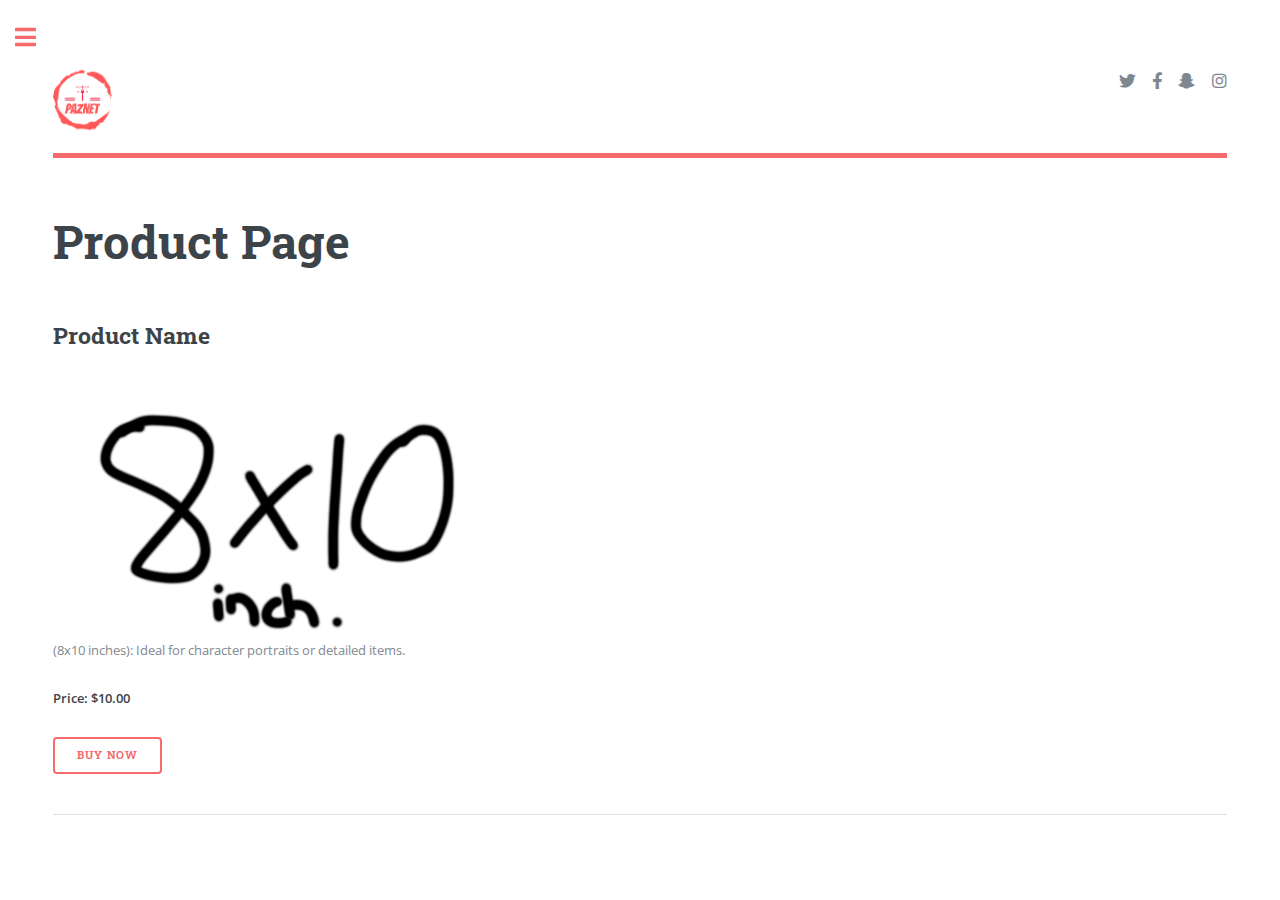
<file: productpage.html>
<!DOCTYPE HTML>
<!--
	Editorial by HTML5 UP
	html5up.net | @ajlkn
	Free for personal and commercial use under the CCA 3.0 license (html5up.net/license)
-->
<html>
	<head>
		<title>PAZnet - 8x10</title>
		<meta charset="utf-8" />
		<meta name="viewport" content="width=device-width, initial-scale=1, user-scalable=no" />
		<link rel="stylesheet" href="assets/css/main.css" />
	</head>
	<body class="is-preload">

		<!-- Wrapper -->
			<div id="wrapper">

				<!-- Main -->
					<div id="main">
						<div class="inner">

							<!-- Header -->
								<header id="header">
									<a href="index.html" class="logo"><img src="images/logo.png" style="width:10%"></a>
									<ul class="icons">
										<li><a href="https://twitter.com/" class="icon brands fa-twitter"><span class="label">Twitter</span></a></li>
										<li><a href="https://www.facebook.com/" class="icon brands fa-facebook-f"><span class="label">Facebook</span></a></li>
										<li><a href="https://www.snapchat.com/" class="icon brands fa-snapchat-ghost"><span class="label">Snapchat</span></a></li>
										<li><a href="https://www.instagram.com/" class="icon brands fa-instagram"><span class="label">Instagram</span></a></li>
									</ul>
								</header>

							<!-- Content -->
								<section>
									<header class="main">
										<h1>Product Page&nbsp;</h1>
									</header>

									
 <div class="container">
        <div class="product">
            <h2>Product Name</h2>
			<a href="#" class="image"><img src="images/pic22.png" alt="" /></a>
            <p>(8x10 inches): Ideal for character portraits or detailed items.</p>
            <p><strong>Price: $10.00</strong></p>
            <button onclick="showPaymentForm()">Buy Now</button>
        </div>

        <div id="payment-form" style="display: none;">
            <h2>Payment Information</h2>
            <form id="checkout-form">
                <label for="card-number">Card Number:</label>
                <input type="text" id="card-number" placeholder="Enter card number" required>
                <label for="expiry-date">Expiry Date:</label>
                <input type="text" id="expiry-date" placeholder="MM/YY" required>
                <label for="cvc">CVC:</label>
                <input type="text" id="cvc" placeholder="Enter CVC" required>
                <button type="button" onclick="processPayment()">Complete Purchase</button>
            </form>
        </div>
    </div>

    <script>
        function showPaymentForm() {
            document.getElementById("payment-form").style.display = "block";
        }

        function processPayment() {
            // In a real-world scenario, you would handle payment processing here.
            alert("Payment processed successfully!");
        }
    </script>

									<hr class="major" />

									

								</section>

						</div>
					</div>

				<!-- Sidebar -->
					<div id="sidebar">
						<div class="inner">

							<!-- Search -->
								<section id="search" class="alt">
									<form method="post" action="#">
										<input type="text" name="query" id="query" placeholder="Search" />
									</form>
								</section>

							<!-- Menu -->
								<nav id="menu">
									<header class="major">
										<h2>Menu</h2>
									</header>
									<ul>
										<li><a href="index.html">Homepage</a></li>
										<li><a href="about.html">About Me</a></li>
										<li><a href="gallery.html">Gallery</a></li>
										<li>
											<span class="opener">Products/Services</span>
											<ul>
												<li><a href="myproducts.html">Products</a></li>
												<li><a href="services.html">Services</a></li>
											</ul>
										</li>
										
										<li><a href="privacy.html">Privacy</a></li>
									</ul>
								</nav>

							<!-- Section -->
								<section>
									<header class="major">
										<h2>Featured&nbsp;</h2>
									</header>
									<div class="mini-posts">
										<article>
											<a href="generic.html" class="image"><img src="images/pic16.png" alt="" /></a>
										</article>
										<article>
											<a href="generic.html" class="image"><img src="images/pic17.png" alt="" /></a>
										</article>
										<article>
											<a href="generic.html" class="image"><img src="images/pic18.png" alt="" /></a>
											
										</article>
									</div>
									<ul class="actions">
										<li><a href="generic.html" class="button">More</a></li>
									</ul>
								</section>

							<!-- Section -->
								<section>
									<header class="major">
										<h2>Contacts&nbsp;</h2>
									</header>
									<p>If you want to contact me use the following methods that are below.</p>
									<ul class="contact">
										<li class="icon solid fa-envelope"><a href="https://form.jotform.com/233114614696154">tykmwphillip@gmail.com</a></li>
										<li class="icon solid fa-phone">(347) 801-5081</li>
										<li class="icon solid fa-home">231 E Prospect Avenue Apt. 6A<br />
										Mount Vernon, NY 10550</li>
									</ul>
								</section>

							<!-- Paypal -->
							
		<section>				
	<div id="donate-button-container">
<div id="donate-button"></div>
<script src="https://www.paypalobjects.com/donate/sdk/donate-sdk.js" charset="UTF-8"></script>
<script>
PayPal.Donation.Button({
env:'production',
hosted_button_id:'4EUB8VKSWPEAA',
image: {
src:'https://www.paypalobjects.com/en_US/i/btn/btn_donateCC_LG.gif',
alt:'Donate with PayPal button',
title:'PayPal - The safer, easier way to pay online!',
}
}).render('#donate-button');
</script>
</div>
	</section>								
							
							<!-- Footer -->
								<footer id="footer">
									<p class="copyright">&copy; PAZnet. All rights reserved. 2023</p>
								</footer>

						</div>
					</div>

			</div>

		<!-- Scripts -->
			<script src="assets/js/jquery.min.js"></script>
			<script src="assets/js/browser.min.js"></script>
			<script src="assets/js/breakpoints.min.js"></script>
			<script src="assets/js/util.js"></script>
			<script src="assets/js/main.js"></script>

	</body>
</html>
</file>
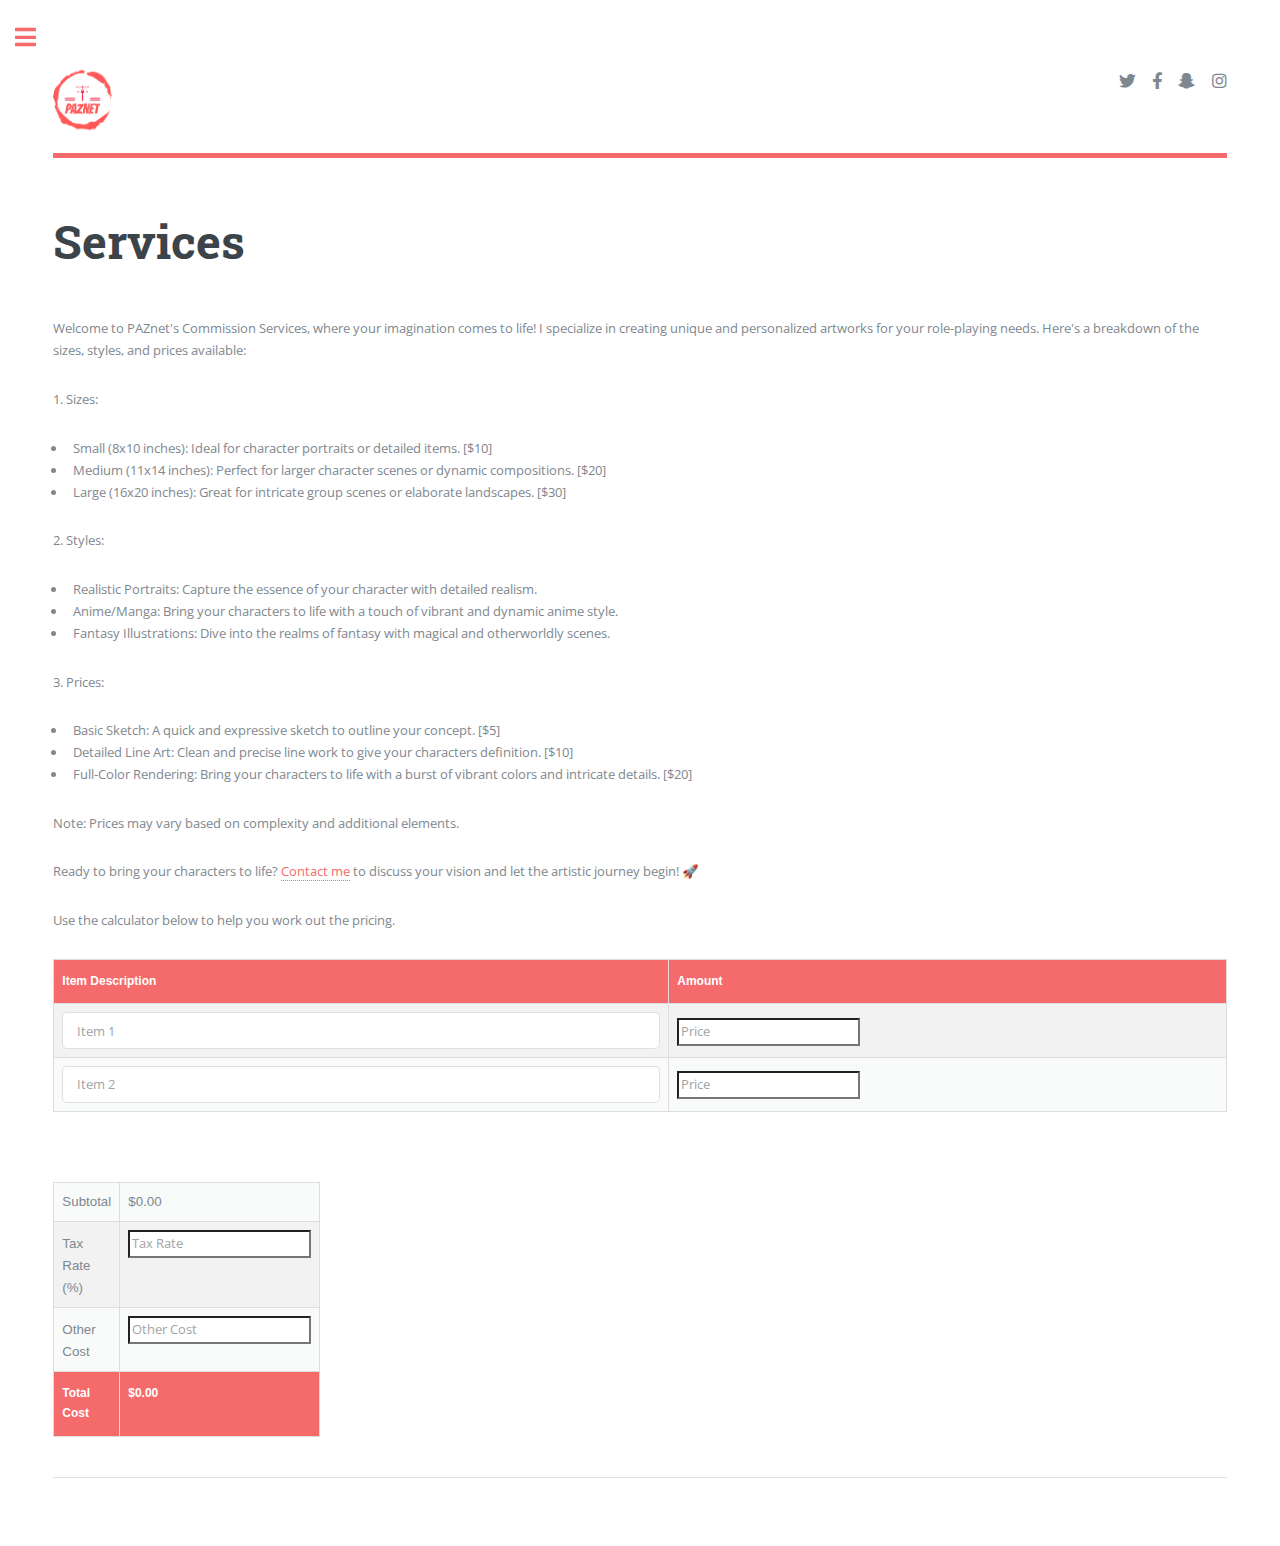
<file: services.html>
<!DOCTYPE HTML>
<!--
	Editorial by HTML5 UP
	html5up.net | @ajlkn
	Free for personal and commercial use under the CCA 3.0 license (html5up.net/license)
-->
<html>
	<head>
		<title>PAZnet - Services</title>
		<meta charset="utf-8" />
		<meta name="viewport" content="width=device-width, initial-scale=1, user-scalable=no" />
		<link rel="stylesheet" href="assets/css/main.css" />
	</head>
	<body class="is-preload">

		<!-- Wrapper -->
			<div id="wrapper">

				<!-- Main -->
					<div id="main">
						<div class="inner">

							<!-- Header -->
						  <header id="header">
									<a href="index.html" class="logo"><img src="images/logo.png" style="width:10%"></a>
									<ul class="icons">
										<li><a href="https://twitter.com/" class="icon brands fa-twitter"><span class="label">Twitter</span></a></li>
										<li><a href="https://www.facebook.com/" class="icon brands fa-facebook-f"><span class="label">Facebook</span></a></li>
										<li><a href="https://www.snapchat.com/" class="icon brands fa-snapchat-ghost"><span class="label">Snapchat</span></a></li>
										<li><a href="https://www.instagram.com/" class="icon brands fa-instagram"><span class="label">Instagram</span></a></li>
									</ul>
								</header>

							<!-- Content -->
								<section>
									<header class="main">
										<h1>Services&nbsp;</h1>
									</header>

<p>Welcome to PAZnet's Commission Services, where your imagination comes to life! I specialize in creating unique and personalized artworks for your role-playing needs. Here's a breakdown of the sizes, styles, and prices available:
</p>
									
<p>1. Sizes:</p>
<ul>									
<li>Small (8x10 inches): Ideal for character portraits or detailed items. [$10]</li>
<li>Medium (11x14 inches): Perfect for larger character scenes or dynamic compositions. [$20]</li>
<li>Large (16x20 inches): Great for intricate group scenes or elaborate landscapes. [$30]</li>
</ul>
		
<p>2. Styles:</p>
<ul>									
<li>Realistic Portraits: Capture the essence of your character with detailed realism.</li>
<li>Anime/Manga: Bring your characters to life with a touch of vibrant and dynamic anime style.</li>
<li>Fantasy Illustrations: Dive into the realms of fantasy with magical and otherworldly scenes.</li>
</ul>									
	
<p>3. Prices:</p>
<ul>									
<li>Basic Sketch: A quick and expressive sketch to outline your concept. [$5]</li>
<li>Detailed Line Art: Clean and precise line work to give your characters definition. [$10]</li>
<li>Full-Color Rendering: Bring your characters to life with a burst of vibrant colors and intricate details. [$20]</li>
</ul>										

<p>Note: Prices may vary based on complexity and additional elements.</p>
<p>Ready to bring your characters to life? <a href="https://form.jotform.com/233114614696154">Contact me</a> to discuss your vision and let the artistic journey begin! 🚀</p>
									
<p>Use the calculator below to help you work out the pricing.</p>									
									
<table id="ida">
    <tr>
        <th>Item Description</th>
        <th>Amount</th>
    </tr>
    <tr>
        <td><input type="text" id="item1" placeholder="Item 1"></td>
        <td><input type="number" id="amount1" placeholder="Price"></td>
    </tr>
    <tr>
        <td><input type="text" id="item2" placeholder="Item 2"></td>
        <td><input type="number" id="amount2" placeholder="Price"></td>
    </tr>
    <!-- Add more rows as needed -->
</table>

<br>
<br>

<table width="93%" id="pt">
    <tr>
        <td>Subtotal</td>
        <td id="subtotal">$0.00</td>
    </tr>
    <tr>
        <td>Tax Rate (%)</td>
        <td><input type="number" id="taxRate" placeholder="Tax Rate"></td>
    </tr>
    <tr>
        <td>Other Cost</td>
        <td><input type="number" id="otherCost" placeholder="Other Cost"></td>
    </tr>
    <tr>
        <th>Total Cost</th>
        <th id="totalCost">$0.00</th>
    </tr>
</table>

<script>
    function calculateTotal() {
        // Get amounts
        let amount1 = parseFloat(document.getElementById("amount1").value) || 0;
        let amount2 = parseFloat(document.getElementById("amount2").value) || 0;

        // Calculate subtotal
        let subtotal = amount1 + amount2;

        // Get tax rate and other cost
        let taxRate = parseFloat(document.getElementById("taxRate").value) || 0;
        let otherCost = parseFloat(document.getElementById("otherCost").value) || 0;

        // Calculate total cost
        let totalCost = subtotal + (subtotal * taxRate / 100) + otherCost;

        // Display values
        document.getElementById("subtotal").textContent = "$" + subtotal.toFixed(2);
        document.getElementById("totalCost").textContent = "$" + totalCost.toFixed(2);
    }

    // Attach event listeners to input fields
    document.getElementById("amount1").addEventListener("input", calculateTotal);
    document.getElementById("amount2").addEventListener("input", calculateTotal);
    document.getElementById("taxRate").addEventListener("input", calculateTotal);
    document.getElementById("otherCost").addEventListener("input", calculateTotal);
	</script>
									<hr class="major" />

									

								</section>

						</div>
					</div>

				<!-- Sidebar -->
					<div id="sidebar">
						<div class="inner">

							

							<!-- Menu -->
								<nav id="menu">
									<header class="major">
										<h2>Menu</h2>
									</header>
									<ul>
										<li><a href="index.html">Homepage</a></li>
										<li><a href="about.html">About Me</a></li>
										<li><a href="gallery.html">Gallery</a></li>
										<li>
											<span class="opener">Products/Services</span>
											<ul>
												<li><a href="myproducts.html">Products</a></li>
												<li><a href="services.html">Services</a></li>
											</ul>
										</li>
										
										<li><a href="privacy.html">Privacy</a></li>
									</ul>
								</nav>

							<!-- Section -->
								<section>
									<header class="major">
										<h2>Featured&nbsp;</h2>
									</header>
									<div class="mini-posts">
										<article>
											<a href="gallery.html" class="image"><img src="images/pic16.png" alt="" /></a>
											
										</article>
										<article>
											<a href="gallery.html" class="image"><img src="images/pic17.png" alt="" /></a>
											
										</article>
										<article>
											<a href="gallery.html" class="image"><img src="images/pic18.png" alt="" /></a>
											
										</article>
									</div>
									<ul class="actions">
										<li><a href="gallery.html" class="button">More</a></li>
									</ul>
								</section>

							<!-- Section -->
								<section>
									<header class="major">
										<h2>Contacts&nbsp;</h2>
									</header>
									<p>If you want to contact me use the following methods that are below.</p>
									<ul class="contact">
										<li class="icon solid fa-envelope"><a href="https://form.jotform.com/233114614696154">tykmwphillip@gmail.com</a></li>
										<li class="icon solid fa-phone">(347) 801-5081</li>
										<li class="icon solid fa-home">231 E Prospect Avenue Apt. 6A<br />
										Mount Vernon, NY 10550</li>
									</ul>
								</section>

														<!-- Paypal -->
							
		<section>				
	<div id="donate-button-container">
<div id="donate-button"></div>
<script src="https://www.paypalobjects.com/donate/sdk/donate-sdk.js" charset="UTF-8"></script>
<script>
PayPal.Donation.Button({
env:'production',
hosted_button_id:'4EUB8VKSWPEAA',
image: {
src:'https://www.paypalobjects.com/en_US/i/btn/btn_donateCC_LG.gif',
alt:'Donate with PayPal button',
title:'PayPal - The safer, easier way to pay online!',
}
}).render('#donate-button');
</script>
</div>
	</section>		
							
							<!-- Footer -->
								<footer id="footer">
									<p class="copyright">&copy; PAZnet. All rights reserved. 2023</p>
								</footer>

						</div>
					</div>

			</div>

		<!-- Scripts -->
			<script src="assets/js/jquery.min.js"></script>
			<script src="assets/js/browser.min.js"></script>
			<script src="assets/js/breakpoints.min.js"></script>
			<script src="assets/js/util.js"></script>
			<script src="assets/js/main.js"></script>

	</body>
</html>
</file>
<file: assets/css/main.css>
@import url(fontawesome-all.min.css);
@import url("https://fonts.googleapis.com/css?family=Open+Sans:400,600,400italic,600italic|Roboto+Slab:400,700");
/*
	Editorial by HTML5 UP
	html5up.net | @ajlkn
	Free for personal and commercial use under the CCA 3.0 license (html5up.net/license)
*/
html, body, div, span, applet, object,
iframe, h1, h2, h3, h4, h5, h6, p, blockquote,
pre, a, abbr, acronym, address, big, cite,
code, del, dfn, em, img, ins, kbd, q, s, samp,
small, strike, strong, sub, sup, tt, var, b,
u, i, center, dl, dt, dd, ol, ul, li, fieldset,
form, label, legend, table, caption, tbody,
tfoot, thead, tr, th, td, article, aside,
canvas, details, embed, figure, figcaption,
footer, header, hgroup, menu, nav, output, ruby,
section, summary, time, mark, audio, video {
  margin: 0;
  padding: 0;
  border: 0;
  font-size: 100%;
  font: inherit;
  vertical-align: baseline; }

article, aside, details, figcaption, figure,
footer, header, hgroup, menu, nav, section {
  display: block; }

body {
  line-height: 1; }

ol, ul {
  list-style: none; }

blockquote, q {
  quotes: none; }
  blockquote:before, blockquote:after, q:before, q:after {
    content: '';
    content: none; }

table {
  border-collapse: collapse;
  border-spacing: 0; }

body {
  -webkit-text-size-adjust: none; }

mark {
  background-color: transparent;
  color: inherit; }

input::-moz-focus-inner {
  border: 0;
  padding: 0; }

input, select, textarea {
  -moz-appearance: none;
  -webkit-appearance: none;
  -ms-appearance: none;
  appearance: none; }

/* Basic */
@-ms-viewport {
  width: device-width; }

body {
  -ms-overflow-style: scrollbar; }

@media screen and (max-width: 480px) {
  html, body {
    min-width: 320px; } }

html {
  box-sizing: border-box; }

*, *:before, *:after {
  box-sizing: inherit; }

body {
  background: #ffffff; }
  body.is-preload *, body.is-preload *:before, body.is-preload *:after, body.is-resizing *, body.is-resizing *:before, body.is-resizing *:after {
    -moz-animation: none !important;
    -webkit-animation: none !important;
    -ms-animation: none !important;
    animation: none !important;
    -moz-transition: none !important;
    -webkit-transition: none !important;
    -ms-transition: none !important;
    transition: none !important; }

/* Type */
body, input, select, textarea {
  color: #7f888f;
  font-family: "Open Sans", sans-serif;
  font-size: 13pt;
  font-weight: 400;
  line-height: 1.65; }
  @media screen and (max-width: 1680px) {
    body, input, select, textarea {
      font-size: 11pt; } }
  @media screen and (max-width: 1280px) {
    body, input, select, textarea {
      font-size: 10pt; } }
  @media screen and (max-width: 360px) {
    body, input, select, textarea {
      font-size: 9pt; } }

a {
  -moz-transition: color 0.2s ease-in-out, border-bottom-color 0.2s ease-in-out;
  -webkit-transition: color 0.2s ease-in-out, border-bottom-color 0.2s ease-in-out;
  -ms-transition: color 0.2s ease-in-out, border-bottom-color 0.2s ease-in-out;
  transition: color 0.2s ease-in-out, border-bottom-color 0.2s ease-in-out;
  border-bottom: dotted 1px;
  color: #f56a6a;
  text-decoration: none; }
  a:hover {
    border-bottom-color: #f56a6a;
    color: #f56a6a !important; }
    a:hover strong {
      color: inherit; }

strong, b {
  color: #3d4449;
  font-weight: 600; }

em, i {
  font-style: italic; }

p {
  margin: 0 0 2em 0; }

h1, h2, h3, h4, h5, h6 {
  color: #3d4449;
  font-family: "Roboto Slab", serif;
  font-weight: 700;
  line-height: 1.5;
  margin: 0 0 1em 0; }
  h1 a, h2 a, h3 a, h4 a, h5 a, h6 a {
    color: inherit;
    text-decoration: none;
    border-bottom: 0; }

h1 {
  font-size: 4em;
  margin: 0 0 0.5em 0;
  line-height: 1.3; }

h2 {
  font-size: 1.75em; }

h3 {
  font-size: 1.25em; }

h4 {
  font-size: 1.1em; }

h5 {
  font-size: 0.9em; }

h6 {
  font-size: 0.7em; }

@media screen and (max-width: 1680px) {
  h1 {
    font-size: 3.5em; } }

@media screen and (max-width: 980px) {
  h1 {
    font-size: 3.25em; } }

@media screen and (max-width: 736px) {
  h1 {
    font-size: 2em;
    line-height: 1.4; }
  h2 {
    font-size: 1.5em; } }

sub {
  font-size: 0.8em;
  position: relative;
  top: 0.5em; }

sup {
  font-size: 0.8em;
  position: relative;
  top: -0.5em; }

blockquote {
  border-left: solid 3px rgba(210, 215, 217, 0.75);
  font-style: italic;
  margin: 0 0 2em 0;
  padding: 0.5em 0 0.5em 2em; }

code {
  background: rgba(230, 235, 237, 0.25);
  border-radius: 0.375em;
  border: solid 1px rgba(210, 215, 217, 0.75);
  font-family: "Courier New", monospace;
  font-size: 0.9em;
  margin: 0 0.25em;
  padding: 0.25em 0.65em; }

pre {
  -webkit-overflow-scrolling: touch;
  font-family: "Courier New", monospace;
  font-size: 0.9em;
  margin: 0 0 2em 0; }
  pre code {
    display: block;
    line-height: 1.75;
    padding: 1em 1.5em;
    overflow-x: auto; }

hr {
  border: 0;
  border-bottom: solid 1px rgba(210, 215, 217, 0.75);
  margin: 2em 0; }
  hr.major {
    margin: 3em 0; }

.align-left {
  text-align: left; }

.align-center {
  text-align: center; }

.align-right {
  text-align: right; }

/* Row */
.row {
  display: flex;
  flex-wrap: wrap;
  box-sizing: border-box;
  align-items: stretch; }
  .row > * {
    box-sizing: border-box; }
  .row.gtr-uniform > * > :last-child {
    margin-bottom: 0; }
  .row.aln-left {
    justify-content: flex-start; }
  .row.aln-center {
    justify-content: center; }
  .row.aln-right {
    justify-content: flex-end; }
  .row.aln-top {
    align-items: flex-start; }
  .row.aln-middle {
    align-items: center; }
  .row.aln-bottom {
    align-items: flex-end; }
  .row > .imp {
    order: -1; }
  .row > .col-1 {
    width: 8.33333%; }
  .row > .off-1 {
    margin-left: 8.33333%; }
  .row > .col-2 {
    width: 16.66667%; }
  .row > .off-2 {
    margin-left: 16.66667%; }
  .row > .col-3 {
    width: 25%; }
  .row > .off-3 {
    margin-left: 25%; }
  .row > .col-4 {
    width: 33.33333%; }
  .row > .off-4 {
    margin-left: 33.33333%; }
  .row > .col-5 {
    width: 41.66667%; }
  .row > .off-5 {
    margin-left: 41.66667%; }
  .row > .col-6 {
    width: 50%; }
  .row > .off-6 {
    margin-left: 50%; }
  .row > .col-7 {
    width: 58.33333%; }
  .row > .off-7 {
    margin-left: 58.33333%; }
  .row > .col-8 {
    width: 66.66667%; }
  .row > .off-8 {
    margin-left: 66.66667%; }
  .row > .col-9 {
    width: 75%; }
  .row > .off-9 {
    margin-left: 75%; }
  .row > .col-10 {
    width: 83.33333%; }
  .row > .off-10 {
    margin-left: 83.33333%; }
  .row > .col-11 {
    width: 91.66667%; }
  .row > .off-11 {
    margin-left: 91.66667%; }
  .row > .col-12 {
    width: 100%; }
  .row > .off-12 {
    margin-left: 100%; }
  .row.gtr-0 {
    margin-top: 0;
    margin-left: 0em; }
    .row.gtr-0 > * {
      padding: 0 0 0 0em; }
    .row.gtr-0.gtr-uniform {
      margin-top: 0em; }
      .row.gtr-0.gtr-uniform > * {
        padding-top: 0em; }
  .row.gtr-25 {
    margin-top: 0;
    margin-left: -0.375em; }
    .row.gtr-25 > * {
      padding: 0 0 0 0.375em; }
    .row.gtr-25.gtr-uniform {
      margin-top: -0.375em; }
      .row.gtr-25.gtr-uniform > * {
        padding-top: 0.375em; }
  .row.gtr-50 {
    margin-top: 0;
    margin-left: -0.75em; }
    .row.gtr-50 > * {
      padding: 0 0 0 0.75em; }
    .row.gtr-50.gtr-uniform {
      margin-top: -0.75em; }
      .row.gtr-50.gtr-uniform > * {
        padding-top: 0.75em; }
  .row {
    margin-top: 0;
    margin-left: -1.5em; }
    .row > * {
      padding: 0 0 0 1.5em; }
    .row.gtr-uniform {
      margin-top: -1.5em; }
      .row.gtr-uniform > * {
        padding-top: 1.5em; }
  .row.gtr-150 {
    margin-top: 0;
    margin-left: -2.25em; }
    .row.gtr-150 > * {
      padding: 0 0 0 2.25em; }
    .row.gtr-150.gtr-uniform {
      margin-top: -2.25em; }
      .row.gtr-150.gtr-uniform > * {
        padding-top: 2.25em; }
  .row.gtr-200 {
    margin-top: 0;
    margin-left: -3em; }
    .row.gtr-200 > * {
      padding: 0 0 0 3em; }
    .row.gtr-200.gtr-uniform {
      margin-top: -3em; }
      .row.gtr-200.gtr-uniform > * {
        padding-top: 3em; }
  @media screen and (max-width: 1680px) {
    .row {
      display: flex;
      flex-wrap: wrap;
      box-sizing: border-box;
      align-items: stretch; }
      .row > * {
        box-sizing: border-box; }
      .row.gtr-uniform > * > :last-child {
        margin-bottom: 0; }
      .row.aln-left {
        justify-content: flex-start; }
      .row.aln-center {
        justify-content: center; }
      .row.aln-right {
        justify-content: flex-end; }
      .row.aln-top {
        align-items: flex-start; }
      .row.aln-middle {
        align-items: center; }
      .row.aln-bottom {
        align-items: flex-end; }
      .row > .imp-xlarge {
        order: -1; }
      .row > .col-1-xlarge {
        width: 8.33333%; }
      .row > .off-1-xlarge {
        margin-left: 8.33333%; }
      .row > .col-2-xlarge {
        width: 16.66667%; }
      .row > .off-2-xlarge {
        margin-left: 16.66667%; }
      .row > .col-3-xlarge {
        width: 25%; }
      .row > .off-3-xlarge {
        margin-left: 25%; }
      .row > .col-4-xlarge {
        width: 33.33333%; }
      .row > .off-4-xlarge {
        margin-left: 33.33333%; }
      .row > .col-5-xlarge {
        width: 41.66667%; }
      .row > .off-5-xlarge {
        margin-left: 41.66667%; }
      .row > .col-6-xlarge {
        width: 50%; }
      .row > .off-6-xlarge {
        margin-left: 50%; }
      .row > .col-7-xlarge {
        width: 58.33333%; }
      .row > .off-7-xlarge {
        margin-left: 58.33333%; }
      .row > .col-8-xlarge {
        width: 66.66667%; }
      .row > .off-8-xlarge {
        margin-left: 66.66667%; }
      .row > .col-9-xlarge {
        width: 75%; }
      .row > .off-9-xlarge {
        margin-left: 75%; }
      .row > .col-10-xlarge {
        width: 83.33333%; }
      .row > .off-10-xlarge {
        margin-left: 83.33333%; }
      .row > .col-11-xlarge {
        width: 91.66667%; }
      .row > .off-11-xlarge {
        margin-left: 91.66667%; }
      .row > .col-12-xlarge {
        width: 100%; }
      .row > .off-12-xlarge {
        margin-left: 100%; }
      .row.gtr-0 {
        margin-top: 0;
        margin-left: 0em; }
        .row.gtr-0 > * {
          padding: 0 0 0 0em; }
        .row.gtr-0.gtr-uniform {
          margin-top: 0em; }
          .row.gtr-0.gtr-uniform > * {
            padding-top: 0em; }
      .row.gtr-25 {
        margin-top: 0;
        margin-left: -0.375em; }
        .row.gtr-25 > * {
          padding: 0 0 0 0.375em; }
        .row.gtr-25.gtr-uniform {
          margin-top: -0.375em; }
          .row.gtr-25.gtr-uniform > * {
            padding-top: 0.375em; }
      .row.gtr-50 {
        margin-top: 0;
        margin-left: -0.75em; }
        .row.gtr-50 > * {
          padding: 0 0 0 0.75em; }
        .row.gtr-50.gtr-uniform {
          margin-top: -0.75em; }
          .row.gtr-50.gtr-uniform > * {
            padding-top: 0.75em; }
      .row {
        margin-top: 0;
        margin-left: -1.5em; }
        .row > * {
          padding: 0 0 0 1.5em; }
        .row.gtr-uniform {
          margin-top: -1.5em; }
          .row.gtr-uniform > * {
            padding-top: 1.5em; }
      .row.gtr-150 {
        margin-top: 0;
        margin-left: -2.25em; }
        .row.gtr-150 > * {
          padding: 0 0 0 2.25em; }
        .row.gtr-150.gtr-uniform {
          margin-top: -2.25em; }
          .row.gtr-150.gtr-uniform > * {
            padding-top: 2.25em; }
      .row.gtr-200 {
        margin-top: 0;
        margin-left: -3em; }
        .row.gtr-200 > * {
          padding: 0 0 0 3em; }
        .row.gtr-200.gtr-uniform {
          margin-top: -3em; }
          .row.gtr-200.gtr-uniform > * {
            padding-top: 3em; } }
  @media screen and (max-width: 1280px) {
    .row {
      display: flex;
      flex-wrap: wrap;
      box-sizing: border-box;
      align-items: stretch; }
      .row > * {
        box-sizing: border-box; }
      .row.gtr-uniform > * > :last-child {
        margin-bottom: 0; }
      .row.aln-left {
        justify-content: flex-start; }
      .row.aln-center {
        justify-content: center; }
      .row.aln-right {
        justify-content: flex-end; }
      .row.aln-top {
        align-items: flex-start; }
      .row.aln-middle {
        align-items: center; }
      .row.aln-bottom {
        align-items: flex-end; }
      .row > .imp-large {
        order: -1; }
      .row > .col-1-large {
        width: 8.33333%; }
      .row > .off-1-large {
        margin-left: 8.33333%; }
      .row > .col-2-large {
        width: 16.66667%; }
      .row > .off-2-large {
        margin-left: 16.66667%; }
      .row > .col-3-large {
        width: 25%; }
      .row > .off-3-large {
        margin-left: 25%; }
      .row > .col-4-large {
        width: 33.33333%; }
      .row > .off-4-large {
        margin-left: 33.33333%; }
      .row > .col-5-large {
        width: 41.66667%; }
      .row > .off-5-large {
        margin-left: 41.66667%; }
      .row > .col-6-large {
        width: 50%; }
      .row > .off-6-large {
        margin-left: 50%; }
      .row > .col-7-large {
        width: 58.33333%; }
      .row > .off-7-large {
        margin-left: 58.33333%; }
      .row > .col-8-large {
        width: 66.66667%; }
      .row > .off-8-large {
        margin-left: 66.66667%; }
      .row > .col-9-large {
        width: 75%; }
      .row > .off-9-large {
        margin-left: 75%; }
      .row > .col-10-large {
        width: 83.33333%; }
      .row > .off-10-large {
        margin-left: 83.33333%; }
      .row > .col-11-large {
        width: 91.66667%; }
      .row > .off-11-large {
        margin-left: 91.66667%; }
      .row > .col-12-large {
        width: 100%; }
      .row > .off-12-large {
        margin-left: 100%; }
      .row.gtr-0 {
        margin-top: 0;
        margin-left: 0em; }
        .row.gtr-0 > * {
          padding: 0 0 0 0em; }
        .row.gtr-0.gtr-uniform {
          margin-top: 0em; }
          .row.gtr-0.gtr-uniform > * {
            padding-top: 0em; }
      .row.gtr-25 {
        margin-top: 0;
        margin-left: -0.375em; }
        .row.gtr-25 > * {
          padding: 0 0 0 0.375em; }
        .row.gtr-25.gtr-uniform {
          margin-top: -0.375em; }
          .row.gtr-25.gtr-uniform > * {
            padding-top: 0.375em; }
      .row.gtr-50 {
        margin-top: 0;
        margin-left: -0.75em; }
        .row.gtr-50 > * {
          padding: 0 0 0 0.75em; }
        .row.gtr-50.gtr-uniform {
          margin-top: -0.75em; }
          .row.gtr-50.gtr-uniform > * {
            padding-top: 0.75em; }
      .row {
        margin-top: 0;
        margin-left: -1.5em; }
        .row > * {
          padding: 0 0 0 1.5em; }
        .row.gtr-uniform {
          margin-top: -1.5em; }
          .row.gtr-uniform > * {
            padding-top: 1.5em; }
      .row.gtr-150 {
        margin-top: 0;
        margin-left: -2.25em; }
        .row.gtr-150 > * {
          padding: 0 0 0 2.25em; }
        .row.gtr-150.gtr-uniform {
          margin-top: -2.25em; }
          .row.gtr-150.gtr-uniform > * {
            padding-top: 2.25em; }
      .row.gtr-200 {
        margin-top: 0;
        margin-left: -3em; }
        .row.gtr-200 > * {
          padding: 0 0 0 3em; }
        .row.gtr-200.gtr-uniform {
          margin-top: -3em; }
          .row.gtr-200.gtr-uniform > * {
            padding-top: 3em; } }
  @media screen and (max-width: 980px) {
    .row {
      display: flex;
      flex-wrap: wrap;
      box-sizing: border-box;
      align-items: stretch; }
      .row > * {
        box-sizing: border-box; }
      .row.gtr-uniform > * > :last-child {
        margin-bottom: 0; }
      .row.aln-left {
        justify-content: flex-start; }
      .row.aln-center {
        justify-content: center; }
      .row.aln-right {
        justify-content: flex-end; }
      .row.aln-top {
        align-items: flex-start; }
      .row.aln-middle {
        align-items: center; }
      .row.aln-bottom {
        align-items: flex-end; }
      .row > .imp-medium {
        order: -1; }
      .row > .col-1-medium {
        width: 8.33333%; }
      .row > .off-1-medium {
        margin-left: 8.33333%; }
      .row > .col-2-medium {
        width: 16.66667%; }
      .row > .off-2-medium {
        margin-left: 16.66667%; }
      .row > .col-3-medium {
        width: 25%; }
      .row > .off-3-medium {
        margin-left: 25%; }
      .row > .col-4-medium {
        width: 33.33333%; }
      .row > .off-4-medium {
        margin-left: 33.33333%; }
      .row > .col-5-medium {
        width: 41.66667%; }
      .row > .off-5-medium {
        margin-left: 41.66667%; }
      .row > .col-6-medium {
        width: 50%; }
      .row > .off-6-medium {
        margin-left: 50%; }
      .row > .col-7-medium {
        width: 58.33333%; }
      .row > .off-7-medium {
        margin-left: 58.33333%; }
      .row > .col-8-medium {
        width: 66.66667%; }
      .row > .off-8-medium {
        margin-left: 66.66667%; }
      .row > .col-9-medium {
        width: 75%; }
      .row > .off-9-medium {
        margin-left: 75%; }
      .row > .col-10-medium {
        width: 83.33333%; }
      .row > .off-10-medium {
        margin-left: 83.33333%; }
      .row > .col-11-medium {
        width: 91.66667%; }
      .row > .off-11-medium {
        margin-left: 91.66667%; }
      .row > .col-12-medium {
        width: 100%; }
      .row > .off-12-medium {
        margin-left: 100%; }
      .row.gtr-0 {
        margin-top: 0;
        margin-left: 0em; }
        .row.gtr-0 > * {
          padding: 0 0 0 0em; }
        .row.gtr-0.gtr-uniform {
          margin-top: 0em; }
          .row.gtr-0.gtr-uniform > * {
            padding-top: 0em; }
      .row.gtr-25 {
        margin-top: 0;
        margin-left: -0.375em; }
        .row.gtr-25 > * {
          padding: 0 0 0 0.375em; }
        .row.gtr-25.gtr-uniform {
          margin-top: -0.375em; }
          .row.gtr-25.gtr-uniform > * {
            padding-top: 0.375em; }
      .row.gtr-50 {
        margin-top: 0;
        margin-left: -0.75em; }
        .row.gtr-50 > * {
          padding: 0 0 0 0.75em; }
        .row.gtr-50.gtr-uniform {
          margin-top: -0.75em; }
          .row.gtr-50.gtr-uniform > * {
            padding-top: 0.75em; }
      .row {
        margin-top: 0;
        margin-left: -1.5em; }
        .row > * {
          padding: 0 0 0 1.5em; }
        .row.gtr-uniform {
          margin-top: -1.5em; }
          .row.gtr-uniform > * {
            padding-top: 1.5em; }
      .row.gtr-150 {
        margin-top: 0;
        margin-left: -2.25em; }
        .row.gtr-150 > * {
          padding: 0 0 0 2.25em; }
        .row.gtr-150.gtr-uniform {
          margin-top: -2.25em; }
          .row.gtr-150.gtr-uniform > * {
            padding-top: 2.25em; }
      .row.gtr-200 {
        margin-top: 0;
        margin-left: -3em; }
        .row.gtr-200 > * {
          padding: 0 0 0 3em; }
        .row.gtr-200.gtr-uniform {
          margin-top: -3em; }
          .row.gtr-200.gtr-uniform > * {
            padding-top: 3em; } }
  @media screen and (max-width: 736px) {
    .row {
      display: flex;
      flex-wrap: wrap;
      box-sizing: border-box;
      align-items: stretch; }
      .row > * {
        box-sizing: border-box; }
      .row.gtr-uniform > * > :last-child {
        margin-bottom: 0; }
      .row.aln-left {
        justify-content: flex-start; }
      .row.aln-center {
        justify-content: center; }
      .row.aln-right {
        justify-content: flex-end; }
      .row.aln-top {
        align-items: flex-start; }
      .row.aln-middle {
        align-items: center; }
      .row.aln-bottom {
        align-items: flex-end; }
      .row > .imp-small {
        order: -1; }
      .row > .col-1-small {
        width: 8.33333%; }
      .row > .off-1-small {
        margin-left: 8.33333%; }
      .row > .col-2-small {
        width: 16.66667%; }
      .row > .off-2-small {
        margin-left: 16.66667%; }
      .row > .col-3-small {
        width: 25%; }
      .row > .off-3-small {
        margin-left: 25%; }
      .row > .col-4-small {
        width: 33.33333%; }
      .row > .off-4-small {
        margin-left: 33.33333%; }
      .row > .col-5-small {
        width: 41.66667%; }
      .row > .off-5-small {
        margin-left: 41.66667%; }
      .row > .col-6-small {
        width: 50%; }
      .row > .off-6-small {
        margin-left: 50%; }
      .row > .col-7-small {
        width: 58.33333%; }
      .row > .off-7-small {
        margin-left: 58.33333%; }
      .row > .col-8-small {
        width: 66.66667%; }
      .row > .off-8-small {
        margin-left: 66.66667%; }
      .row > .col-9-small {
        width: 75%; }
      .row > .off-9-small {
        margin-left: 75%; }
      .row > .col-10-small {
        width: 83.33333%; }
      .row > .off-10-small {
        margin-left: 83.33333%; }
      .row > .col-11-small {
        width: 91.66667%; }
      .row > .off-11-small {
        margin-left: 91.66667%; }
      .row > .col-12-small {
        width: 100%; }
      .row > .off-12-small {
        margin-left: 100%; }
      .row.gtr-0 {
        margin-top: 0;
        margin-left: 0em; }
        .row.gtr-0 > * {
          padding: 0 0 0 0em; }
        .row.gtr-0.gtr-uniform {
          margin-top: 0em; }
          .row.gtr-0.gtr-uniform > * {
            padding-top: 0em; }
      .row.gtr-25 {
        margin-top: 0;
        margin-left: -0.375em; }
        .row.gtr-25 > * {
          padding: 0 0 0 0.375em; }
        .row.gtr-25.gtr-uniform {
          margin-top: -0.375em; }
          .row.gtr-25.gtr-uniform > * {
            padding-top: 0.375em; }
      .row.gtr-50 {
        margin-top: 0;
        margin-left: -0.75em; }
        .row.gtr-50 > * {
          padding: 0 0 0 0.75em; }
        .row.gtr-50.gtr-uniform {
          margin-top: -0.75em; }
          .row.gtr-50.gtr-uniform > * {
            padding-top: 0.75em; }
      .row {
        margin-top: 0;
        margin-left: -1.5em; }
        .row > * {
          padding: 0 0 0 1.5em; }
        .row.gtr-uniform {
          margin-top: -1.5em; }
          .row.gtr-uniform > * {
            padding-top: 1.5em; }
      .row.gtr-150 {
        margin-top: 0;
        margin-left: -2.25em; }
        .row.gtr-150 > * {
          padding: 0 0 0 2.25em; }
        .row.gtr-150.gtr-uniform {
          margin-top: -2.25em; }
          .row.gtr-150.gtr-uniform > * {
            padding-top: 2.25em; }
      .row.gtr-200 {
        margin-top: 0;
        margin-left: -3em; }
        .row.gtr-200 > * {
          padding: 0 0 0 3em; }
        .row.gtr-200.gtr-uniform {
          margin-top: -3em; }
          .row.gtr-200.gtr-uniform > * {
            padding-top: 3em; } }
  @media screen and (max-width: 480px) {
    .row {
      display: flex;
      flex-wrap: wrap;
      box-sizing: border-box;
      align-items: stretch; }
      .row > * {
        box-sizing: border-box; }
      .row.gtr-uniform > * > :last-child {
        margin-bottom: 0; }
      .row.aln-left {
        justify-content: flex-start; }
      .row.aln-center {
        justify-content: center; }
      .row.aln-right {
        justify-content: flex-end; }
      .row.aln-top {
        align-items: flex-start; }
      .row.aln-middle {
        align-items: center; }
      .row.aln-bottom {
        align-items: flex-end; }
      .row > .imp-xsmall {
        order: -1; }
      .row > .col-1-xsmall {
        width: 8.33333%; }
      .row > .off-1-xsmall {
        margin-left: 8.33333%; }
      .row > .col-2-xsmall {
        width: 16.66667%; }
      .row > .off-2-xsmall {
        margin-left: 16.66667%; }
      .row > .col-3-xsmall {
        width: 25%; }
      .row > .off-3-xsmall {
        margin-left: 25%; }
      .row > .col-4-xsmall {
        width: 33.33333%; }
      .row > .off-4-xsmall {
        margin-left: 33.33333%; }
      .row > .col-5-xsmall {
        width: 41.66667%; }
      .row > .off-5-xsmall {
        margin-left: 41.66667%; }
      .row > .col-6-xsmall {
        width: 50%; }
      .row > .off-6-xsmall {
        margin-left: 50%; }
      .row > .col-7-xsmall {
        width: 58.33333%; }
      .row > .off-7-xsmall {
        margin-left: 58.33333%; }
      .row > .col-8-xsmall {
        width: 66.66667%; }
      .row > .off-8-xsmall {
        margin-left: 66.66667%; }
      .row > .col-9-xsmall {
        width: 75%; }
      .row > .off-9-xsmall {
        margin-left: 75%; }
      .row > .col-10-xsmall {
        width: 83.33333%; }
      .row > .off-10-xsmall {
        margin-left: 83.33333%; }
      .row > .col-11-xsmall {
        width: 91.66667%; }
      .row > .off-11-xsmall {
        margin-left: 91.66667%; }
      .row > .col-12-xsmall {
        width: 100%; }
      .row > .off-12-xsmall {
        margin-left: 100%; }
      .row.gtr-0 {
        margin-top: 0;
        margin-left: 0em; }
        .row.gtr-0 > * {
          padding: 0 0 0 0em; }
        .row.gtr-0.gtr-uniform {
          margin-top: 0em; }
          .row.gtr-0.gtr-uniform > * {
            padding-top: 0em; }
      .row.gtr-25 {
        margin-top: 0;
        margin-left: -0.375em; }
        .row.gtr-25 > * {
          padding: 0 0 0 0.375em; }
        .row.gtr-25.gtr-uniform {
          margin-top: -0.375em; }
          .row.gtr-25.gtr-uniform > * {
            padding-top: 0.375em; }
      .row.gtr-50 {
        margin-top: 0;
        margin-left: -0.75em; }
        .row.gtr-50 > * {
          padding: 0 0 0 0.75em; }
        .row.gtr-50.gtr-uniform {
          margin-top: -0.75em; }
          .row.gtr-50.gtr-uniform > * {
            padding-top: 0.75em; }
      .row {
        margin-top: 0;
        margin-left: -1.5em; }
        .row > * {
          padding: 0 0 0 1.5em; }
        .row.gtr-uniform {
          margin-top: -1.5em; }
          .row.gtr-uniform > * {
            padding-top: 1.5em; }
      .row.gtr-150 {
        margin-top: 0;
        margin-left: -2.25em; }
        .row.gtr-150 > * {
          padding: 0 0 0 2.25em; }
        .row.gtr-150.gtr-uniform {
          margin-top: -2.25em; }
          .row.gtr-150.gtr-uniform > * {
            padding-top: 2.25em; }
      .row.gtr-200 {
        margin-top: 0;
        margin-left: -3em; }
        .row.gtr-200 > * {
          padding: 0 0 0 3em; }
        .row.gtr-200.gtr-uniform {
          margin-top: -3em; }
          .row.gtr-200.gtr-uniform > * {
            padding-top: 3em; } }

/* Section/Article */
section.special, article.special {
  text-align: center; }

header p {
  font-family: "Roboto Slab", serif;
  font-size: 1em;
  font-weight: 400;
  letter-spacing: 0.075em;
  margin-top: -0.5em;
  text-transform: uppercase; }

header.major > :last-child {
  border-bottom: solid 3px #f56a6a;
  display: inline-block;
  margin: 0 0 2em 0;
  padding: 0 0.75em 0.5em 0; }

header.main > :last-child {
  margin: 0 0 1em 0; }

/* Form */
form {
  margin: 0 0 2em 0; }

label {
  color: #3d4449;
  display: block;
  font-size: 0.9em;
  font-weight: 600;
  margin: 0 0 1em 0; }

input[type="text"],
input[type="password"],
input[type="email"],
input[type="tel"],
input[type="search"],
input[type="url"],
select,
textarea {
  -moz-appearance: none;
  -webkit-appearance: none;
  -ms-appearance: none;
  appearance: none;
  background: #ffffff;
  border-radius: 0.375em;
  border: none;
  border: solid 1px rgba(210, 215, 217, 0.75);
  color: inherit;
  display: block;
  outline: 0;
  padding: 0 1em;
  text-decoration: none;
  width: 100%; }
  input[type="text"]:invalid,
  input[type="password"]:invalid,
  input[type="email"]:invalid,
  input[type="tel"]:invalid,
  input[type="search"]:invalid,
  input[type="url"]:invalid,
  select:invalid,
  textarea:invalid {
    box-shadow: none; }
  input[type="text"]:focus,
  input[type="password"]:focus,
  input[type="email"]:focus,
  input[type="tel"]:focus,
  input[type="search"]:focus,
  input[type="url"]:focus,
  select:focus,
  textarea:focus {
    border-color: #f56a6a;
    box-shadow: 0 0 0 1px #f56a6a; }

select {
  background-image: url("data:image/svg+xml;charset=utf8,%3Csvg xmlns='http://www.w3.org/2000/svg' width='40' height='40' preserveAspectRatio='none' viewBox='0 0 40 40'%3E%3Cpath d='M9.4,12.3l10.4,10.4l10.4-10.4c0.2-0.2,0.5-0.4,0.9-0.4c0.3,0,0.6,0.1,0.9,0.4l3.3,3.3c0.2,0.2,0.4,0.5,0.4,0.9 c0,0.4-0.1,0.6-0.4,0.9L20.7,31.9c-0.2,0.2-0.5,0.4-0.9,0.4c-0.3,0-0.6-0.1-0.9-0.4L4.3,17.3c-0.2-0.2-0.4-0.5-0.4-0.9 c0-0.4,0.1-0.6,0.4-0.9l3.3-3.3c0.2-0.2,0.5-0.4,0.9-0.4S9.1,12.1,9.4,12.3z' fill='rgba(210, 215, 217, 0.75)' /%3E%3C/svg%3E");
  background-size: 1.25em;
  background-repeat: no-repeat;
  background-position: calc(100% - 1em) center;
  height: 2.75em;
  padding-right: 2.75em;
  text-overflow: ellipsis; }
  select option {
    color: #3d4449;
    background: #ffffff; }
  select:focus::-ms-value {
    background-color: transparent; }
  select::-ms-expand {
    display: none; }

input[type="text"],
input[type="password"],
input[type="email"],
input[type="tel"],
input[type="search"],
input[type="url"],
select {
  height: 2.75em; }

textarea {
  padding: 0.75em 1em; }

input[type="checkbox"],
input[type="radio"] {
  -moz-appearance: none;
  -webkit-appearance: none;
  -ms-appearance: none;
  appearance: none;
  display: block;
  float: left;
  margin-right: -2em;
  opacity: 0;
  width: 1em;
  z-index: -1; }
  input[type="checkbox"] + label,
  input[type="radio"] + label {
    text-decoration: none;
    color: #7f888f;
    cursor: pointer;
    display: inline-block;
    font-size: 1em;
    font-weight: 400;
    padding-left: 2.4em;
    padding-right: 0.75em;
    position: relative; }
    input[type="checkbox"] + label:before,
    input[type="radio"] + label:before {
      -moz-osx-font-smoothing: grayscale;
      -webkit-font-smoothing: antialiased;
      display: inline-block;
      font-style: normal;
      font-variant: normal;
      text-rendering: auto;
      line-height: 1;
      text-transform: none !important;
      font-family: 'Font Awesome 5 Free';
      font-weight: 900; }
    input[type="checkbox"] + label:before,
    input[type="radio"] + label:before {
      background: #ffffff;
      border-radius: 0.375em;
      border: solid 1px rgba(210, 215, 217, 0.75);
      content: '';
      display: inline-block;
      font-size: 0.8em;
      height: 2.0625em;
      left: 0;
      line-height: 2.0625em;
      position: absolute;
      text-align: center;
      top: 0;
      width: 2.0625em; }
  input[type="checkbox"]:checked + label:before,
  input[type="radio"]:checked + label:before {
    background: #3d4449;
    border-color: #3d4449;
    color: #ffffff;
    content: '\f00c'; }
  input[type="checkbox"]:focus + label:before,
  input[type="radio"]:focus + label:before {
    border-color: #f56a6a;
    box-shadow: 0 0 0 1px #f56a6a; }

input[type="checkbox"] + label:before {
  border-radius: 0.375em; }

input[type="radio"] + label:before {
  border-radius: 100%; }

::-webkit-input-placeholder {
  color: #9fa3a6 !important;
  opacity: 1.0; }

:-moz-placeholder {
  color: #9fa3a6 !important;
  opacity: 1.0; }

::-moz-placeholder {
  color: #9fa3a6 !important;
  opacity: 1.0; }

:-ms-input-placeholder {
  color: #9fa3a6 !important;
  opacity: 1.0; }

/* Box */
.box {
  border-radius: 0.375em;
  border: solid 1px rgba(210, 215, 217, 0.75);
  margin-bottom: 2em;
  padding: 1.5em; }
  .box > :last-child,
  .box > :last-child > :last-child,
  .box > :last-child > :last-child > :last-child {
    margin-bottom: 0; }
  .box.alt {
    border: 0;
    border-radius: 0;
    padding: 0; }

/* Icon */
.icon {
  text-decoration: none;
  border-bottom: none;
  position: relative; }
  .icon:before {
    -moz-osx-font-smoothing: grayscale;
    -webkit-font-smoothing: antialiased;
    display: inline-block;
    font-style: normal;
    font-variant: normal;
    text-rendering: auto;
    line-height: 1;
    text-transform: none !important;
    font-family: 'Font Awesome 5 Free';
    font-weight: 400; }
  .icon > .label {
    display: none; }
  .icon:before {
    line-height: inherit; }
  .icon.solid:before {
    font-weight: 900; }
  .icon.brands:before {
    font-family: 'Font Awesome 5 Brands'; }

/* Image */
.image {
  border-radius: 0.375em;
  border: 0;
  display: inline-block;
  position: relative; }
  .image img {
    border-radius: 0.375em;
    display: block; }
  .image.left, .image.right {
    max-width: 40%; }
    .image.left img, .image.right img {
      width: 100%; }
  .image.left {
    float: left;
    padding: 0 1.5em 1em 0;
    top: 0.25em; }
  .image.right {
    float: right;
    padding: 0 0 1em 1.5em;
    top: 0.25em; }
  .image.fit {
    display: block;
    margin: 0 0 2em 0;
    width: 100%; }
    .image.fit img {
      width: 100%; }
  .image.main {
    display: block;
    margin: 0 0 3em 0;
    width: 100%; }
    .image.main img {
      width: 100%; }

a.image {
  overflow: hidden; }
  a.image img {
    -moz-transition: -moz-transform 0.2s ease;
    -webkit-transition: -webkit-transform 0.2s ease;
    -ms-transition: -ms-transform 0.2s ease;
    transition: transform 0.2s ease; }
  a.image:hover img {
    -moz-transform: scale(1.075);
    -webkit-transform: scale(1.075);
    -ms-transform: scale(1.075);
    transform: scale(1.075); }

/* List */
ol {
  list-style: decimal;
  margin: 0 0 2em 0;
  padding-left: 1.25em; }
  ol li {
    padding-left: 0.25em; }

ul {
  list-style: disc;
  margin: 0 0 2em 0;
  padding-left: 1em; }
  ul li {
    padding-left: 0.5em; }
  ul.alt {
    list-style: none;
    padding-left: 0; }
    ul.alt li {
      border-top: solid 1px rgba(210, 215, 217, 0.75);
      padding: 0.5em 0; }
      ul.alt li:first-child {
        border-top: 0;
        padding-top: 0; }

dl {
  margin: 0 0 2em 0; }
  dl dt {
    display: block;
    font-weight: 600;
    margin: 0 0 1em 0; }
  dl dd {
    margin-left: 2em; }

/* Actions */
ul.actions {
  display: -moz-flex;
  display: -webkit-flex;
  display: -ms-flex;
  display: flex;
  cursor: default;
  list-style: none;
  margin-left: -1em;
  padding-left: 0; }
  ul.actions li {
    padding: 0 0 0 1em;
    vertical-align: middle; }
  ul.actions.special {
    -moz-justify-content: center;
    -webkit-justify-content: center;
    -ms-justify-content: center;
    justify-content: center;
    width: 100%;
    margin-left: 0; }
    ul.actions.special li:first-child {
      padding-left: 0; }
  ul.actions.stacked {
    -moz-flex-direction: column;
    -webkit-flex-direction: column;
    -ms-flex-direction: column;
    flex-direction: column;
    margin-left: 0; }
    ul.actions.stacked li {
      padding: 1.3em 0 0 0; }
      ul.actions.stacked li:first-child {
        padding-top: 0; }
  ul.actions.fit {
    width: calc(100% + 1em); }
    ul.actions.fit li {
      -moz-flex-grow: 1;
      -webkit-flex-grow: 1;
      -ms-flex-grow: 1;
      flex-grow: 1;
      -moz-flex-shrink: 1;
      -webkit-flex-shrink: 1;
      -ms-flex-shrink: 1;
      flex-shrink: 1;
      width: 100%; }
      ul.actions.fit li > * {
        width: 100%; }
    ul.actions.fit.stacked {
      width: 100%; }

/* Icons */
ul.icons {
  cursor: default;
  list-style: none;
  padding-left: 0; }
  ul.icons li {
    display: inline-block;
    padding: 0 1em 0 0; }
    ul.icons li:last-child {
      padding-right: 0; }
    ul.icons li .icon {
      color: inherit; }
      ul.icons li .icon:before {
        font-size: 1.25em; }

/* Contact */
ul.contact {
  list-style: none;
  padding: 0; }
  ul.contact li {
    text-decoration: none;
    border-top: solid 1px rgba(210, 215, 217, 0.75);
    margin: 1.5em 0 0 0;
    padding: 1.5em 0 0 3em;
    position: relative; }
    ul.contact li:before {
      -moz-osx-font-smoothing: grayscale;
      -webkit-font-smoothing: antialiased;
      display: inline-block;
      font-style: normal;
      font-variant: normal;
      text-rendering: auto;
      line-height: 1;
      text-transform: none !important;
      font-family: 'Font Awesome 5 Free';
      font-weight: 400; }
    ul.contact li:before {
      color: #f56a6a;
      display: inline-block;
      font-size: 1.5em;
      height: 1.125em;
      left: 0;
      line-height: 1.125em;
      position: absolute;
      text-align: center;
      top: 1em;
      width: 1.5em; }
    ul.contact li:first-child {
      border-top: 0;
      margin-top: 0;
      padding-top: 0; }
      ul.contact li:first-child:before {
        top: 0; }
    ul.contact li a {
      color: inherit; }

/* Pagination */
ul.pagination {
  cursor: default;
  list-style: none;
  padding-left: 0; }
  ul.pagination li {
    display: inline-block;
    padding-left: 0;
    vertical-align: middle; }
    ul.pagination li > .page {
      -moz-transition: background-color 0.2s ease-in-out, color 0.2s ease-in-out;
      -webkit-transition: background-color 0.2s ease-in-out, color 0.2s ease-in-out;
      -ms-transition: background-color 0.2s ease-in-out, color 0.2s ease-in-out;
      transition: background-color 0.2s ease-in-out, color 0.2s ease-in-out;
      border-bottom: 0;
      border-radius: 0.375em;
      display: inline-block;
      font-size: 0.8em;
      font-weight: 600;
      height: 2em;
      line-height: 2em;
      margin: 0 0.125em;
      min-width: 2em;
      padding: 0 0.5em;
      text-align: center; }
      ul.pagination li > .page.active {
        background-color: #f56a6a;
        color: #ffffff !important; }
        ul.pagination li > .page.active:hover {
          background-color: #f67878; }
        ul.pagination li > .page.active:active {
          background-color: #f45c5c; }
    ul.pagination li:first-child {
      padding-right: 0.75em; }
    ul.pagination li:last-child {
      padding-left: 0.75em; }
  @media screen and (max-width: 480px) {
    ul.pagination li:nth-child(n+2):nth-last-child(n+2) {
      display: none; }
    ul.pagination li:first-child {
      padding-right: 0; } }

/* Table */
.table-wrapper {
  -webkit-overflow-scrolling: touch;
  overflow-x: auto; }

table {
  margin: 0 0 2em 0;
  width: 100%; }
  table tbody tr {
    border: solid 1px rgba(210, 215, 217, 0.75);
    border-left: 0;
    border-right: 0; }
    table tbody tr:nth-child(2n + 1) {
      background-color: rgba(230, 235, 237, 0.25); }
  table td {
    padding: 0.75em 0.75em; }
  table th {
    color: #3d4449;
    font-size: 0.9em;
    font-weight: 600;
    padding: 0 0.75em 0.75em 0.75em;
    text-align: left; }
  table thead {
    border-bottom: solid 2px rgba(210, 215, 217, 0.75); }
  table tfoot {
    border-top: solid 2px rgba(210, 215, 217, 0.75); }
  table.alt {
    border-collapse: separate; }
    table.alt tbody tr td {
      border: solid 1px rgba(210, 215, 217, 0.75);
      border-left-width: 0;
      border-top-width: 0; }
      table.alt tbody tr td:first-child {
        border-left-width: 1px; }
    table.alt tbody tr:first-child td {
      border-top-width: 1px; }
    table.alt thead {
      border-bottom: 0; }
    table.alt tfoot {
      border-top: 0; }

/* Button */
input[type="submit"],
input[type="reset"],
input[type="button"],
button,
.button {
  -moz-appearance: none;
  -webkit-appearance: none;
  -ms-appearance: none;
  appearance: none;
  -moz-transition: background-color 0.2s ease-in-out, color 0.2s ease-in-out;
  -webkit-transition: background-color 0.2s ease-in-out, color 0.2s ease-in-out;
  -ms-transition: background-color 0.2s ease-in-out, color 0.2s ease-in-out;
  transition: background-color 0.2s ease-in-out, color 0.2s ease-in-out;
  background-color: transparent;
  border-radius: 0.375em;
  border: 0;
  box-shadow: inset 0 0 0 2px #f56a6a;
  color: #f56a6a !important;
  cursor: pointer;
  display: inline-block;
  font-family: "Roboto Slab", serif;
  font-size: 0.8em;
  font-weight: 700;
  height: 3.5em;
  letter-spacing: 0.075em;
  line-height: 3.5em;
  padding: 0 2.25em;
  text-align: center;
  text-decoration: none;
  text-transform: uppercase;
  white-space: nowrap; }
  input[type="submit"]:hover,
  input[type="reset"]:hover,
  input[type="button"]:hover,
  button:hover,
  .button:hover {
    background-color: rgba(245, 106, 106, 0.05); }
  input[type="submit"]:active,
  input[type="reset"]:active,
  input[type="button"]:active,
  button:active,
  .button:active {
    background-color: rgba(245, 106, 106, 0.15); }
  input[type="submit"].icon:before,
  input[type="reset"].icon:before,
  input[type="button"].icon:before,
  button.icon:before,
  .button.icon:before {
    margin-right: 0.5em; }
  input[type="submit"].fit,
  input[type="reset"].fit,
  input[type="button"].fit,
  button.fit,
  .button.fit {
    width: 100%; }
  input[type="submit"].small,
  input[type="reset"].small,
  input[type="button"].small,
  button.small,
  .button.small {
    font-size: 0.6em; }
  input[type="submit"].large,
  input[type="reset"].large,
  input[type="button"].large,
  button.large,
  .button.large {
    font-size: 1em;
    height: 3.65em;
    line-height: 3.65em; }
  input[type="submit"].primary,
  input[type="reset"].primary,
  input[type="button"].primary,
  button.primary,
  .button.primary {
    background-color: #f56a6a;
    box-shadow: none;
    color: #ffffff !important; }
    input[type="submit"].primary:hover,
    input[type="reset"].primary:hover,
    input[type="button"].primary:hover,
    button.primary:hover,
    .button.primary:hover {
      background-color: #f67878; }
    input[type="submit"].primary:active,
    input[type="reset"].primary:active,
    input[type="button"].primary:active,
    button.primary:active,
    .button.primary:active {
      background-color: #f45c5c; }
  input[type="submit"].disabled, input[type="submit"]:disabled,
  input[type="reset"].disabled,
  input[type="reset"]:disabled,
  input[type="button"].disabled,
  input[type="button"]:disabled,
  button.disabled,
  button:disabled,
  .button.disabled,
  .button:disabled {
    pointer-events: none;
    opacity: 0.25; }

/* Mini Posts */
.mini-posts article {
  border-top: solid 1px rgba(210, 215, 217, 0.75);
  margin-top: 2em;
  padding-top: 2em; }
  .mini-posts article .image {
    display: block;
    margin: 0 0 1.5em 0; }
    .mini-posts article .image img {
      display: block;
      width: 100%; }
  .mini-posts article:first-child {
    border-top: 0;
    margin-top: 0;
    padding-top: 0; }

/* Features */
.features {
  display: -moz-flex;
  display: -webkit-flex;
  display: -ms-flex;
  display: flex;
  -moz-flex-wrap: wrap;
  -webkit-flex-wrap: wrap;
  -ms-flex-wrap: wrap;
  flex-wrap: wrap;
  margin: 0 0 2em -3em;
  width: calc(100% + 3em); }
  .features article {
    -moz-align-items: center;
    -webkit-align-items: center;
    -ms-align-items: center;
    align-items: center;
    display: -moz-flex;
    display: -webkit-flex;
    display: -ms-flex;
    display: flex;
    margin: 0 0 3em 3em;
    position: relative;
    width: calc(50% - 3em); }
    .features article:nth-child(2n - 1) {
      margin-right: 1.5em; }
    .features article:nth-child(2n) {
      margin-left: 1.5em; }
    .features article:nth-last-child(1), .features article:nth-last-child(2) {
      margin-bottom: 0; }
    .features article .icon {
      -moz-flex-grow: 0;
      -webkit-flex-grow: 0;
      -ms-flex-grow: 0;
      flex-grow: 0;
      -moz-flex-shrink: 0;
      -webkit-flex-shrink: 0;
      -ms-flex-shrink: 0;
      flex-shrink: 0;
      display: block;
      height: 10em;
      line-height: 10em;
      margin: 0 2em 0 0;
      text-align: center;
      width: 10em; }
      .features article .icon:before {
        color: #f56a6a;
        font-size: 2.75rem;
        position: relative;
        top: 0.05em; }
      .features article .icon:after {
        -moz-transform: rotate(45deg);
        -webkit-transform: rotate(45deg);
        -ms-transform: rotate(45deg);
        transform: rotate(45deg);
        border-radius: 0.25rem;
        border: solid 2px rgba(210, 215, 217, 0.75);
        content: '';
        display: block;
        height: 7em;
        left: 50%;
        margin: -3.5em 0 0 -3.5em;
        position: absolute;
        top: 50%;
        width: 7em; }
    .features article .content {
      -moz-flex-grow: 1;
      -webkit-flex-grow: 1;
      -ms-flex-grow: 1;
      flex-grow: 1;
      -moz-flex-shrink: 1;
      -webkit-flex-shrink: 1;
      -ms-flex-shrink: 1;
      flex-shrink: 1;
      width: 100%; }
      .features article .content > :last-child {
        margin-bottom: 0; }
  @media screen and (max-width: 980px) {
    .features {
      margin: 0 0 2em 0;
      width: 100%; }
      .features article {
        margin: 0 0 3em 0;
        width: 100%; }
        .features article:nth-child(2n - 1) {
          margin-right: 0; }
        .features article:nth-child(2n) {
          margin-left: 0; }
        .features article:nth-last-child(1), .features article:nth-last-child(2) {
          margin-bottom: 3em; }
        .features article:last-child {
          margin-bottom: 0; }
        .features article .icon {
          height: 8em;
          line-height: 8em;
          width: 8em; }
          .features article .icon:before {
            font-size: 2.25rem; }
          .features article .icon:after {
            height: 6em;
            margin: -3em 0 0 -3em;
            width: 6em; } }
  @media screen and (max-width: 480px) {
    .features article {
      -moz-flex-direction: column;
      -webkit-flex-direction: column;
      -ms-flex-direction: column;
      flex-direction: column;
      -moz-align-items: -moz-flex-start;
      -webkit-align-items: -webkit-flex-start;
      -ms-align-items: -ms-flex-start;
      align-items: flex-start; }
      .features article .icon {
        height: 6em;
        line-height: 6em;
        margin: 0 0 1.5em 0;
        width: 6em; }
        .features article .icon:before {
          font-size: 1.5rem; }
        .features article .icon:after {
          height: 4em;
          margin: -2em 0 0 -2em;
          width: 4em; } }
  @media screen and (max-width: 480px) {
    .features article .icon:before {
      font-size: 1.25rem; } }

/* Posts */
.posts {
  display: -moz-flex;
  display: -webkit-flex;
  display: -ms-flex;
  display: flex;
  -moz-flex-wrap: wrap;
  -webkit-flex-wrap: wrap;
  -ms-flex-wrap: wrap;
  flex-wrap: wrap;
  margin: 0 0 2em -6em;
  width: calc(100% + 6em); }
  .posts article {
    -moz-flex-grow: 0;
    -webkit-flex-grow: 0;
    -ms-flex-grow: 0;
    flex-grow: 0;
    -moz-flex-shrink: 1;
    -webkit-flex-shrink: 1;
    -ms-flex-shrink: 1;
    flex-shrink: 1;
    margin: 0 0 6em 6em;
    position: relative;
    width: calc(33.33333% - 6em); }
    .posts article:before {
      background: rgba(210, 215, 217, 0.75);
      content: '';
      display: block;
      height: calc(100% + 6em);
      left: -3em;
      position: absolute;
      top: 0;
      width: 1px; }
    .posts article:after {
      background: rgba(210, 215, 217, 0.75);
      bottom: -3em;
      content: '';
      display: block;
      height: 1px;
      position: absolute;
      right: 0;
      width: calc(100% + 6em); }
    .posts article > :last-child {
      margin-bottom: 0; }
    .posts article .image {
      display: block;
      margin: 0 0 2em 0; }
      .posts article .image img {
        display: block;
        width: 100%; }
  @media screen and (min-width: 1681px) {
    .posts article:nth-child(3n + 1):before {
      display: none; }
    .posts article:nth-child(3n + 1):after {
      width: 100%; }
    .posts article:nth-last-child(1), .posts article:nth-last-child(2), .posts article:nth-last-child(3) {
      margin-bottom: 0; }
      .posts article:nth-last-child(1):before, .posts article:nth-last-child(2):before, .posts article:nth-last-child(3):before {
        height: 100%; }
      .posts article:nth-last-child(1):after, .posts article:nth-last-child(2):after, .posts article:nth-last-child(3):after {
        display: none; } }
  @media screen and (max-width: 1680px) {
    .posts article {
      width: calc(50% - 6em); }
      .posts article:nth-last-child(3) {
        margin-bottom: 6em; } }
  @media screen and (min-width: 481px) and (max-width: 1680px) {
    .posts article:nth-child(2n + 1):before {
      display: none; }
    .posts article:nth-child(2n + 1):after {
      width: 100%; }
    .posts article:nth-last-child(1), .posts article:nth-last-child(2) {
      margin-bottom: 0; }
      .posts article:nth-last-child(1):before, .posts article:nth-last-child(2):before {
        height: 100%; }
      .posts article:nth-last-child(1):after, .posts article:nth-last-child(2):after {
        display: none; } }
  @media screen and (max-width: 736px) {
    .posts {
      margin: 0 0 2em -4.5em;
      width: calc(100% + 4.5em); }
      .posts article {
        margin: 0 0 4.5em 4.5em;
        width: calc(50% - 4.5em); }
        .posts article:before {
          height: calc(100% + 4.5em);
          left: -2.25em; }
        .posts article:after {
          bottom: -2.25em;
          width: calc(100% + 4.5em); }
        .posts article:nth-last-child(3) {
          margin-bottom: 4.5em; } }
  @media screen and (max-width: 480px) {
    .posts {
      margin: 0 0 2em 0;
      width: 100%; }
      .posts article {
        margin: 0 0 4.5em 0;
        width: 100%; }
        .posts article:before {
          display: none; }
        .posts article:after {
          width: 100%; }
        .posts article:last-child {
          margin-bottom: 0; }
          .posts article:last-child:after {
            display: none; } }

/* Wrapper */
#wrapper {
  display: -moz-flex;
  display: -webkit-flex;
  display: -ms-flex;
  display: flex;
  -moz-flex-direction: row-reverse;
  -webkit-flex-direction: row-reverse;
  -ms-flex-direction: row-reverse;
  flex-direction: row-reverse;
  min-height: 100vh; }

/* Main */
#main {
  -moz-flex-grow: 1;
  -webkit-flex-grow: 1;
  -ms-flex-grow: 1;
  flex-grow: 1;
  -moz-flex-shrink: 1;
  -webkit-flex-shrink: 1;
  -ms-flex-shrink: 1;
  flex-shrink: 1;
  width: 100%; }
  #main > .inner {
    padding: 0 6em 0.1em 6em ;
    margin: 0 auto;
    max-width: 110em; }
    #main > .inner > section {
      padding: 6em 0 4em 0 ;
      border-top: solid 2px rgba(210, 215, 217, 0.75); }
      #main > .inner > section:first-of-type {
        border-top: 0 !important; }
  @media screen and (max-width: 1680px) {
    #main > .inner {
      padding: 0 5em 0.1em 5em ; }
      #main > .inner > section {
        padding: 5em 0 3em 0 ; } }
  @media screen and (max-width: 1280px) {
    #main > .inner {
      padding: 0 4em 0.1em 4em ; }
      #main > .inner > section {
        padding: 4em 0 2em 0 ; } }
  @media screen and (max-width: 736px) {
    #main > .inner {
      padding: 0 2em 0.1em 2em ; }
      #main > .inner > section {
        padding: 3em 0 1em 0 ; } }

/* Sidebar */
#search form {
  text-decoration: none;
  position: relative; }
  #search form:before {
    -moz-osx-font-smoothing: grayscale;
    -webkit-font-smoothing: antialiased;
    display: inline-block;
    font-style: normal;
    font-variant: normal;
    text-rendering: auto;
    line-height: 1;
    text-transform: none !important;
    font-family: 'Font Awesome 5 Free';
    font-weight: 900; }
  #search form:before {
    -moz-transform: scaleX(-1);
    -webkit-transform: scaleX(-1);
    -ms-transform: scaleX(-1);
    transform: scaleX(-1);
    color: #7f888f;
    content: '\f002';
    cursor: default;
    display: block;
    font-size: 1.5em;
    height: 2em;
    line-height: 2em;
    opacity: 0.325;
    position: absolute;
    right: 0;
    text-align: center;
    top: 0;
    width: 2em; }
  #search form input[type="text"] {
    padding-right: 2.75em; }

#sidebar {
  -moz-flex-grow: 0;
  -webkit-flex-grow: 0;
  -ms-flex-grow: 0;
  flex-grow: 0;
  -moz-flex-shrink: 0;
  -webkit-flex-shrink: 0;
  -ms-flex-shrink: 0;
  flex-shrink: 0;
  -moz-transition: margin-left 0.5s ease, box-shadow 0.5s ease;
  -webkit-transition: margin-left 0.5s ease, box-shadow 0.5s ease;
  -ms-transition: margin-left 0.5s ease, box-shadow 0.5s ease;
  transition: margin-left 0.5s ease, box-shadow 0.5s ease;
  background-color: #f5f6f7;
  font-size: 0.9em;
  position: relative;
  width: 26em; }
  #sidebar h2 {
    font-size: 1.38889em; }
  #sidebar > .inner {
    padding: 2.22222em 2.22222em 2.44444em 2.22222em ;
    position: relative;
    width: 26em; }
    #sidebar > .inner > * {
      border-bottom: solid 2px rgba(210, 215, 217, 0.75);
      margin: 0 0 3.5em 0;
      padding: 0 0 3.5em 0; }
      #sidebar > .inner > * > :last-child {
        margin-bottom: 0; }
      #sidebar > .inner > *:last-child {
        border-bottom: 0;
        margin-bottom: 0;
        padding-bottom: 0; }
    #sidebar > .inner > .alt {
      background-color: #eff1f2;
      border-bottom: 0;
      margin: -2.22222em 0 4.44444em -2.22222em;
      padding: 2.22222em;
      width: calc(100% + 4.44444em); }
  #sidebar .toggle {
    text-decoration: none;
    -moz-transition: left 0.5s ease;
    -webkit-transition: left 0.5s ease;
    -ms-transition: left 0.5s ease;
    transition: left 0.5s ease;
    -webkit-tap-highlight-color: rgba(255, 255, 255, 0);
    border: 0;
    display: block;
    height: 7.5em;
    left: 26em;
    line-height: 7.5em;
    outline: 0;
    overflow: hidden;
    position: absolute;
    text-align: center;
    text-indent: -15em;
    white-space: nowrap;
    top: 0;
    width: 6em;
    z-index: 10000; }
    #sidebar .toggle:before {
      -moz-osx-font-smoothing: grayscale;
      -webkit-font-smoothing: antialiased;
      display: inline-block;
      font-style: normal;
      font-variant: normal;
      text-rendering: auto;
      line-height: 1;
      text-transform: none !important;
      font-family: 'Font Awesome 5 Free';
      font-weight: 900; }
    #sidebar .toggle:before {
      content: '\f0c9';
      font-size: 2rem;
      height: inherit;
      left: 0;
      line-height: inherit;
      position: absolute;
      text-indent: 0;
      top: 0;
      width: inherit; }
  #sidebar.inactive {
    margin-left: -26em; }
  @media screen and (max-width: 1680px) {
    #sidebar {
      width: 24em; }
      #sidebar > .inner {
        padding: 1.66667em 1.66667em 1.33333em 1.66667em ;
        width: 24em; }
        #sidebar > .inner > .alt {
          margin: -1.66667em 0 3.33333em -1.66667em;
          padding: 1.66667em;
          width: calc(100% + 3.33333em); }
      #sidebar .toggle {
        height: 6.25em;
        left: 24em;
        line-height: 6.25em;
        text-indent: 5em;
        width: 5em; }
        #sidebar .toggle:before {
          font-size: 1.5rem; }
      #sidebar.inactive {
        margin-left: -24em; } }
  @media screen and (max-width: 1280px) {
    #sidebar {
      box-shadow: 0 0 5em 0 rgba(0, 0, 0, 0.175);
      height: 100%;
      left: 0;
      position: fixed;
      top: 0;
      z-index: 10000; }
      #sidebar.inactive {
        box-shadow: none; }
      #sidebar > .inner {
        -webkit-overflow-scrolling: touch;
        height: 100%;
        left: 0;
        overflow-x: hidden;
        overflow-y: auto;
        position: absolute;
        top: 0; }
        #sidebar > .inner:after {
          content: '';
          display: block;
          height: 4em;
          width: 100%; }
      #sidebar .toggle {
        text-indent: 6em;
        width: 6em; }
        #sidebar .toggle:before {
          font-size: 1.5rem;
          margin-left: -0.4375em; }
      body.is-preload #sidebar {
        display: none; } }
  @media screen and (max-width: 736px) {
    #sidebar .toggle {
      text-indent: 7.25em;
      width: 7.25em; }
      #sidebar .toggle:before {
        color: #7f888f;
        margin-left: -0.0625em;
        margin-top: -0.25em;
        font-size: 1.1rem;
        z-index: 1; }
      #sidebar .toggle:after {
        background: rgba(222, 225, 226, 0.75);
        border-radius: 0.375em;
        content: '';
        height: 3.5em;
        left: 1em;
        position: absolute;
        top: 1em;
        width: 5em; } }

/* Header */
#header {
  display: -moz-flex;
  display: -webkit-flex;
  display: -ms-flex;
  display: flex;
  border-bottom: solid 5px #f56a6a;
  padding: 6em 0 1em 0;
  position: relative; }
  #header > * {
    -moz-flex: 1;
    -webkit-flex: 1;
    -ms-flex: 1;
    flex: 1;
    margin-bottom: 0; }
  #header .logo {
    border-bottom: 0;
    color: inherit;
    font-family: "Roboto Slab", serif;
    font-size: 1.125em; }
  #header .icons {
    text-align: right; }
  @media screen and (max-width: 1680px) {
    #header {
      padding-top: 5em; } }
  @media screen and (max-width: 736px) {
    #header {
      padding-top: 6.5em; }
      #header .logo {
        font-size: 1.25em;
        margin: 0; }
      #header .icons {
        height: 5em;
        line-height: 5em;
        position: absolute;
        right: -0.5em;
        top: 0; } }

/* Banner */
#banner {
  padding: 6em 0 4em 0 ;
  display: -moz-flex;
  display: -webkit-flex;
  display: -ms-flex;
  display: flex; }
  #banner h1 {
    margin-top: -0.125em; }
  #banner .content {
    -moz-flex-grow: 1;
    -webkit-flex-grow: 1;
    -ms-flex-grow: 1;
    flex-grow: 1;
    -moz-flex-shrink: 1;
    -webkit-flex-shrink: 1;
    -ms-flex-shrink: 1;
    flex-shrink: 1;
    width: 50%; }
  #banner .image {
    -moz-flex-grow: 0;
    -webkit-flex-grow: 0;
    -ms-flex-grow: 0;
    flex-grow: 0;
    -moz-flex-shrink: 0;
    -webkit-flex-shrink: 0;
    -ms-flex-shrink: 0;
    flex-shrink: 0;
    display: block;
    margin: 0 0 2em 4em;
    width: 50%; }
    #banner .image img {
      height: 100%;
      -moz-object-fit: cover;
      -webkit-object-fit: cover;
      -ms-object-fit: cover;
      object-fit: cover;
      -moz-object-position: center;
      -webkit-object-position: center;
      -ms-object-position: center;
      object-position: center;
      width: 100%; }
  @media screen and (orientation: portrait) {
    #banner {
      -moz-flex-direction: column-reverse;
      -webkit-flex-direction: column-reverse;
      -ms-flex-direction: column-reverse;
      flex-direction: column-reverse; }
      #banner h1 br {
        display: none; }
      #banner .content {
        -moz-flex-grow: 0;
        -webkit-flex-grow: 0;
        -ms-flex-grow: 0;
        flex-grow: 0;
        -moz-flex-shrink: 0;
        -webkit-flex-shrink: 0;
        -ms-flex-shrink: 0;
        flex-shrink: 0;
        width: 100%; }
      #banner .image {
        -moz-flex-grow: 0;
        -webkit-flex-grow: 0;
        -ms-flex-grow: 0;
        flex-grow: 0;
        -moz-flex-shrink: 0;
        -webkit-flex-shrink: 0;
        -ms-flex-shrink: 0;
        flex-shrink: 0;
        margin: 0 0 4em 0;
        height: 25em;
        max-height: 50vh;
        min-height: 18em;
        width: 100%; } }
  @media screen and (orientation: portrait) and (max-width: 480px) {
    #banner .image {
      max-height: 35vh; } }

/* Footer */
#footer .copyright {
  color: #9fa3a6;
  font-size: 0.9em; }
  #footer .copyright a {
    color: inherit; }

/* Menu */
#menu ul {
  -moz-user-select: none;
  -webkit-user-select: none;
  -ms-user-select: none;
  user-select: none;
  color: #3d4449;
  font-family: "Roboto Slab", serif;
  font-weight: 400;
  letter-spacing: 0.075em;
  list-style: none;
  margin-bottom: 0;
  padding: 0;
  text-transform: uppercase; }
  #menu ul a, #menu ul span {
    border-bottom: 0;
    color: inherit;
    cursor: pointer;
    display: block;
    font-size: 0.9em;
    padding: 0.625em 0; }
    #menu ul a:hover, #menu ul span:hover {
      color: #f56a6a; }
    #menu ul a.opener, #menu ul span.opener {
      -moz-transition: color 0.2s ease-in-out;
      -webkit-transition: color 0.2s ease-in-out;
      -ms-transition: color 0.2s ease-in-out;
      transition: color 0.2s ease-in-out;
      text-decoration: none;
      -webkit-tap-highlight-color: rgba(255, 255, 255, 0);
      position: relative; }
      #menu ul a.opener:before, #menu ul span.opener:before {
        -moz-osx-font-smoothing: grayscale;
        -webkit-font-smoothing: antialiased;
        display: inline-block;
        font-style: normal;
        font-variant: normal;
        text-rendering: auto;
        line-height: 1;
        text-transform: none !important;
        font-family: 'Font Awesome 5 Free';
        font-weight: 900; }
      #menu ul a.opener:before, #menu ul span.opener:before {
        -moz-transition: color 0.2s ease-in-out, -moz-transform 0.2s ease-in-out;
        -webkit-transition: color 0.2s ease-in-out, -webkit-transform 0.2s ease-in-out;
        -ms-transition: color 0.2s ease-in-out, -ms-transform 0.2s ease-in-out;
        transition: color 0.2s ease-in-out, transform 0.2s ease-in-out;
        color: #9fa3a6;
        content: '\f078';
        position: absolute;
        right: 0; }
      #menu ul a.opener:hover:before, #menu ul span.opener:hover:before {
        color: #f56a6a; }
      #menu ul a.opener.active + ul, #menu ul span.opener.active + ul {
        display: block; }
      #menu ul a.opener.active:before, #menu ul span.opener.active:before {
        -moz-transform: rotate(-180deg);
        -webkit-transform: rotate(-180deg);
        -ms-transform: rotate(-180deg);
        transform: rotate(-180deg); }

#menu > ul > li {
  border-top: solid 1px rgba(210, 215, 217, 0.75);
  margin: 0.5em 0 0 0;
  padding: 0.5em 0 0 0; }
  #menu > ul > li > ul {
    color: #9fa3a6;
    display: none;
    margin: 0.5em 0 1.5em 0;
    padding-left: 1em; }
    #menu > ul > li > ul a, #menu > ul > li > ul span {
      font-size: 0.8em; }
    #menu > ul > li > ul > li {
      margin: 0.125em 0 0 0;
      padding: 0.125em 0 0 0; }
  #menu > ul > li:first-child {
    border-top: 0;
    margin-top: 0;
    padding-top: 0; }

/* Styling for the slideshow container */
        .slideshow-container {
            max-width: 800px;
            position: relative;
            margin: 0 auto;
        }

        /* Styling for the slides */
        .mySlides {
            display: none;
        }

        /* Styling for the previous and next buttons */
        .prev, .next {
            cursor: pointer;
            position: absolute;
            top: 50%;
            width: auto;
            padding: 16px;
            margin-top: -22px;
            color: white;
            font-weight: bold;
            font-size: 20px;
        }

        /* Styling for the next button */
        .next {
            right: 0;
        }

        /* Styling for the previous button */
        .prev {
            left: 0;
        }

        /* Styling for the dot selectors */
        .dot-container {
            text-align: center;
            padding: 10px;
        }

        .dot {
            cursor: pointer;
            height: 15px;
            width: 15px;
            margin: 0 5px;
            background-color: #bbb;
            border-radius: 50%;
            display: inline-block;
        }

        .active {
            background-color: #717171;
        }

/* Incase I miss up */

 #ida {
            font-family: Arial, Helvetica, sans-serif;
            border-collapse: collapse;
            width: 100%;
        }

		#pt {
            font-family: Arial, Helvetica, sans-serif;
            border-collapse: collapse;
            width: 10%;
        }
		
        #ida td, #ida th, #pt td, #pt th {
            border: 1px solid #ddd;
            padding: 8px;
        }

        #ida tr:nth-child(even), #pt tr:nth-child(even) {
            background-color: #f2f2f2;
        }

        #ida tr:hover, #pt tr:hover {
            background-color: #ddd;
        }

        #ida th, #pt th {
            padding-top: 12px;
            padding-bottom: 12px;
            text-align: left;
            background-color: #f56a6a;
            color: white;
        }

/* Incase I mess up again */


$yellow: #FFD11B;
$pink: #ED3591;
$blue: #35D4F9;
$orange: #FF8000;

div{
  display: flex;
  justify-content: center;
}
svg {
  width: 400px;
  height: 400px;
  outline: 1px solid red;
}
.christmas-tree-orange, .christmas-tree-blue, .christmas-tree-pink,.christmas-tree-yellow {
  animation-name: christmas-blink;
  animation-duration: 3s;
  animation-iteration-count: infinite;
}
.christmas-tree-blue{
  animation-delay: .75s;
}
.christmas-tree-pink{
  animation-delay: 1.5s;
}
.christmas-tree-yellow{
  animation-delay: 2.25s;
}

@keyframes christmas-blink{
  0% {
    fill:$yellow;
  }
  24% {
    fill:$yellow;
  }
  25%{
    fill:$pink;
  }
  49%{
    fill:$pink;
  }
  50%{
    fill: $blue;
  }
  74%{
    fill: $blue;
  }
  75%{
    fill: $orange;
  }
  100%{
    fill: $orange;
  }
}
  

.christmas-tree-star {
  animation-name: star-rotate;
  animation-duration: 3s;
  animation-iteration-count: infinite;
  transform-origin: 50% 50%;
  
}

@keyframes star-rotate {
  0% {
    transform: rotate(0deg)
  }
  100% {
    transform: rotate(360deg)
  }
}
</file>
